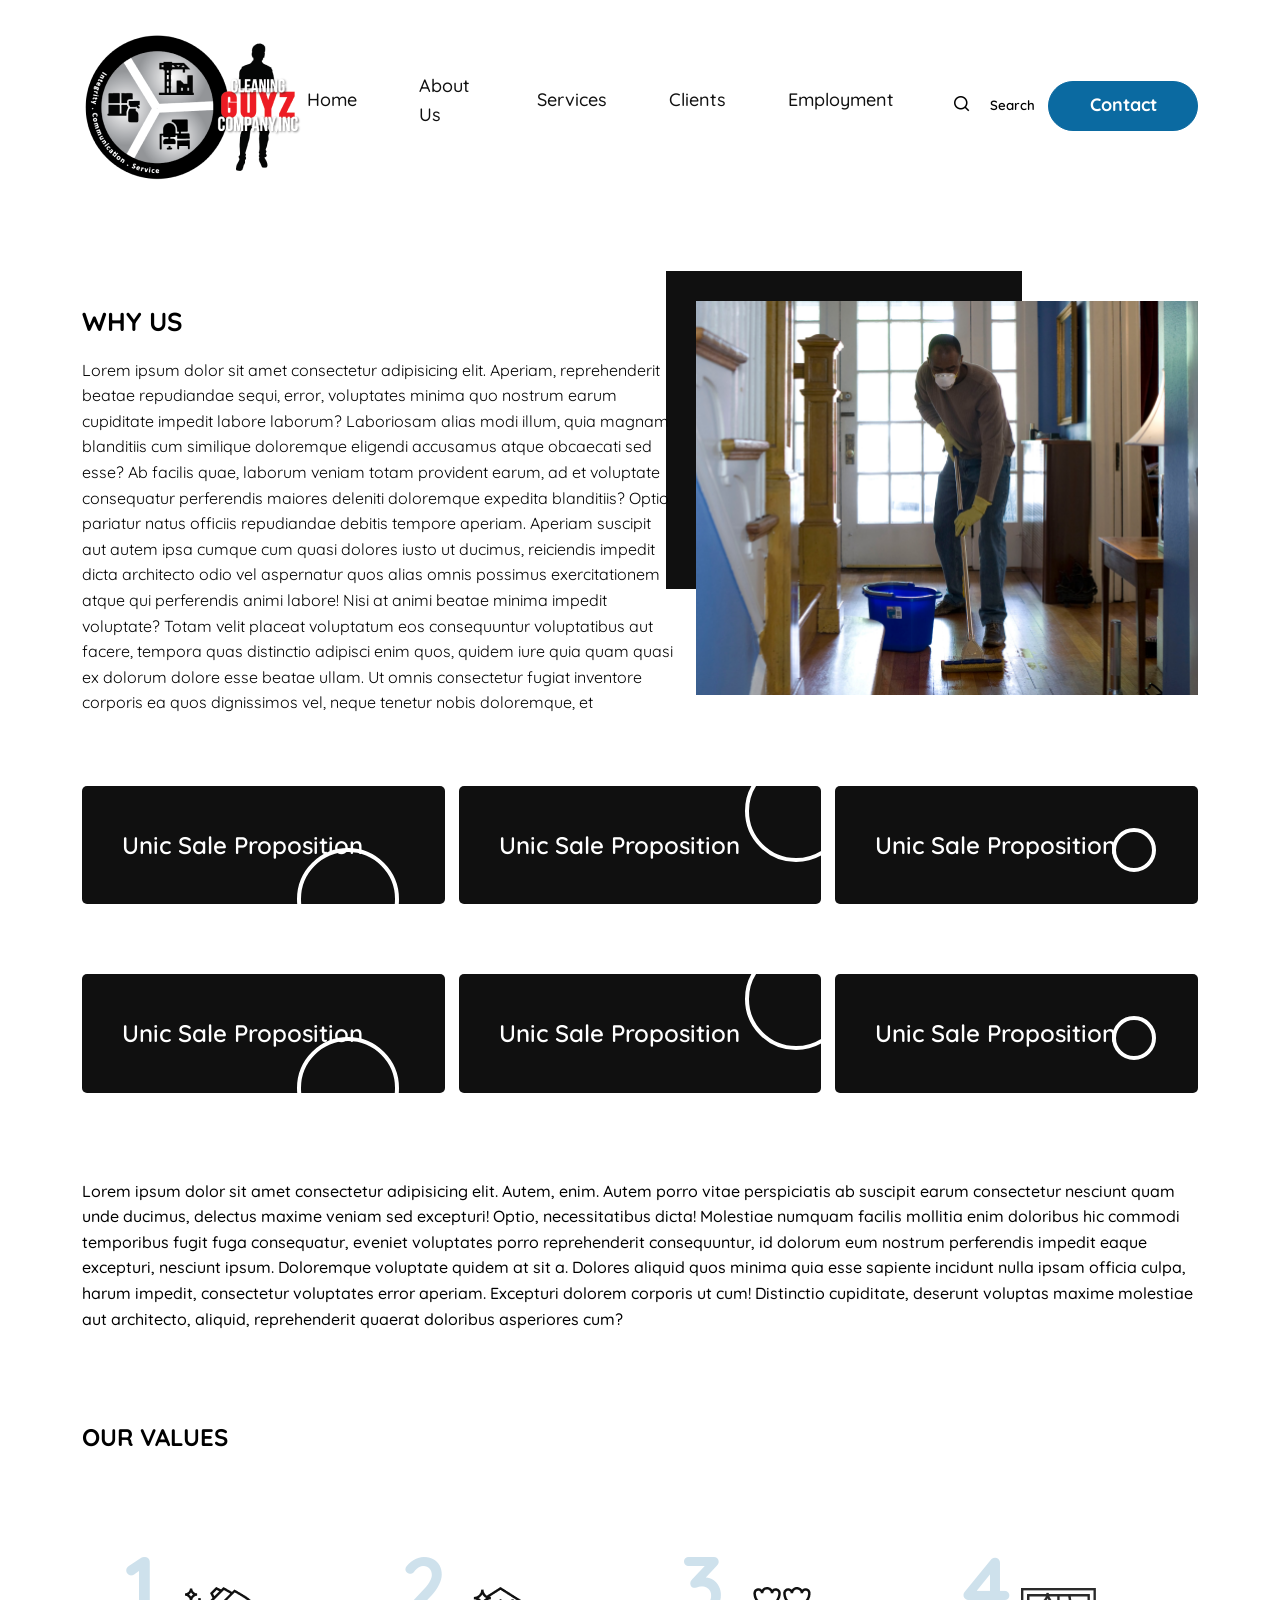
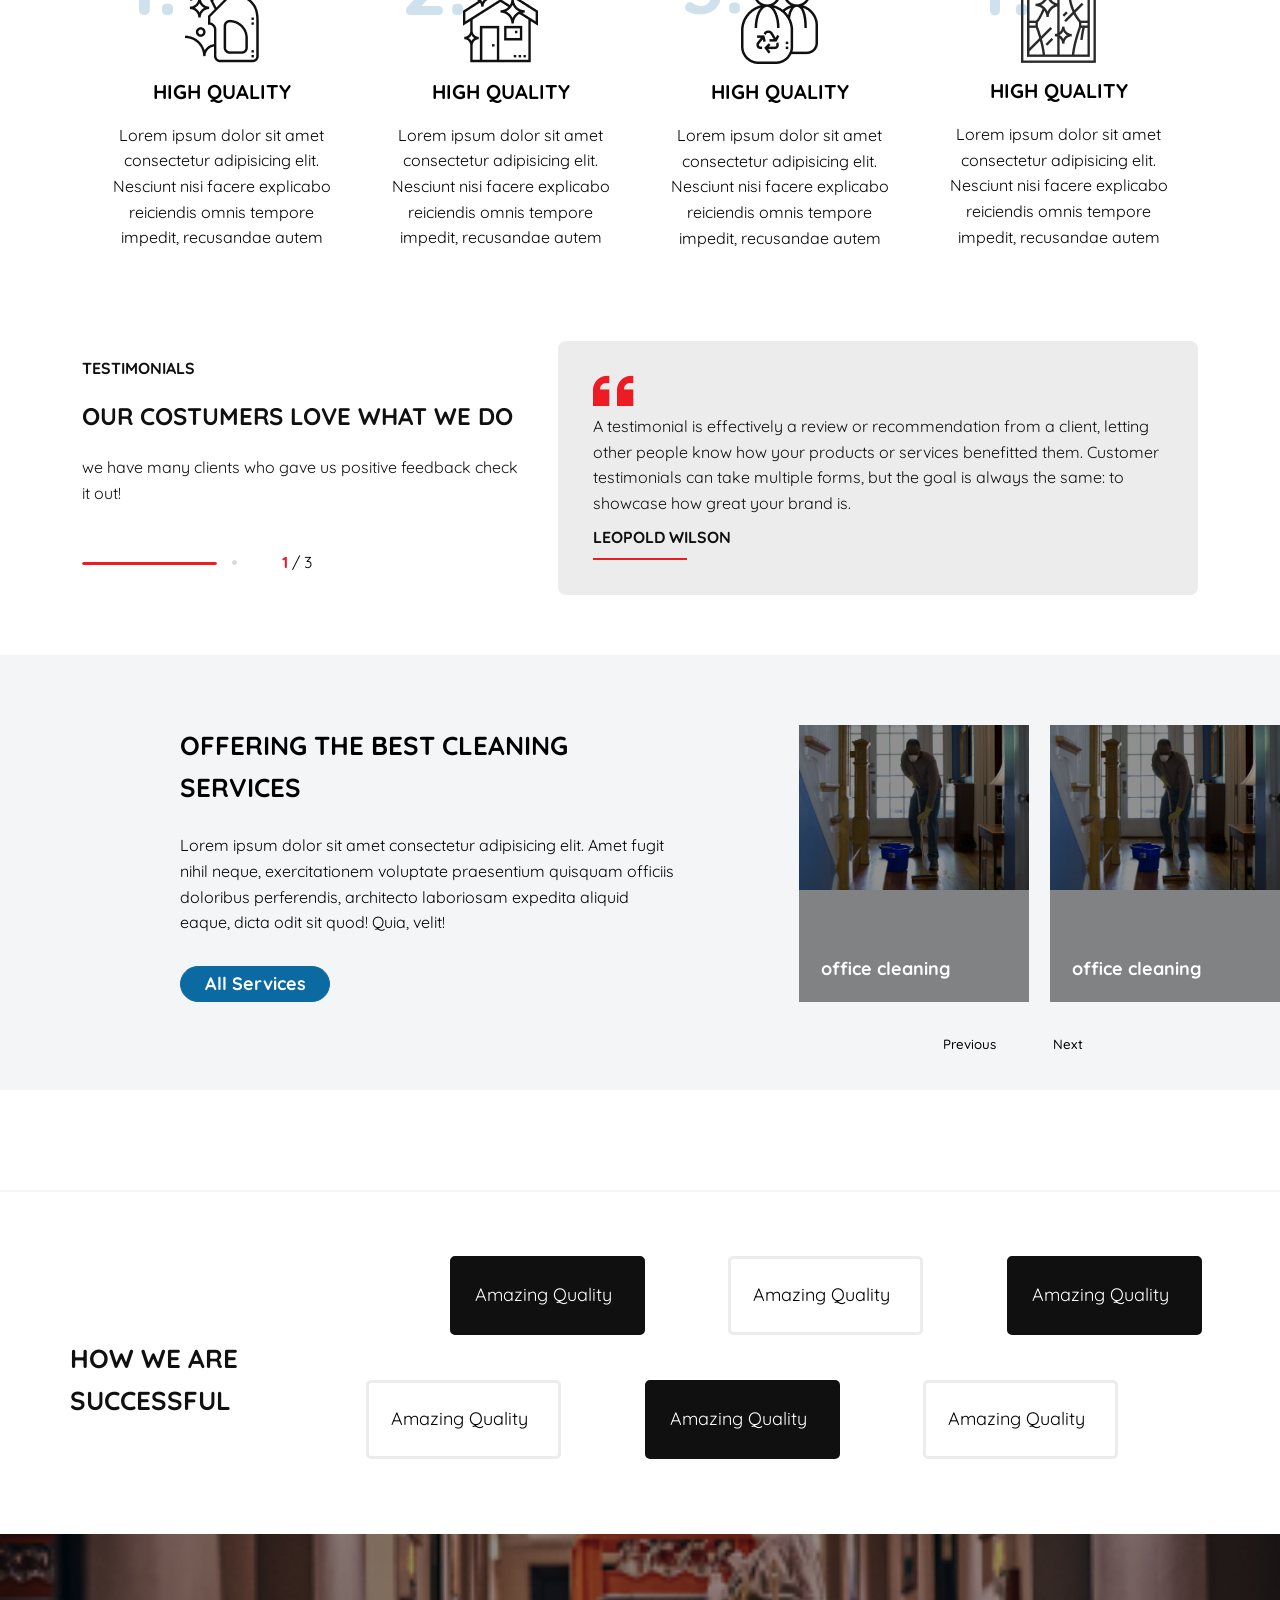
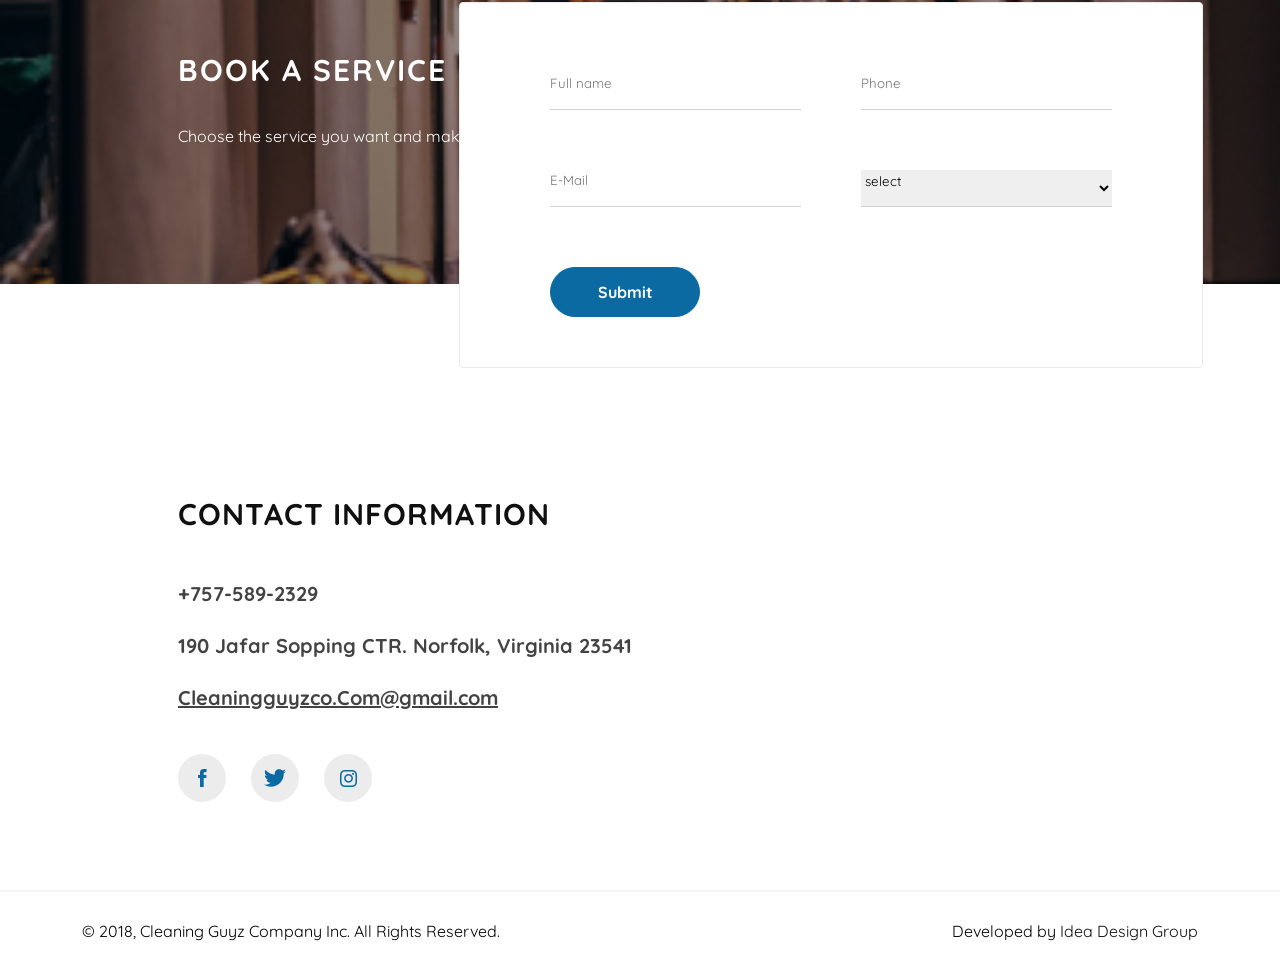
<file: about-us.html>
<!DOCTYPE html>
<html lang="en">

<head>
    <meta charset="UTF-8">
    <meta http-equiv="X-UA-Compatible" content="IE=edge">
    <meta name="viewport" content="width=device-width, initial-scale=1.0">
    <title>Document</title>
    <link rel="preconnect" href="https://fonts.googleapis.com">
    <link rel="preconnect" href="https://fonts.gstatic.com" crossorigin>
    <link href="https://fonts.googleapis.com/css2?family=Quicksand:wght@400;500;600;700&display=swap" rel="stylesheet">
    <link rel="stylesheet" href="assets/styles/style.css">
    <link rel="stylesheet" href="assets/images/icomoon/style.css">
    <link rel="stylesheet" href="assets/styles/responsivestyle.css">
</head>

<body>
    <section class="container">
        <header>
            <div class="header-img">
                <a href="">
                    <img src="assets/images/img/image 2.png" alt="">
                </a>
            </div>
            <div class="header-menu">
                <div>
                    <a href="">Home</a>
                </div>
                <div>
                    <a href="">About Us</a>
                </div>
                <div>
                    <a href="">Services</a>
                </div>
                <div>
                    <a href="">Clients</a>
                </div>
                <div>
                    <a href="">Employment</a>
                </div>
            </div>
            <div class="header-search">
                <div>
                    <a href=""> <i class="icon-Vector-search"></i></a>
                    <input type="text" placeholder="Search">
                </div>
            </div>
            <div class="header-contact">
                <a href="">Contact</a>
            </div>
        </header>
    </section>
    <section class="container">
        <div class="whyus">
            <div class="whyus-info">
                <h1>why us</h1>
                <div>
                    Lorem ipsum dolor sit amet consectetur adipisicing elit. Aperiam, reprehenderit beatae repudiandae
                    sequi, error, voluptates minima quo nostrum earum cupiditate impedit labore laborum? Laboriosam
                    alias modi illum, quia magnam blanditiis cum similique doloremque eligendi accusamus atque obcaecati
                    sed esse? Ab facilis quae, laborum veniam totam provident earum, ad et voluptate consequatur
                    perferendis maiores deleniti doloremque expedita blanditiis? Optio pariatur natus officiis
                    repudiandae debitis tempore aperiam. Aperiam suscipit aut autem ipsa cumque cum quasi dolores iusto
                    ut ducimus, reiciendis impedit dicta architecto odio vel aspernatur quos alias omnis possimus
                    exercitationem atque qui perferendis animi labore! Nisi at animi beatae minima impedit voluptate?
                    Totam velit placeat voluptatum eos consequuntur voluptatibus aut facere, tempora quas distinctio
                    adipisci enim quos, quidem iure quia quam quasi ex dolorum dolore esse beatae ullam. Ut omnis
                    consectetur fugiat inventore corporis ea quos dignissimos vel, neque tenetur nobis doloremque, et

                </div>
            </div>
            <div class="whyus-img">
                <div>
                    <img src="assets/images/img/cdc-jjrXvzbqC5E-unsplash 1.png" alt="">
                </div>
            </div>
        </div>
    </section>
    <section class="container">
        <div class="unicsale">
            <div>
                <h2>
                    Unic Sale Proposition
                </h2>
            </div>
            <div>
                <h2>
                    Unic Sale Proposition
                </h2>
            </div>
            <div>
                <h2>
                    Unic Sale Proposition
                </h2>
            </div>
        </div>
        <div class="unicsale">
            <div>
                <h2>
                    Unic Sale Proposition
                </h2>
            </div>
            <div>
                <h2>
                    Unic Sale Proposition
                </h2>
            </div>
            <div>
                <h2>
                    Unic Sale Proposition
                </h2>
            </div>
        </div>
    </section>
    <section class="container">
        <div class="sometext">
            Lorem ipsum dolor sit amet consectetur adipisicing elit. Autem, enim. Autem porro vitae perspiciatis ab
            suscipit earum consectetur nesciunt quam unde ducimus, delectus maxime veniam sed excepturi! Optio,
            necessitatibus dicta! Molestiae numquam facilis mollitia enim doloribus hic commodi temporibus fugit fuga
            consequatur, eveniet voluptates porro reprehenderit consequuntur, id dolorum eum nostrum perferendis impedit
            eaque excepturi, nesciunt ipsum. Doloremque voluptate quidem at sit a. Dolores aliquid quos minima quia esse
            sapiente incidunt nulla ipsam officia culpa, harum impedit, consectetur voluptates error aperiam. Excepturi
            dolorem corporis ut cum! Distinctio cupiditate, deserunt voluptas maxime molestiae aut architecto, aliquid,
            reprehenderit quaerat doloribus asperiores cum?
        </div>
    </section>
    <section class="container">
        <div class="examples-h1">
            <h1>our values</h1>
        </div>
        <div class="examples">
            <div class="examples-div">
                <i class="icon-uniE900"></i>
                <div class="examples-img">  <img src="assets/images/img/Frame 2035.png" alt=""></div>
                <h3>high quality</h3>
                <p>
                    Lorem ipsum dolor sit amet consectetur adipisicing elit. Nesciunt nisi facere explicabo reiciendis
                    omnis tempore impedit, recusandae autem

                </p>

            </div>
            
            <div class="examples-div">
                <i class="icon-uniE901"></i>
                <div class="examples-img"> <img src="assets/images/img/Group 2021.png" alt=""></div>
                <h3>high quality</h3>
                <p>
                    Lorem ipsum dolor sit amet consectetur adipisicing elit. Nesciunt nisi facere explicabo reiciendis
                    omnis tempore impedit, recusandae autem

                </p>

            </div>
            <div class="examples-div">
                <i class="icon-uniE902"></i>
                <div class="examples-img"> <img src="assets/images/img/Frame 2035 (1).png" alt=""></div>
                <h3>high quality</h3>
                <p>
                    Lorem ipsum dolor sit amet consectetur adipisicing elit. Nesciunt nisi facere explicabo reiciendis
                    omnis tempore impedit, recusandae autem

                </p>

            </div>
            <div class="examples-div">
                <i class="icon-uniE903"></i>
                <div class="examples-img"> <img src="assets/images/img/Frame 2062.png" alt=""></div>
                <h3>high quality</h3>
                <p>
                    Lorem ipsum dolor sit amet consectetur adipisicing elit. Nesciunt nisi facere explicabo reiciendis
                    omnis tempore impedit, recusandae autem

                </p>

            </div>
        </div>
    </section>
    <section class="container">
        <div class="testimonial">
            <div class="testimonial-info">
                <h4>testimonials</h4>
                <h1>our costumers love what we do</h1>
                <div>
                    we have many clients who gave us positive feedback
                    check it out!
                </div>
            </div>
            <div class="testimonial-slider">
                <div class="testimonial-slider__div">
                    <i class="icon-Vector-2"></i>
                    <div>
                        A testimonial is effectively a review or recommendation from a client, letting other people know
                        how
                        your products or services benefitted them. Customer testimonials can take multiple forms, but
                        the goal
                        is always the same: to showcase how great your brand is.
                    </div>
                    <h4>leopold wilson</h4>
                </div>
                <div class="testimonial-slider__div">
                    <i class="icon-Vector-2"></i>
                    <div>
                        A testimonial is effectively a review or recommendation from a client, letting other people know
                        how
                        your products or services benefitted them. Customer testimonials can take multiple forms, but
                        the goal
                        is always the same: to showcase how great your brand is.
                    </div>
                    <h4>leopold wilson</h4>
                </div>
                <div class="testimonial-slider__div">
                    <i class="icon-Vector-2"></i>
                    <div>
                        A testimonial is effectively a review or recommendation from a client, letting other people know
                        how
                        your products or services benefitted them. Customer testimonials can take multiple forms, but
                        the goal
                        is always the same: to showcase how great your brand is.
                    </div>
                    <h4>leopold wilson</h4>
                </div>
            </div>
        </div>
    </section>
    <section>
        <div class="offering">
            <div class="offering-div">
                <div class="offering-info">
                    <h1>offering the best cleaning services</h1>
                    <div>
                        Lorem ipsum dolor sit amet consectetur adipisicing elit. Amet fugit nihil neque, exercitationem
                        voluptate praesentium quisquam officiis doloribus perferendis, architecto laboriosam expedita
                        aliquid eaque, dicta odit sit quod! Quia, velit!
                    </div>
                    <a href="">All Services</a>
                </div>
            </div>

            <div class="offering-slider">
                <div class="offering-slider_item">
                    <div>
                        <a href=""><img src="assets/images/img/cdc-jjrXvzbqC5E-unsplash 1.png" alt=""></a>
                        <div class="offering-slider-background"></div>
                        <div class="offering-slider-background__info">

                            office cleaning
                        </div>
                    </div>
                </div>
                <div class="offering-slider_item">
                    <div>
                        <a href=""><img src="assets/images/img/cdc-jjrXvzbqC5E-unsplash 1.png" alt=""></a>
                        <div class="offering-slider-background"></div>
                        <div class="offering-slider-background__info">

                            office cleaning
                        </div>
                    </div>
                </div>
                <div class="offering-slider_item">
                    <div>
                        <a href=""><img src="assets/images/img/cdc-jjrXvzbqC5E-unsplash 1.png" alt=""></a>
                        <div class="offering-slider-background"></div>
                        <div class="offering-slider-background__info">

                            office cleaning
                        </div>
                    </div>
                </div>

            </div>
        </div>
    </section>

    <section class="line">
        <div class="container boxes">
            <div class="boxes-h1">
                <h1>how we are successful</h1>
            </div>
            <div class="boxes-box">
                <div class="boxes-box__div">
                   <div class="boxes-box__div-box"> <div>Amazing Quality</div></div>
                   <div class="boxes-box__div-box"> <div>Amazing Quality</div></div>
                   <div class="boxes-box__div-box"> <div>Amazing Quality</div></div>
                   <div class="boxes-box__div-box"> <div>Amazing Quality</div></div>
                   <div class="boxes-box__div-box"> <div>Amazing Quality</div></div>
                   <div class="boxes-box__div-box"> <div>Amazing Quality</div></div>
                </div>
            </div>
    </section>
    <section class="bookaservise">

        <div class="bookaservise-div">
            <img src="assets/images/img/ashwini-chaudhary-monty-Iu6parQAO-U-unsplash 2.png" alt="">
            <div>

                <h1> book a service</h1>
                Choose the service you want and make a reservation ...

            </div>
        </div>
        <div class="bookaservise-form">
            <form action="">
                <input type="text" placeholder="Full name">
                <input type="text" placeholder="Phone">
                <input type="text" placeholder="E-Mail">
                <select name="bookaservise-select" id="bookaservise-select">

                    <option value="clining">select</option>
                    <option value="washing">Washing</option>
                    <option value="dryclining">Dryclining</option>
                </select>

                <button type="submit">Submit</button>
            </form>
        </div>
    </section>

    <footer>
        <div class="footer-info">
            <div class="footer-info__div">
                <h1>contact information</h1>
                <div>
                    <a href="">+757-589-2329</a>
                    <a href="">190 Jafar Sopping CTR. Norfolk, Virginia 23541</a>
                    <a href="">Cleaningguyzco.Com@gmail.com</a>
                </div>
                <div class="footer-icon">
                    <a href="">
                        <i class="icon-Path-8"></i>
                    </a>
                    <a href="">
                        <i class="icon-Path-7"></i>
                    </a>
                    <a href="">
                        <i class="icon-Path-170"></i>
                    </a>
                </div>
            </div>
            <div class="footer-map">
                <div class="map">
                    <div class="footer-map__frame">
                        <iframe id="map" 
                            src="https://www.google.com/maps/embed?pb=!1m18!1m12!1m3!1d26738.526908125077!2d-76.30847100268791!3d36.848747959635716!2m3!1f0!2f0!3f0!3m2!1i1024!2i768!4f13.1!3m3!1m2!1s0x89ba980ede70d78b%3A0x92bed7cf0ad17353!2sNorfolk%2C%20VA%2023541%2C%20USA!5e0!3m2!1sen!2sge!4v1664965824961!5m2!1sen!2sge"
                            style="border:0;" allowfullscreen="" loading="lazy"
                            referrerpolicy="no-referrer-when-downgrade">
                        </iframe>
                    </div>
                </div>
            </div>
        </div>
        <div class="footer-line"></div>
        <div class="container footer-last">
            <div>
                © 2018, Cleaning Guyz Company Inc. All Rights Reserved.
            </div>
            <div>
                Developed by <a href=""> Idea Design Group </a>
            </div>
        </div>
    </footer>



    <script src="https://code.jquery.com/jquery-3.6.1.min.js"></script>
    <script src="assets/js/slick.min.js"></script>
    <script src="assets/js/script.js"></script>
</body>

</html>
</file>
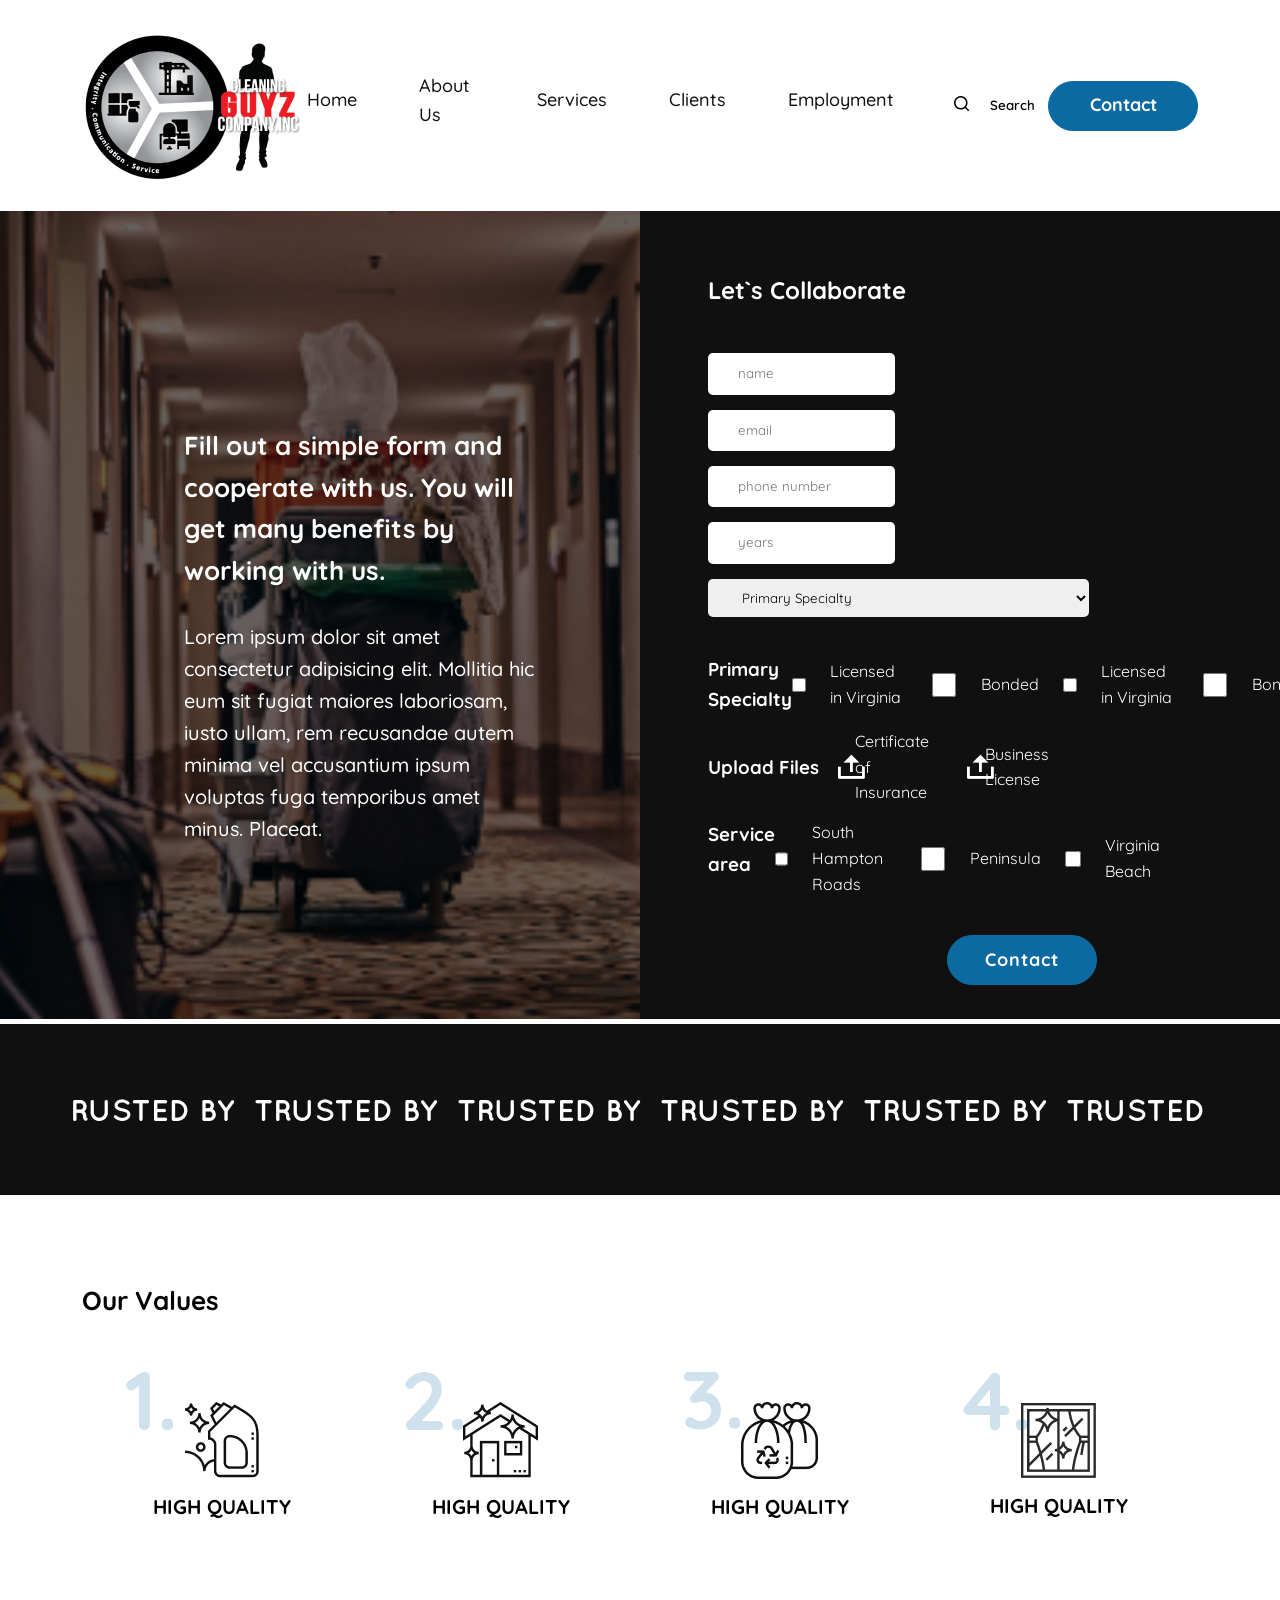
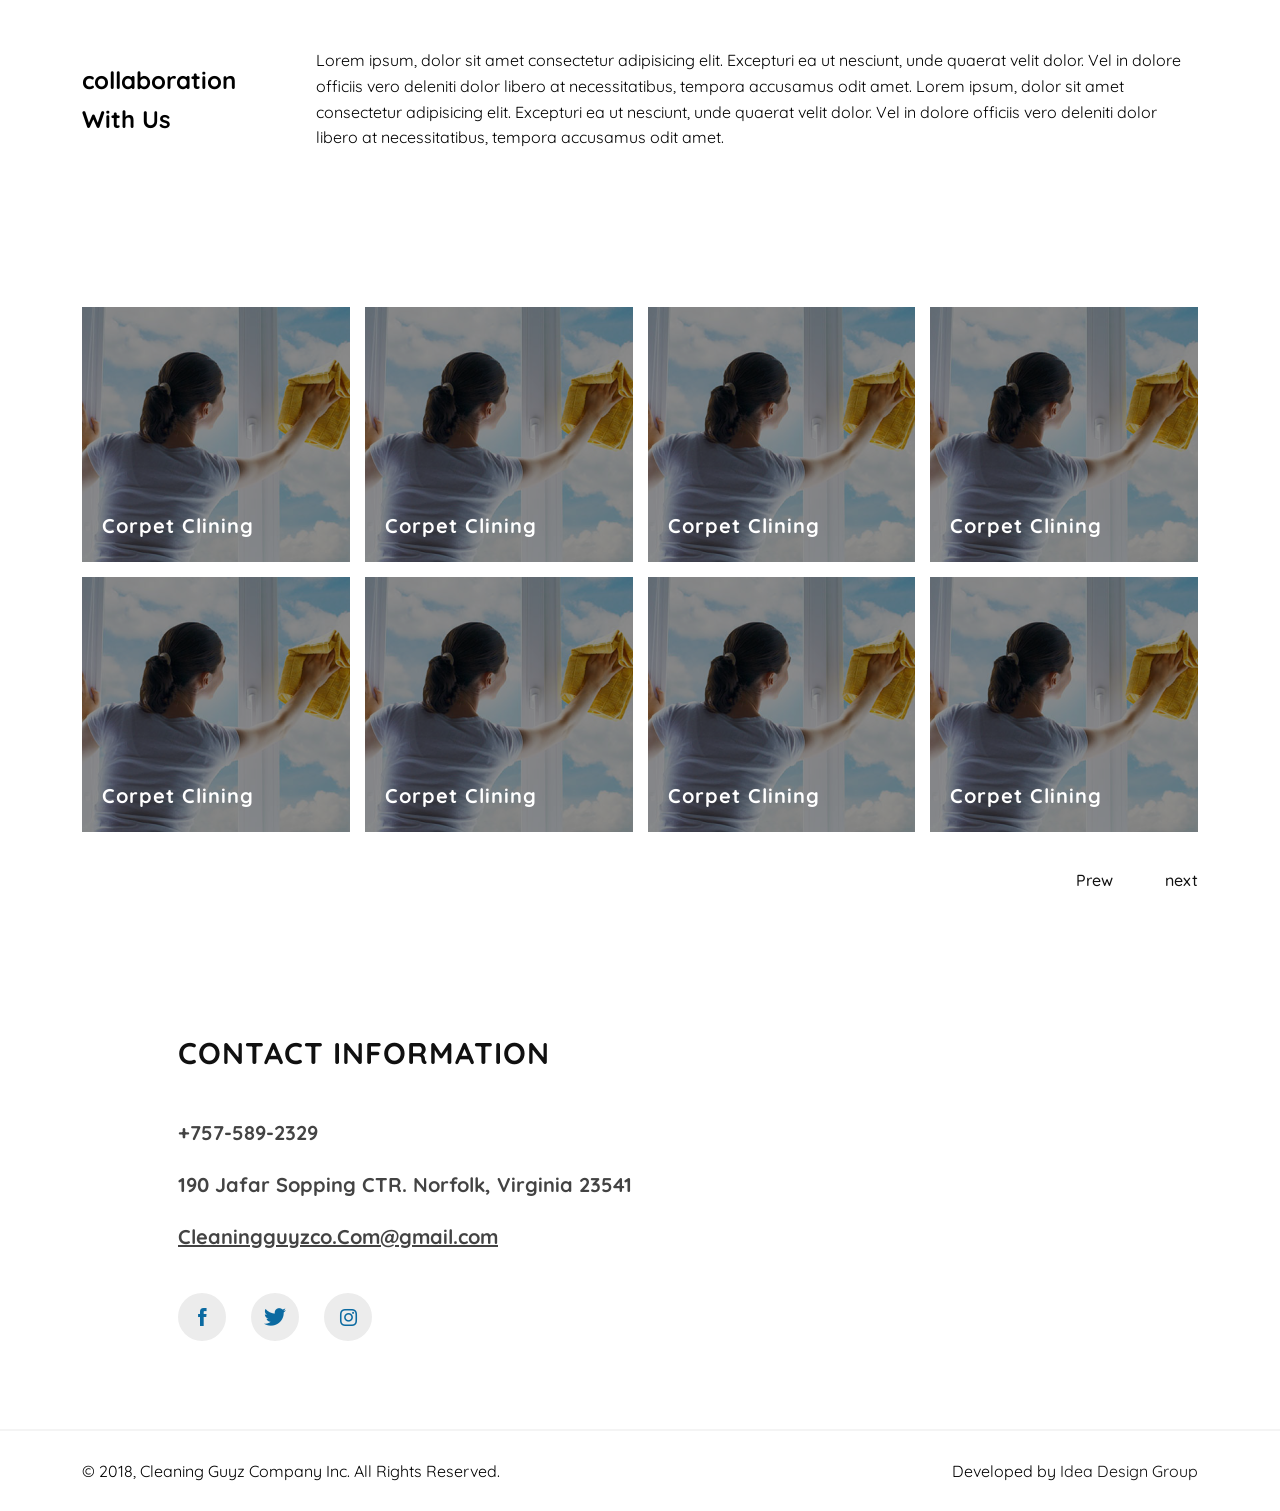
<file: collaboration-page.html>
<!DOCTYPE html>
<html lang="en">

<head>
    <meta charset="UTF-8">
    <meta http-equiv="X-UA-Compatible" content="IE=edge">
    <meta name="viewport" content="width=device-width, initial-scale=1.0">
    <title>Document</title>
    <link rel="preconnect" href="https://fonts.googleapis.com">
    <link rel="preconnect" href="https://fonts.gstatic.com" crossorigin>
    <link href="https://fonts.googleapis.com/css2?family=Quicksand:wght@400;500;600;700&display=swap" rel="stylesheet">
    <link rel="stylesheet" href="assets/styles/style.css">
    <link rel="stylesheet" href="assets/images/icomoon/style.css">
</head>

<body>
    <section class="container">
        <header>
            <div class="header-img">
                <a href="">
                    <img src="assets/images/img/image 2.png" alt="">
                </a>
            </div>
            <div class="header-menu">
                <div>
                    <a href="">Home</a>
                </div>
                <div>
                    <a href="">About Us</a>
                </div>
                <div>
                    <a href="">Services</a>
                </div>
                <div>
                    <a href="">Clients</a>
                </div>
                <div>
                    <a href="">Employment</a>
                </div>
            </div>
            <div class="header-search">
                <div>
                    <form action="">
                        <a href=""> <i class="icon-Vector-search"></i></a>
                        <input type="text" placeholder="Search">
                    </form>
                </div>
            </div>
            <div class="header-contact">
                <a href="">Contact</a>
            </div>
        </header>
    </section>
    <section>
        <div class="collaboration-section">
            <div class="collaboration-div1">
                <img src="assets/images/img/ashwini-chaudhary-monty-Iu6parQAO-U-unsplash 2.png" alt="collaborate">
                <div>
                    <h1>Fill out a simple form and cooperate with us. You will get many benefits by working with us.
                    </h1>
                    <p>Lorem ipsum dolor sit amet consectetur adipisicing elit. Mollitia hic eum sit fugiat maiores
                        laboriosam, iusto ullam, rem recusandae autem minima vel accusantium ipsum voluptas fuga
                        temporibus amet minus. Placeat.</p>
                </div>
            </div>
            <div class="collaboration-div2">
                <h1>Let`s Collaborate</h1>
                <form action="">
                        <input type="text" name="" id="" placeholder="name">
                        <input type="text" name="" id="" placeholder="email">
                     <div class="collaboration-rows">
                        <input type="text" name="" id="" placeholder="phone number">
                        <input type="text" name="" id="" placeholder="years">
                       
                        <select name="" id="">
                            <option value="">Primary Specialty</option>
                        </select>
                        <div class="collaboration-row">
                            <div>
                                <h3>Primary Specialty</h3>
                            </div>
                        
                            <div>
                                <input type="checkbox" id="checkbox1">
                                <label for="checkbox1">Licensed in Virginia</label>
                            </div>
                            <div>
                                <input type="checkbox" id="checkbox2">
                                <label for="checkbox2">Bonded</label>
                            </div>
                            <div>
                                <input type="checkbox" id="checkbox1">
                                <label for="checkbox1">Licensed in Virginia</label>
                            </div>
                            <div>
                                <input type="checkbox" id="checkbox2">
                                <label for="checkbox2">Bonded</label>
                            </div>
                        </div>
                        
                        <div class="collaboration-row">
                            <div>
                                <h3>
                                    Upload Files
                                </h3>
                            </div>
                            <div class="colaboration-files">
                                <i class="icon-Vector-11"></i>
                                <label for="file1">Certificate of Insurance</label>
                                <input type="file" name="" id="file1">
                            </div>
                            <div class="colaboration-files">
                                <i class="icon-Vector-11"></i>
                                <label for="file2">Business License</label>
                                <input type="file" name="" id="file2">
                            </div>
                        </div>
                   
                        <div class="collaboration-row">
                            <h3>
                                Service area
                            </h3>
                            <div>
                                <input type="checkbox" name="" id="chekbox3">
                                <label for="chekbox3">South Hampton Roads</label>
    
                            </div>
                            <div>
                                <input type="checkbox" name="" id="chekbox4">
                                <label for="chekbox4">Peninsula</label>
    
                            </div>
                            <div>
                                <input type="checkbox" name="" id="chekbox5">
                                <label for="chekbox5">Virginia Beach</label>
    
                            </div>
                        </div>
                    
                        
                    </div>
                       
                    <div class="collaboration-row">
                        <button>Contact</button>
                    </div>
                </form>
                <div class=""></div>
            </div>
        </div>
    </section>
    <section class="partner">
        <div class="container partner_slider">

            <div class="partner_slider-item">
                <a href="">
                    <img src="assets/images/img/trusted by.png" alt="">
                </a>
            </div>

            <div class="partner_slider-item">
                <a href="">
                    <img src="assets/images/img/trusted by.png" alt="">
                </a>
            </div>
            <div class="partner_slider-item">
                <a href="">
                    <img src="assets/images/img/trusted by.png" alt="">
                </a>
            </div>
            <div class="partner_slider-item">
                <a href="">
                    <img src="assets/images/img/trusted by.png" alt="">
                </a>
            </div>
            <div class="partner_slider-item">
                <a href="">
                    <img src="assets/images/img/trusted by.png" alt="">
                </a>
            </div>
            <div class="partner_slider-item">
                <a href="">
                    <img src="assets/images/img/trusted by.png" alt="">
                </a>
            </div>
            <div class="partner_slider-item">
                <a href="">
                    <img src="assets/images/img/trusted by.png" alt="">
                </a>
            </div>

        </div>
    </section>
    <section class="container collaboration-examlpes">
        <h1>Our Values</h1>
        <div class="examples">
            <div class="examples-div">
                <i class="icon-uniE900"></i>
                <div class="examples-img"> <img src="assets/images/img/Frame 2035.png" alt=""></div>
                <h3>high quality</h3>

            </div>
            <div class="examples-div">
                <i class="icon-uniE901"></i>
                <div class="examples-img"> <img src="assets/images/img/Group 2021.png" alt=""></div>
                <h3>high quality</h3>


            </div>
            <div class="examples-div">
                <i class="icon-uniE902"></i>
                <div class="examples-img"> <img src="assets/images/img/Frame 2035 (1).png" alt=""></div>
                <h3>high quality</h3>


            </div>
            <div class="examples-div">
                <i class="icon-uniE903"></i>
                <div class="examples-img"> <img src="assets/images/img/Frame 2062.png" alt=""></div>
                <h3>high quality</h3>

            </div>
        </div>
    </section>
    <section class="container">
        <div class="collaborarion">
            <div>
                <h1>collaboration With Us</h1>
            </div>
            <div>
                Lorem ipsum, dolor sit amet consectetur adipisicing elit. Excepturi ea ut nesciunt, unde quaerat velit
                dolor. Vel in dolore officiis vero deleniti dolor libero at necessitatibus, tempora accusamus odit amet.
                Lorem ipsum, dolor sit amet consectetur adipisicing elit. Excepturi ea ut nesciunt, unde quaerat velit
                dolor. Vel in dolore officiis vero deleniti dolor libero at necessitatibus, tempora accusamus odit amet.
            </div>
        </div>
    </section>
    <section class="container">
        <div class="project-img__grid">
            <div class="project-img__grid-div">
                <img src="assets/images/img/project_img_02 3.png" alt="">
                <span>Corpet Clining</span>
                <div class="project-link">
                    <a href="">Detail View</a>
                </div>
            </div>
            <div class="project-img__grid-div">
                <img src="assets/images/img/project_img_02 3.png" alt="">
                <span>Corpet Clining</span>
                <div class="project-link">
                    <a href="">Detail View</a>
                </div>
            </div>
            <div class="project-img__grid-div">
                <img src="assets/images/img/project_img_02 3.png" alt="">
                <span>Corpet Clining</span>
                <div class="project-link">
                    <a href="">Detail View</a>
                </div>
            </div>
            <div class="project-img__grid-div">
                <img src="assets/images/img/project_img_02 3.png" alt="">
                <span>Corpet Clining</span>
                <div class="project-link">
                    <a href="">Detail View</a>
                </div>
            </div>
            <div class="project-img__grid-div">
                <img src="assets/images/img/project_img_02 3.png" alt="">
                <span>Corpet Clining</span>
                <div class="project-link">
                    <a href="">Detail View</a>
                </div>
            </div>
            <div class="project-img__grid-div">
                <img src="assets/images/img/project_img_02 3.png" alt="">
                <span>Corpet Clining</span>
                <div class="project-link">
                    <a href="">Detail View</a>
                </div>
            </div>
            <div class="project-img__grid-div">
                <img src="assets/images/img/project_img_02 3.png" alt="">
                <span>Corpet Clining</span>
                <div class="project-link">
                    <a href="">Detail View</a>
                </div>
            </div>
            <div class="project-img__grid-div">
                <img src="assets/images/img/project_img_02 3.png" alt="">
                <span>Corpet Clining</span>
                <div class="project-link">
                    <a href="">Detail View</a>
                </div>
            </div>
        </div>

        <div class="pagination">
            <a class="pagination-prew" href="">Prew</a>
            <a class="pagination-next" href="">next</a>
        </div>
    </section>
    <footer>
        <div class="footer-info">
            <div class="footer-info__div">
                <h1>contact information</h1>
                <div>
                    <a href="">+757-589-2329</a>
                    <a href="">190 Jafar Sopping CTR. Norfolk, Virginia 23541</a>
                    <a href="">Cleaningguyzco.Com@gmail.com</a>
                </div>
                <div class="footer-icon">
                    <a href="">
                        <i class="icon-Path-8"></i>
                    </a>
                    <a href="">
                        <i class="icon-Path-7"></i>
                    </a>
                    <a href="">
                        <i class="icon-Path-170"></i>
                    </a>
                </div>
            </div>
            <div class="footer-map">
                <div class="map">
                    <div class="footer-map__frame">
                        <iframe
                            src="https://www.google.com/maps/embed?pb=!1m18!1m12!1m3!1d26738.526908125077!2d-76.30847100268791!3d36.848747959635716!2m3!1f0!2f0!3f0!3m2!1i1024!2i768!4f13.1!3m3!1m2!1s0x89ba980ede70d78b%3A0x92bed7cf0ad17353!2sNorfolk%2C%20VA%2023541%2C%20USA!5e0!3m2!1sen!2sge!4v1664965824961!5m2!1sen!2sge"
                            style="border:0;" allowfullscreen="" loading="lazy"
                            referrerpolicy="no-referrer-when-downgrade">
                        </iframe>
                    </div>
                </div>
            </div>
        </div>
        <div class="footer-line"></div>
        <div class="container footer-last">
            <div>
                © 2018, Cleaning Guyz Company Inc. All Rights Reserved.
            </div>
            <div>
                Developed by <a href=""> Idea Design Group </a>
            </div>
        </div>
    </footer>



    <script src="https://code.jquery.com/jquery-3.6.1.min.js"></script>
    <script src="assets/js/slick.min.js"></script>
    <script src="assets/js/script.js"></script>
</body>

</html>
</file>
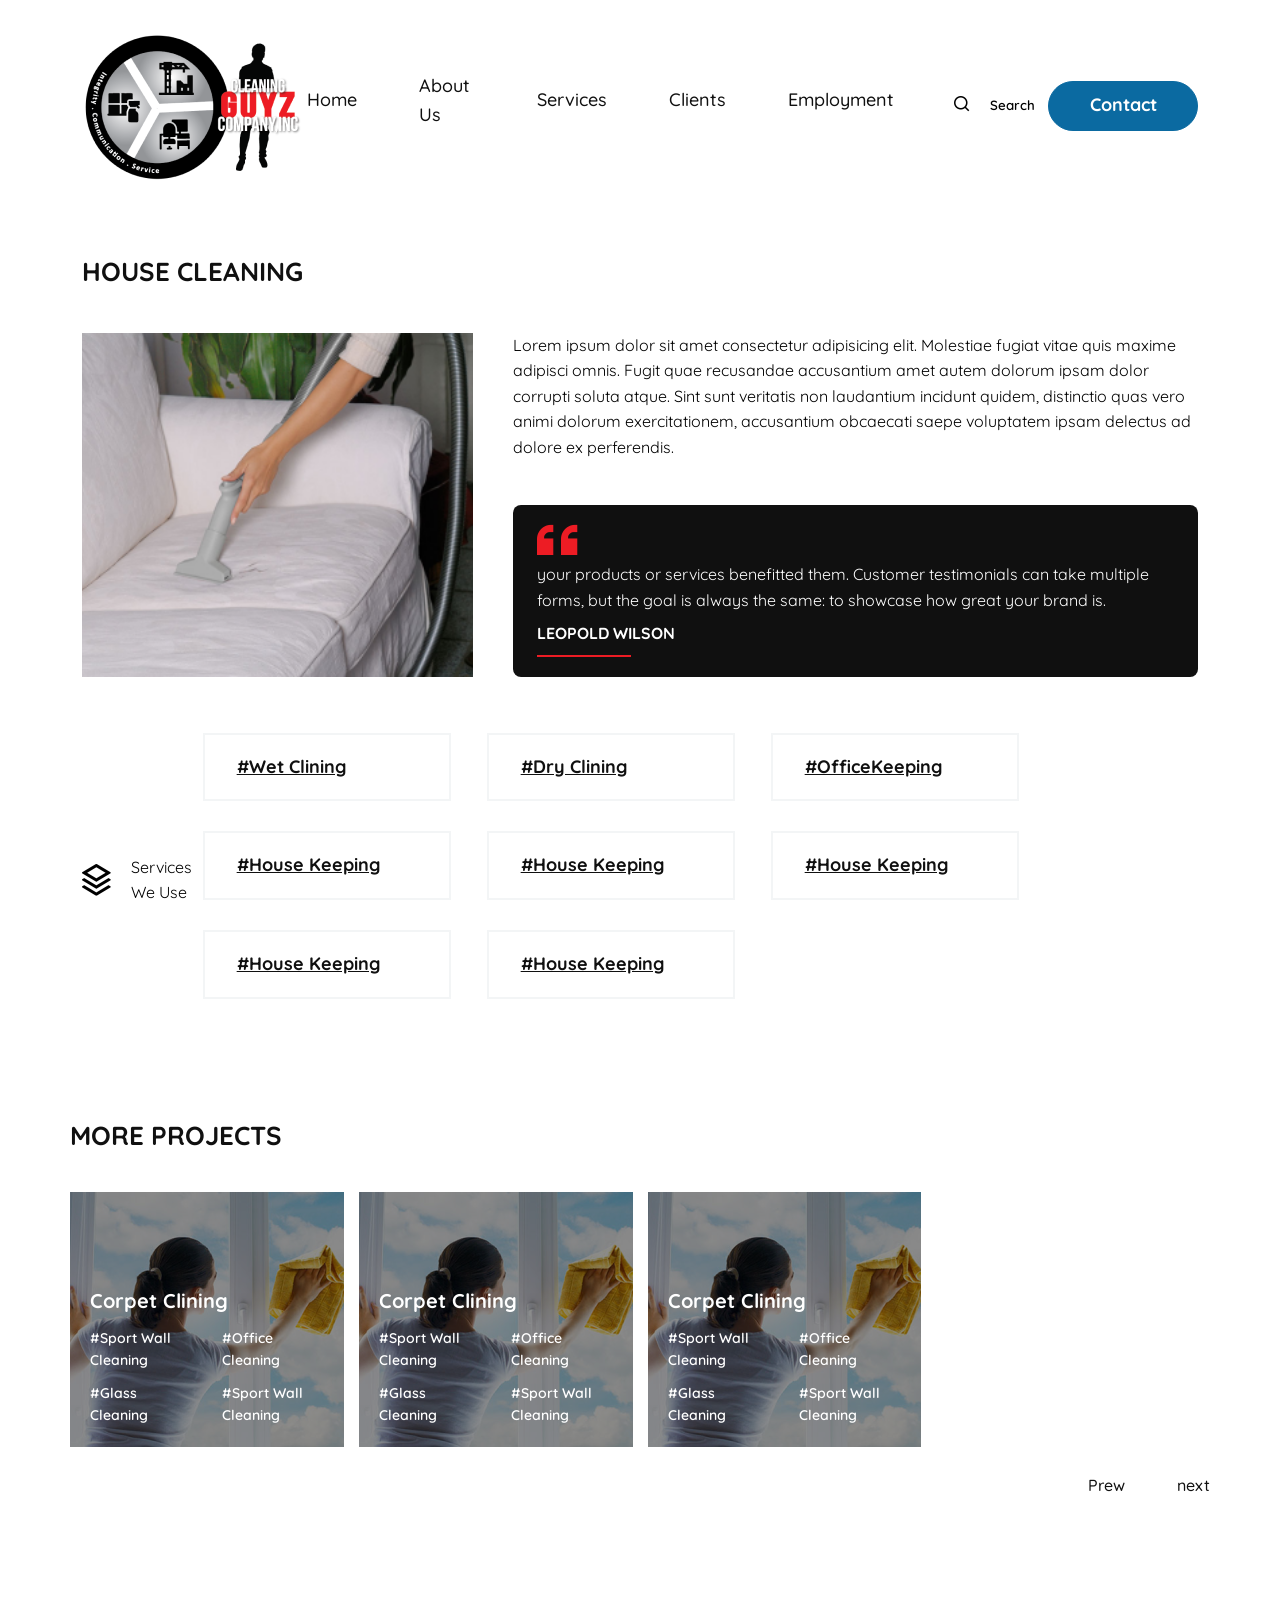
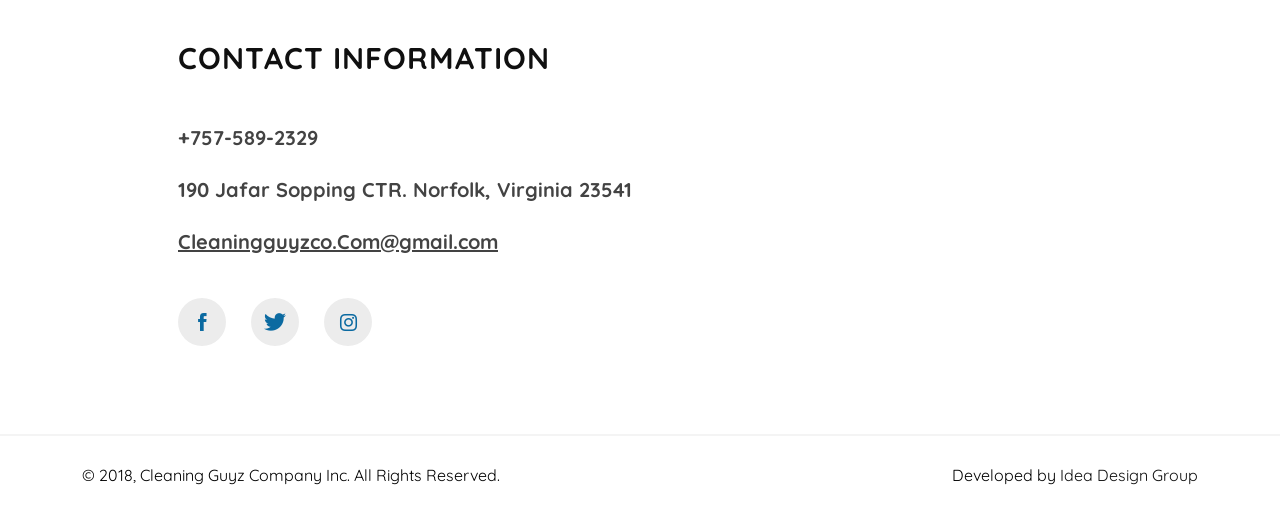
<file: project-detail.html>
<!DOCTYPE html>
<html lang="en">

<head>
    <meta charset="UTF-8">
    <meta http-equiv="X-UA-Compatible" content="IE=edge">
    <meta name="viewport" content="width=device-width, initial-scale=1.0">
    <title>Document</title>
    <link rel="preconnect" href="https://fonts.googleapis.com">
    <link rel="preconnect" href="https://fonts.gstatic.com" crossorigin>
    <link href="https://fonts.googleapis.com/css2?family=Quicksand:wght@400;500;600;700&display=swap" rel="stylesheet">
    <link rel="stylesheet" href="assets/styles/style.css">
    <link rel="stylesheet" href="assets/images/icomoon/style.css">
    <link rel="stylesheet" href="assets/styles/responsivestyle.css">
</head>

<body>
    <section class="container">
        <header>
            <div class="header-img">
                <a href="">
                    <img src="assets/images/img/image 2.png" alt="">
                </a>
            </div>
            <div class="header-menu">
                <div>
                    <a href="">Home</a>
                </div>
                <div>
                    <a href="">About Us</a>
                </div>
                <div>
                    <a href="">Services</a>
                </div>
                <div>
                    <a href="">Clients</a>
                </div>
                <div>
                    <a href="">Employment</a>
                </div>
            </div>
            <div class="header-search">
                <div>
                    <a href=""> <i class="icon-Vector-search"></i></a>
                    <input type="text" placeholder="Search">
                </div>
            </div>
            <div class="header-contact">
                <a href="">Contact</a>
            </div>
        </header>
    </section>
    <section class="container">
        <div class="project-detail">
            <div>
                <h1>house Cleaning</h1>
            </div>
            <div class="project-detail_main">
                <div class="project-detail_img">
                    <div>
                        <img src="assets/images/img/project_img_4 7.png" alt="">
                    </div>
                </div>
                <div class="project-detail_info">
                    <div class="project-detail_info1">
                        Lorem ipsum dolor sit amet consectetur adipisicing elit. Molestiae fugiat vitae quis maxime
                        adipisci omnis. Fugit quae recusandae accusantium amet autem dolorum ipsam dolor corrupti soluta
                        atque. Sint sunt veritatis non laudantium incidunt quidem, distinctio quas vero animi dolorum
                        exercitationem, accusantium obcaecati saepe voluptatem ipsam delectus ad dolore ex perferendis.


                    </div>
                    <div class="project-detail_info2">
                        <div class="testimonial-slider__div">
                            <i class="icon-Vector-2"></i>
                            <div>


                                your products or services benefitted them. Customer testimonials can take multiple
                                forms, but
                                the goal
                                is always the same: to showcase how great your brand is.
                            </div>
                            <h4>leopold wilson</h4>
                        </div>
                    </div>
                </div>
            </div>
        </div>

        <div class="project-detail_tags">
            <div class="project-detail_tags1">
                <div>
                    <i class="icon-Vector-31"></i>
                    Services We Use
                </div>
            </div>
            <div class="project-detail_services">
                <div> <a href=""> #Wet Clining </a></div>
                <div><a href=""> #Dry Clining</a></div>
                <div><a href="">#OfficeKeeping</a></div>
                <div><a href="">#House Keeping</a></div>
                <div><a href="">#House Keeping</a></div>
                <div><a href="">#House Keeping</a></div>
                <div><a href="">#House Keeping</a></div>
                <div><a href="">#House Keeping</a></div>
            </div>
        </div>
    </section>
    <section class="container more-projects">
        <div>
            <h1>more Projects</h1>
        </div>
        <div class="more-priject_row">
           
        
            <div class="project-img__grid-div">
                <img src="assets/images/img/project_img_02 3.png" alt="">

                <div class="moreProject__grid">
                    <p>Corpet Clining</p>
                    <p>#Sport Wall Cleaning</p>
                    <p>#Office Cleaning</p>
                    <p>#Glass Cleaning</p>
                    <p>#Sport Wall Cleaning</p>
                </div>
                <div class="project-link">
                    <a href="">Detail View</a>
                </div>
            </div>
            <div class="project-img__grid-div">
                <img src="assets/images/img/project_img_02 3.png" alt="">

                <div class="moreProject__grid">
                    <p>Corpet Clining</p>
                    <p>#Sport Wall Cleaning</p>
                    <p>#Office Cleaning</p>
                    <p>#Glass Cleaning</p>
                    <p>#Sport Wall Cleaning</p>
                </div>
                <div class="project-link">
                    <a href="">Detail View</a>
                </div>
            </div>
            <div class="project-img__grid-div">
                <img src="assets/images/img/project_img_02 3.png" alt="">

                <div class="moreProject__grid">
                    <p>Corpet Clining</p>
                    <p>#Sport Wall Cleaning</p>
                    <p>#Office Cleaning</p>
                    <p>#Glass Cleaning</p>
                    <p>#Sport Wall Cleaning</p>
                </div>
                <div class="project-link">
                    <a href="">Detail View</a>
                </div>
            </div>
        </div>
        <div class="pagination">
            <a class="pagination-prew" href="">Prew</a>
            <a class="pagination-next" href="">next</a>
        </div>
    </section>

    <section>
        <footer>

            <div class="footer-info">
                <div class="footer-info__div">
                    <h1>contact information</h1>
                    <div>
                        <a href="">+757-589-2329</a>
                        <a href="">190 Jafar Sopping CTR. Norfolk, Virginia 23541</a>
                        <a href="">Cleaningguyzco.Com@gmail.com</a>
                    </div>
                    <div class="footer-icon">
                        <a href="">
                            <i class="icon-Path-8"></i>
                        </a>
                        <a href="">
                            <i class="icon-Path-7"></i>
                        </a>
                        <a href="">
                            <i class="icon-Path-170"></i>
                        </a>
                    </div>
                </div>
                <div class="footer-map">
                    <div class="map">
                        <div class="footer-map__frame">
                            <iframe
                                src="https://www.google.com/maps/embed?pb=!1m18!1m12!1m3!1d26738.526908125077!2d-76.30847100268791!3d36.848747959635716!2m3!1f0!2f0!3f0!3m2!1i1024!2i768!4f13.1!3m3!1m2!1s0x89ba980ede70d78b%3A0x92bed7cf0ad17353!2sNorfolk%2C%20VA%2023541%2C%20USA!5e0!3m2!1sen!2sge!4v1664965824961!5m2!1sen!2sge"
                                style="border:0;" allowfullscreen="" loading="lazy"
                                referrerpolicy="no-referrer-when-downgrade">
                            </iframe>
                        </div>
                    </div>
                </div>
            </div>
            <div class="footer-line"></div>
            <div class="container footer-last">
                <div>
                    © 2018, Cleaning Guyz Company Inc. All Rights Reserved.
                </div>
                <div>
                    Developed by <a href=""> Idea Design Group </a>
                </div>
            </div>
        </footer>
    </section>


    <script src="https://code.jquery.com/jquery-3.6.1.min.js"></script>
    <script src="assets/js/slick.min.js"></script>
    <script src="assets/js/script.js"></script>
</body>

</html>
</file>
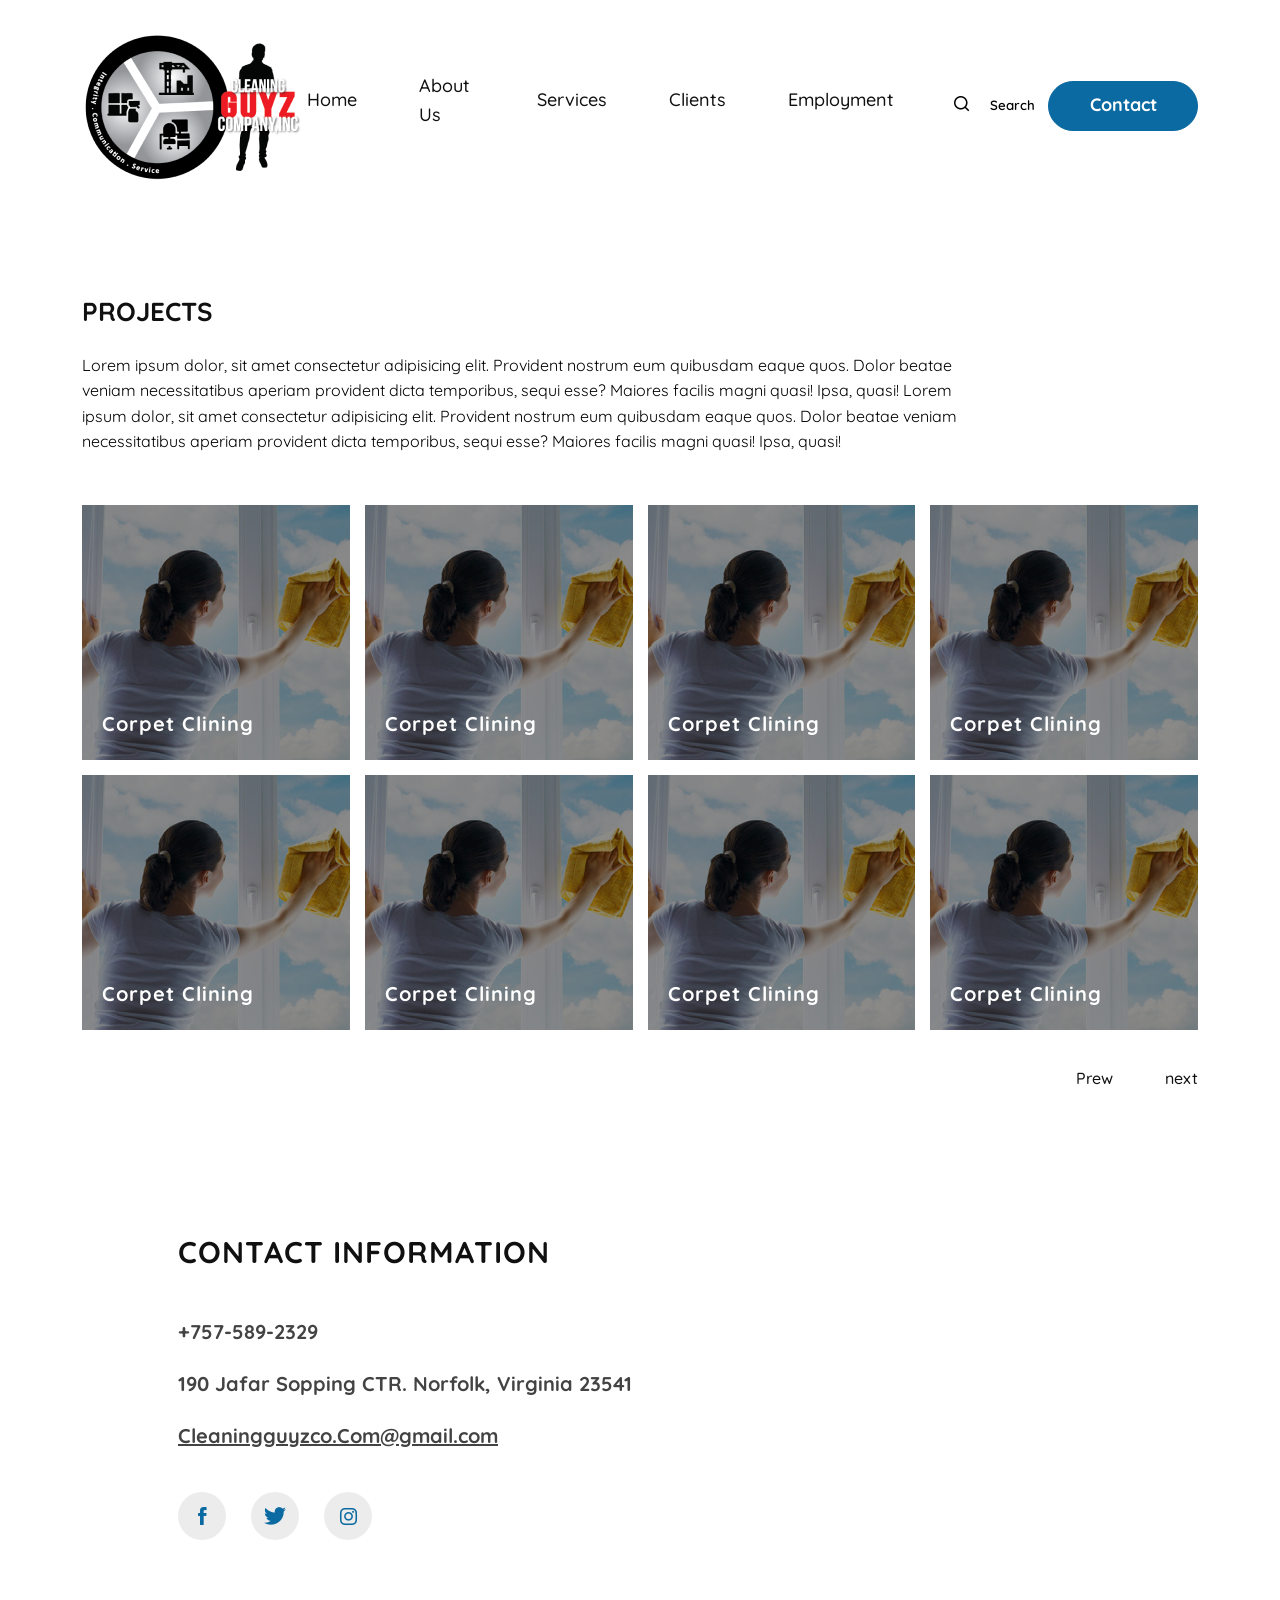
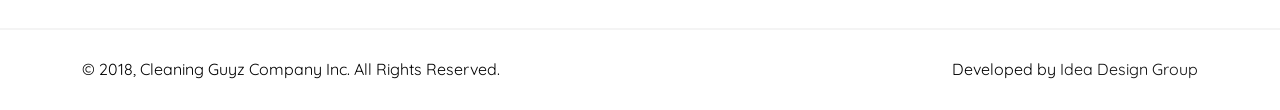
<file: projects-list.html>
<!DOCTYPE html>
<html lang="en">

<head>
    <meta charset="UTF-8">
    <meta http-equiv="X-UA-Compatible" content="IE=edge">
    <meta name="viewport" content="width=device-width, initial-scale=1.0">
    <title>Document</title>
    <link rel="preconnect" href="https://fonts.googleapis.com">
    <link rel="preconnect" href="https://fonts.gstatic.com" crossorigin>
    <link href="https://fonts.googleapis.com/css2?family=Quicksand:wght@400;500;600;700&display=swap" rel="stylesheet">
    <link rel="stylesheet" href="assets/styles/style.css">
    <link rel="stylesheet" href="assets/images/icomoon/style.css">
    <link rel="stylesheet" href="assets/styles/responsivestyle.css">
</head>

<body>
    <section class="container">
        <header>
            <div class="header-img">
                <a href="">
                    <img src="assets/images/img/image 2.png" alt="">
                </a>
            </div>
            <div class="header-menu">
                <div>
                    <a href="">Home</a>
                </div>
                <div>
                    <a href="">About Us</a>
                </div>
                <div>
                    <a href="">Services</a>
                </div>
                <div>
                    <a href="">Clients</a>
                </div>
                <div>
                    <a href="">Employment</a>
                </div>
            </div>
            <div class="header-search">
                <div>
                    <a href=""> <i class="icon-Vector-search"></i></a>
                    <input type="text" placeholder="Search">
                </div>
            </div>
            <div class="header-contact">
                <a href="">Contact</a>
            </div>
        </header>
    </section>
    <section class="container">
        <div class="projects">
            <h1>projects</h1>
            <div>
                Lorem ipsum dolor, sit amet consectetur adipisicing elit. Provident nostrum eum quibusdam eaque quos.
                Dolor beatae veniam necessitatibus aperiam provident dicta temporibus, sequi esse? Maiores facilis magni
                quasi! Ipsa, quasi!
                Lorem ipsum dolor, sit amet consectetur adipisicing elit. Provident nostrum eum quibusdam eaque quos.
                Dolor beatae veniam necessitatibus aperiam provident dicta temporibus, sequi esse? Maiores facilis magni
                quasi! Ipsa, quasi!
            </div>
        </div>
    </section>

    <section class="container">
        <div class="project-img__grid">
            <div class="project-img__grid-div">
                <img src="assets/images/img/project_img_02 3.png" alt="">
                 <span>Corpet Clining</span>
                <div class="project-link">
                    <a href="">Detail View</a>
                </div>
            </div>
            <div class="project-img__grid-div">
                <img src="assets/images/img/project_img_02 3.png" alt="">
                 <span>Corpet Clining</span>
                <div class="project-link">
                    <a href="">Detail View</a>
                </div>
            </div>
            <div class="project-img__grid-div">
                <img src="assets/images/img/project_img_02 3.png" alt="">
                 <span>Corpet Clining</span>
                <div class="project-link">
                    <a href="">Detail View</a>
                </div>
            </div>
            <div class="project-img__grid-div">
                <img src="assets/images/img/project_img_02 3.png" alt="">
                 <span>Corpet Clining</span>
                <div class="project-link">
                    <a href="">Detail View</a>
                </div>
            </div>
            <div class="project-img__grid-div">
                <img src="assets/images/img/project_img_02 3.png" alt="">
                 <span>Corpet Clining</span>
                <div class="project-link">
                    <a href="">Detail View</a>
                </div>
            </div>
            <div class="project-img__grid-div">
                <img src="assets/images/img/project_img_02 3.png" alt="">
                 <span>Corpet Clining</span>
                <div class="project-link">
                    <a href="">Detail View</a>
                </div>
            </div>
            <div class="project-img__grid-div">
                <img src="assets/images/img/project_img_02 3.png" alt="">
                 <span>Corpet Clining</span>
                <div class="project-link">
                    <a href="">Detail View</a>
                </div>
            </div>
            <div class="project-img__grid-div">
                <img src="assets/images/img/project_img_02 3.png" alt="">
                 <span>Corpet Clining</span>
                <div class="project-link">
                    <a href="">Detail View</a>
                </div>
            </div>
        </div>

        <div class="pagination">
            <a class="pagination-prew" href="">Prew</a>
            <a class="pagination-next" href="">next</a>
        </div>
    </section>

    <section>
        <footer>
           
            <div class="footer-info">
                <div class="footer-info__div">
                    <h1>contact information</h1>
                    <div>
                        <a href="">+757-589-2329</a>
                        <a href="">190 Jafar Sopping CTR. Norfolk, Virginia 23541</a>
                        <a href="">Cleaningguyzco.Com@gmail.com</a>
                    </div>
                    <div class="footer-icon">
                        <a href="">
                            <i class="icon-Path-8"></i>
                        </a>
                        <a href="">
                            <i class="icon-Path-7"></i>
                        </a>
                        <a href="">
                            <i class="icon-Path-170"></i>
                        </a>
                    </div>
                </div>
                <div class="footer-map">
                    <div class="map">
                        <div class="footer-map__frame">
                            <iframe
                                src="https://www.google.com/maps/embed?pb=!1m18!1m12!1m3!1d26738.526908125077!2d-76.30847100268791!3d36.848747959635716!2m3!1f0!2f0!3f0!3m2!1i1024!2i768!4f13.1!3m3!1m2!1s0x89ba980ede70d78b%3A0x92bed7cf0ad17353!2sNorfolk%2C%20VA%2023541%2C%20USA!5e0!3m2!1sen!2sge!4v1664965824961!5m2!1sen!2sge"
                                style="border:0;" allowfullscreen="" loading="lazy"
                                referrerpolicy="no-referrer-when-downgrade">
                            </iframe>
                        </div>
                    </div>
                </div>
            </div>
            <div class="footer-line"></div>
            <div class="container footer-last">
                <div>
                    © 2018, Cleaning Guyz Company Inc. All Rights Reserved.
                </div>
                <div>
                    Developed by <a href=""> Idea Design Group </a>
                </div>
            </div>
        </footer>
    </section>


    <script src="https://code.jquery.com/jquery-3.6.1.min.js"></script>
    <script src="assets/js/slick.min.js"></script>
    <script src="assets/js/script.js"></script>
</body>

</html>
</file>
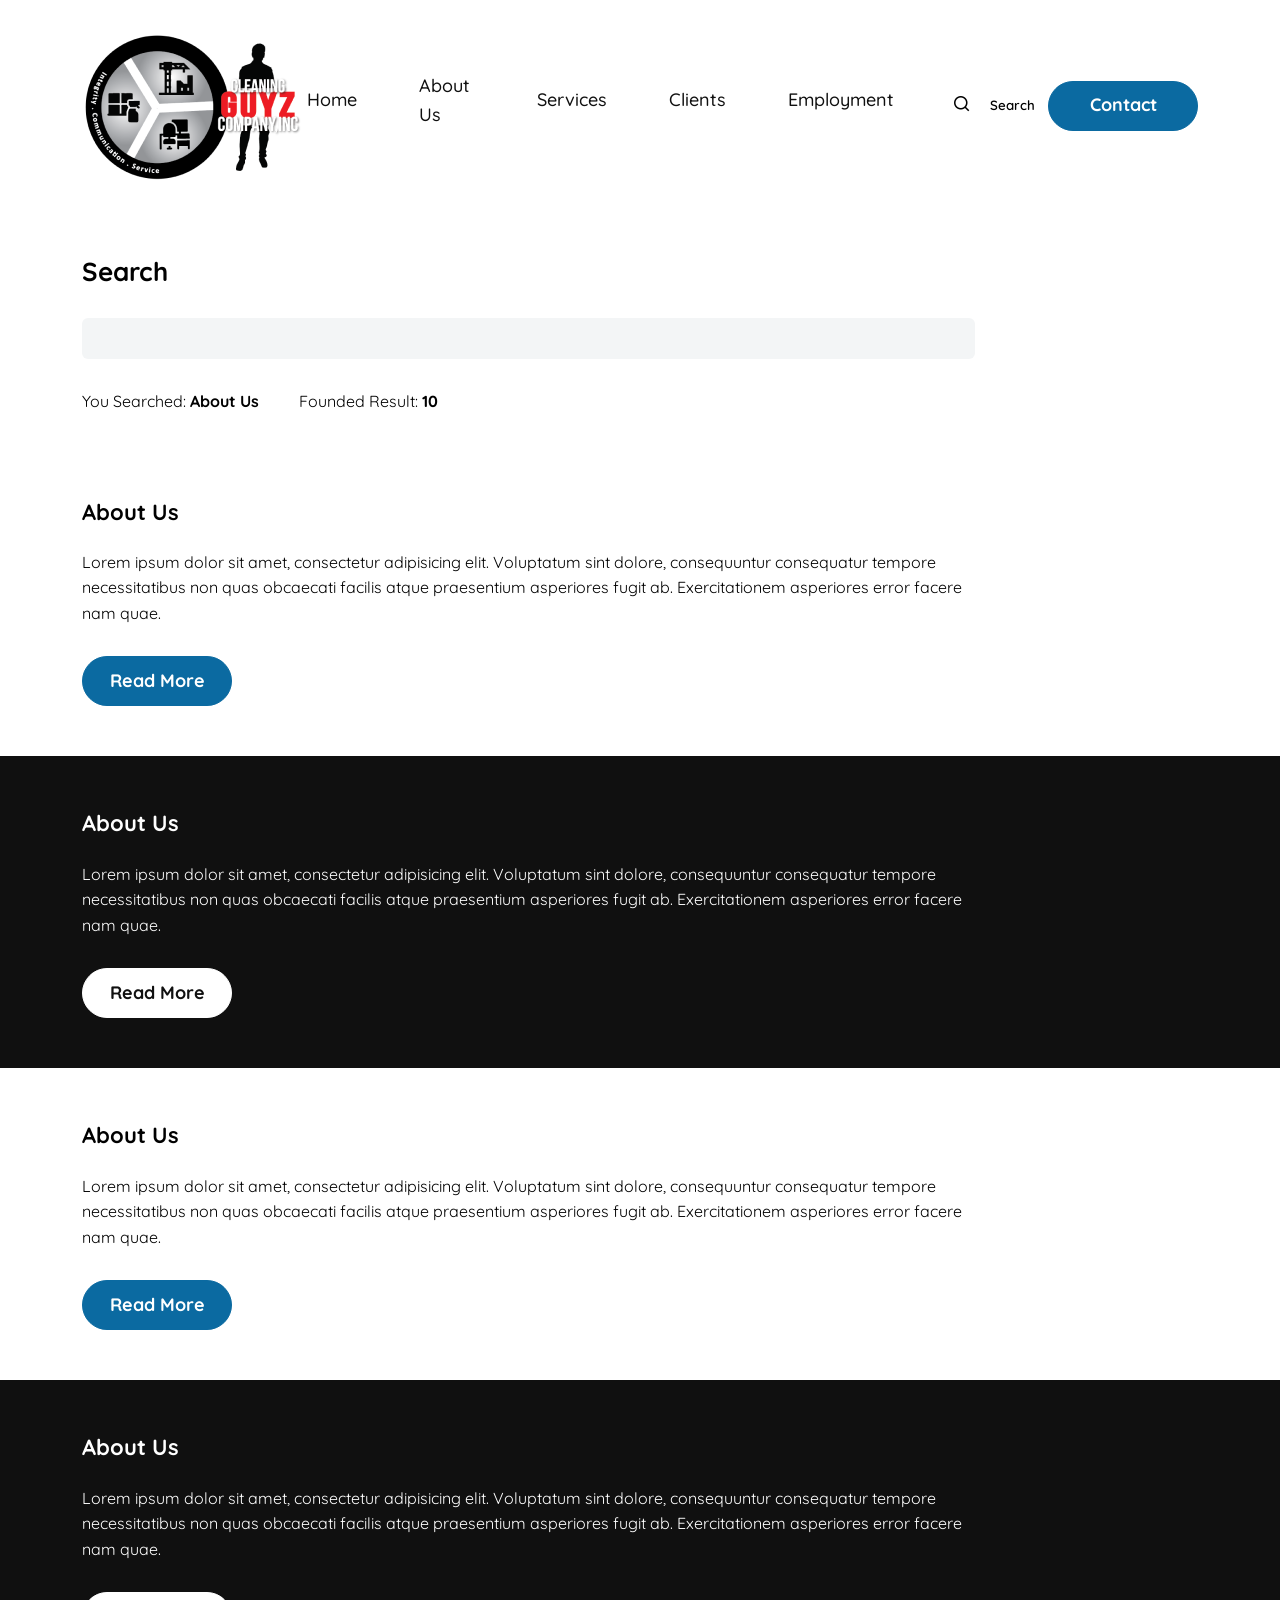
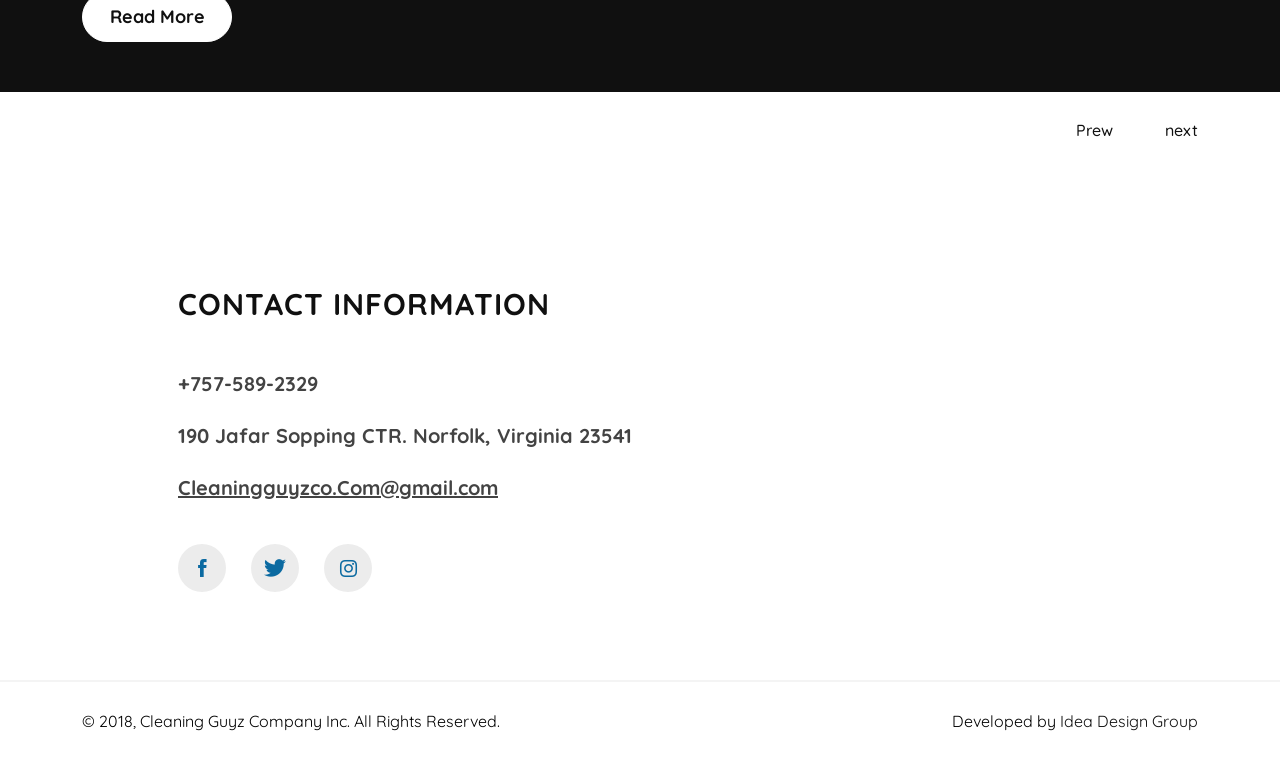
<file: search.html>
<!DOCTYPE html>
<html lang="en">

<head>
    <meta charset="UTF-8">
    <meta http-equiv="X-UA-Compatible" content="IE=edge">
    <meta name="viewport" content="width=device-width, initial-scale=1.0">
    <title>Document</title>
    <link rel="preconnect" href="https://fonts.googleapis.com">
    <link rel="preconnect" href="https://fonts.gstatic.com" crossorigin>
    <link href="https://fonts.googleapis.com/css2?family=Quicksand:wght@400;500;600;700&display=swap" rel="stylesheet">
    <link rel="stylesheet" href="assets/styles/style.css">
    <link rel="stylesheet" href="assets/images/icomoon/style.css">
    <link rel="stylesheet" href="assets/styles/responsivestyle.css">
</head>

<body>
    <section class="container">
        <header>
            <div class="header-img">
                <a href="">
                    <img src="assets/images/img/image 2.png" alt="">
                </a>
            </div>
            <div class="header-menu">
                <div>
                    <a href="">Home</a>
                </div>
                <div>
                    <a href="">About Us</a>
                </div>
                <div>
                    <a href="">Services</a>
                </div>
                <div>
                    <a href="">Clients</a>
                </div>
                <div>
                    <a href="">Employment</a>
                </div>
            </div>
            <div class="header-search">
                <div>
                    <form action="">
                        <a href=""> <i class="icon-Vector-search"></i></a>
                        <input type="text" placeholder="Search">
                    </form>
                </div>
            </div>
            <div class="header-contact">
                <a href="">Contact</a>
            </div>
        </header>
    </section>
    <section class="container">
        <div class="search">
            <h1>Search</h1>
            <div class="search-input">
                <form action="">
                    <input type="text">
                </form>
            </div>
            <div class="search-result">
                <div>You Searched: <span>About Us</span></div>
                <div>Founded Result: <span>10</span></div>
            </div>
        </div>
    </section>
    <section class="search-info">
        <div class="search1">
            <div class="container search-info__divs">
                <h2>About Us</h2>
                <div>
                    Lorem ipsum dolor sit amet, consectetur adipisicing elit. Voluptatum sint dolore, consequuntur
                    consequatur tempore necessitatibus non quas obcaecati facilis atque praesentium asperiores fugit ab.
                    Exercitationem asperiores error facere nam quae.
                </div>
                <a href="">Read More</a>
            </div>
        </div>
        <div class="search1">
            <div class="container search-info__divs">
                <h2>About Us</h2>
                <div>
                    Lorem ipsum dolor sit amet, consectetur adipisicing elit. Voluptatum sint dolore, consequuntur
                    consequatur tempore necessitatibus non quas obcaecati facilis atque praesentium asperiores fugit ab.
                    Exercitationem asperiores error facere nam quae.
                </div>
                <a href="">Read More</a>
            </div>
        </div>
        <div class="search1">
            <div class="container search-info__divs">
                <h2>About Us</h2>
                <div>
                    Lorem ipsum dolor sit amet, consectetur adipisicing elit. Voluptatum sint dolore, consequuntur
                    consequatur tempore necessitatibus non quas obcaecati facilis atque praesentium asperiores fugit ab.
                    Exercitationem asperiores error facere nam quae.
                </div>
                <a href="">Read More</a>
            </div>
        </div>
        <div class="search1">
            <div class="container search-info__divs">
                <h2>About Us</h2>
                <div>
                    Lorem ipsum dolor sit amet, consectetur adipisicing elit. Voluptatum sint dolore, consequuntur
                    consequatur tempore necessitatibus non quas obcaecati facilis atque praesentium asperiores fugit ab.
                    Exercitationem asperiores error facere nam quae.
                </div>
                <a href="">Read More</a>
            </div>
        </div>
        <div class="pagination container">
            <a class="pagination-prew" href="">Prew</a>
            <a class="pagination-next" href="">next</a>
        </div>
    </section>
    <footer>
        <div class="footer-info">
            <div class="footer-info__div">
                <h1>contact information</h1>
                <div>
                    <a href="">+757-589-2329</a>
                    <a href="">190 Jafar Sopping CTR. Norfolk, Virginia 23541</a>
                    <a href="">Cleaningguyzco.Com@gmail.com</a>
                </div>
                <div class="footer-icon">
                    <a href="">
                        <i class="icon-Path-8"></i>
                    </a>
                    <a href="">
                        <i class="icon-Path-7"></i>
                    </a>
                    <a href="">
                        <i class="icon-Path-170"></i>
                    </a>
                </div>
            </div>
            <div class="footer-map">
                <div class="map">
                    <div class="footer-map__frame">
                        <iframe
                            src="https://www.google.com/maps/embed?pb=!1m18!1m12!1m3!1d26738.526908125077!2d-76.30847100268791!3d36.848747959635716!2m3!1f0!2f0!3f0!3m2!1i1024!2i768!4f13.1!3m3!1m2!1s0x89ba980ede70d78b%3A0x92bed7cf0ad17353!2sNorfolk%2C%20VA%2023541%2C%20USA!5e0!3m2!1sen!2sge!4v1664965824961!5m2!1sen!2sge"
                            style="border:0;" allowfullscreen="" loading="lazy"
                            referrerpolicy="no-referrer-when-downgrade">
                        </iframe>
                    </div>
                </div>
            </div>
        </div>
        <div class="footer-line"></div>
        <div class="container footer-last">
            <div>
                © 2018, Cleaning Guyz Company Inc. All Rights Reserved.
            </div>
            <div>
                Developed by <a href=""> Idea Design Group </a>
            </div>
        </div>
    </footer>


    <script src="https://code.jquery.com/jquery-3.6.1.min.js"></script>
    <script src="assets/js/slick.min.js"></script>
    <script src="assets/js/script.js"></script>
</body>

</html>
</file>
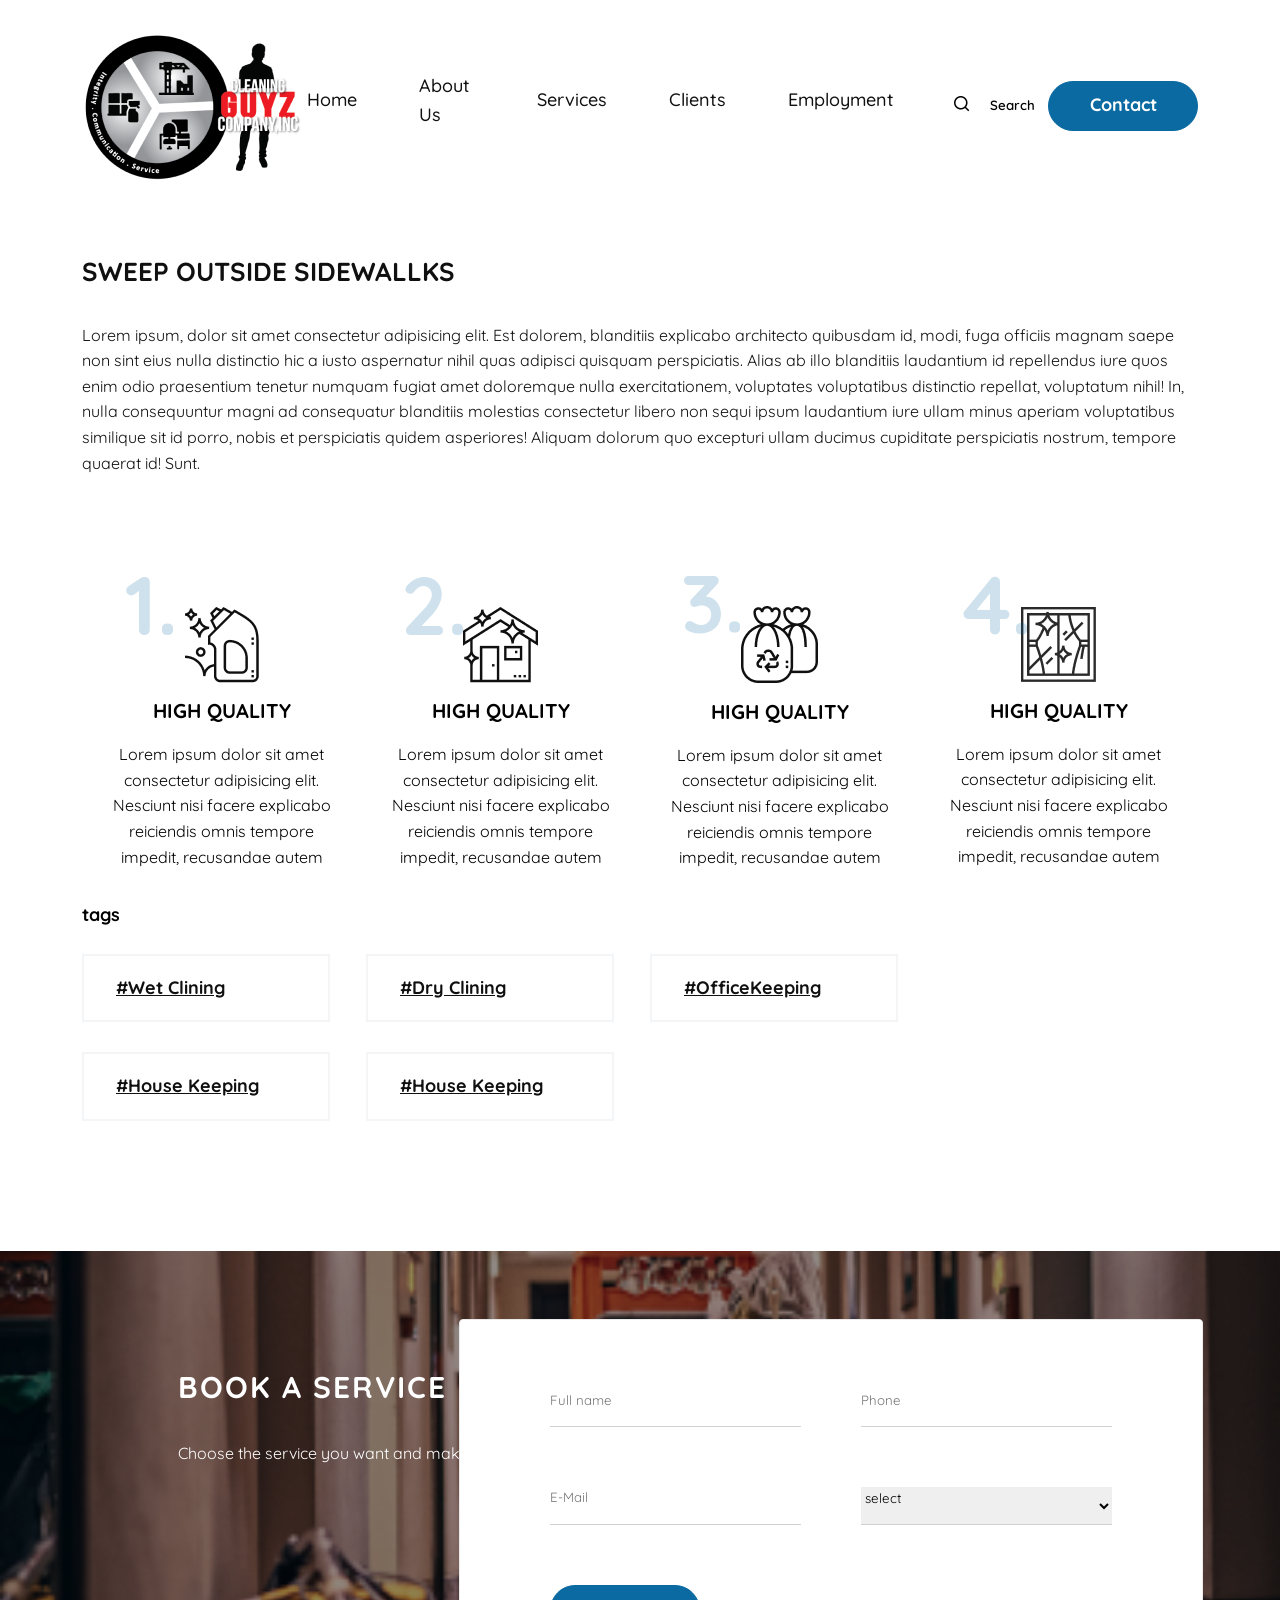
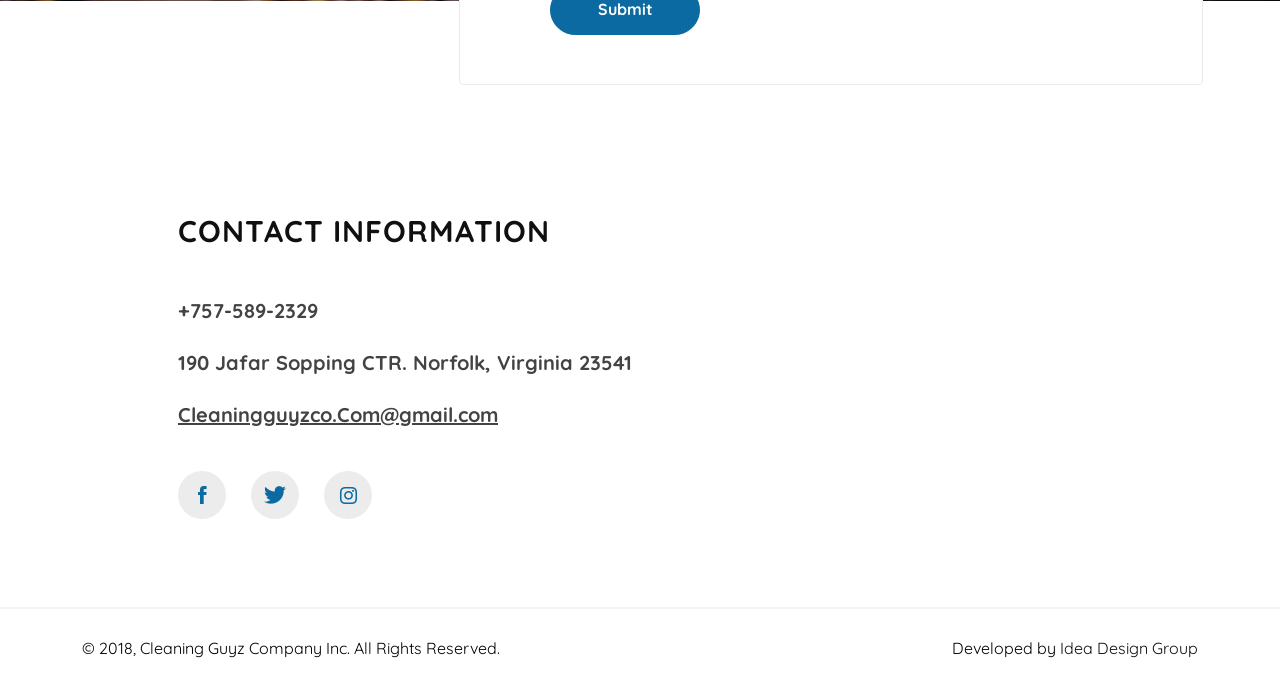
<file: services-detail.html>
<!DOCTYPE html>
<html lang="en">

<head>
    <meta charset="UTF-8">
    <meta http-equiv="X-UA-Compatible" content="IE=edge">
    <meta name="viewport" content="width=device-width, initial-scale=1.0">
    <title>Document</title>
    <link rel="preconnect" href="https://fonts.googleapis.com">
    <link rel="preconnect" href="https://fonts.gstatic.com" crossorigin>
    <link href="https://fonts.googleapis.com/css2?family=Quicksand:wght@400;500;600;700&display=swap" rel="stylesheet">
    <link rel="stylesheet" href="assets/styles/style.css">
    <link rel="stylesheet" href="assets/images/icomoon/style.css">
    <link rel="stylesheet" href="assets/styles/responsivestyle.css">
</head>

<body>
    <section class="container">
        <header>
            <div class="header-img">
                <a href="">
                    <img src="assets/images/img/image 2.png" alt="">
                </a>
            </div>
            <div class="header-menu">
                <div>
                    <a href="">Home</a>
                </div>
                <div>
                    <a href="">About Us</a>
                </div>
                <div>
                    <a href="">Services</a>
                </div>
                <div>
                    <a href="">Clients</a>
                </div>
                <div>
                    <a href="">Employment</a>
                </div>
            </div>
            <div class="header-search">
                <div>
                    <a href=""> <i class="icon-Vector-search"></i></a>
                    <input type="text" placeholder="Search">
                </div>
            </div>
            <div class="header-contact">
                <a href="">Contact</a>
            </div>
        </header>
    </section>
    <section class="container">
        <div class="services-detail">
            <h1>sweep outside sidewallks</h1>
            <div>
                Lorem ipsum, dolor sit amet consectetur adipisicing elit. Est dolorem, blanditiis explicabo architecto
                quibusdam id, modi, fuga officiis magnam saepe non sint eius nulla distinctio hic a iusto aspernatur
                nihil quas adipisci quisquam perspiciatis. Alias ab illo blanditiis laudantium id repellendus iure quos
                enim odio praesentium tenetur numquam fugiat amet doloremque nulla exercitationem, voluptates
                voluptatibus distinctio repellat, voluptatum nihil! In, nulla consequuntur magni ad consequatur
                blanditiis molestias consectetur libero non sequi ipsum laudantium iure ullam minus aperiam voluptatibus
                similique sit id porro, nobis et perspiciatis quidem asperiores! Aliquam dolorum quo excepturi ullam
                ducimus cupiditate perspiciatis nostrum, tempore quaerat id! Sunt.
            </div>
        </div>
    </section>
    <section class="container">
        <div class="examples">
            <div class="examples-div">
                <i class="icon-uniE900"></i>
                <div class="examples-img"> <img src="assets/images/img/Frame 2035.png" alt=""></div>
                <h3>high quality</h3>
                <p>
                    Lorem ipsum dolor sit amet consectetur adipisicing elit. Nesciunt nisi facere explicabo reiciendis
                    omnis tempore impedit, recusandae autem

                </p>

            </div>
            <div class="examples-div">
                <i class="icon-uniE901"></i>
                <div class="examples-img"> <img src="assets/images/img/Group 2021.png" alt=""></div>
                <h3>high quality</h3>
                <p>
                    Lorem ipsum dolor sit amet consectetur adipisicing elit. Nesciunt nisi facere explicabo reiciendis
                    omnis tempore impedit, recusandae autem

                </p>

            </div>
            <div class="examples-div">
                <i class="icon-uniE902"></i>
                <div class="examples-img"> <img src="assets/images/img/Frame 2035 (1).png" alt=""></div>
                <h3>high quality</h3>
                <p>
                    Lorem ipsum dolor sit amet consectetur adipisicing elit. Nesciunt nisi facere explicabo reiciendis
                    omnis tempore impedit, recusandae autem

                </p>

            </div>
            <div class="examples-div">
                <i class="icon-uniE903"></i>
                <div class="examples-img"> <img src="assets/images/img/Frame 2062.png" alt=""></div>
                <h3>high quality</h3>
                <p>
                    Lorem ipsum dolor sit amet consectetur adipisicing elit. Nesciunt nisi facere explicabo reiciendis
                    omnis tempore impedit, recusandae autem

                </p>

            </div>
        </div>
    </section>
<section class="container">
    <div class="services-tags">
        <h3>tags</h3>
        <div class="project-detail_services">
            <div> <a href=""> #Wet Clining </a></div>
            <div><a href=""> #Dry Clining</a></div>
            <div><a href="">#OfficeKeeping</a></div>
            <div><a href="">#House Keeping</a></div>
            <div><a href="">#House Keeping</a></div>
            
        </div>
    </div>
</section>
<section class="bookaservise">

    <div class="bookaservise-div">
        <img src="assets/images/img/ashwini-chaudhary-monty-Iu6parQAO-U-unsplash 2.png" alt="">
        <div>

            <h1> book a service</h1>
            Choose the service you want and make a reservation ...

        </div>
    </div>
    <div class="bookaservise-form">
        <form action="">
            <input type="text" placeholder="Full name">
            <input type="text" placeholder="Phone">
            <input type="text" placeholder="E-Mail">
            <select name="bookaservise-select" id="bookaservise-select">

                <option value="clining">select</option>
                <option value="washing">Washing</option>
                <option value="dryclining">Dryclining</option>
            </select>

            <button type="submit">Submit</button>
        </form>
    </div>
</section>
<footer>
    <div class="footer-info">
        <div class="footer-info__div">
            <h1>contact information</h1>
            <div>
                <a href="">+757-589-2329</a>
                <a href="">190 Jafar Sopping CTR. Norfolk, Virginia 23541</a>
                <a href="">Cleaningguyzco.Com@gmail.com</a>
            </div>
            <div class="footer-icon">
                <a href="">
                    <i class="icon-Path-8"></i>
                </a>
                <a href="">
                    <i class="icon-Path-7"></i>
                </a>
                <a href="">
                    <i class="icon-Path-170"></i>
                </a>
            </div>
        </div>
        <div class="footer-map">
            <div class="map">
                <div class="footer-map__frame">
                    <iframe
                        src="https://www.google.com/maps/embed?pb=!1m18!1m12!1m3!1d26738.526908125077!2d-76.30847100268791!3d36.848747959635716!2m3!1f0!2f0!3f0!3m2!1i1024!2i768!4f13.1!3m3!1m2!1s0x89ba980ede70d78b%3A0x92bed7cf0ad17353!2sNorfolk%2C%20VA%2023541%2C%20USA!5e0!3m2!1sen!2sge!4v1664965824961!5m2!1sen!2sge"
                        style="border:0;" allowfullscreen="" loading="lazy"
                        referrerpolicy="no-referrer-when-downgrade">
                    </iframe>
                </div>
            </div>
        </div>
    </div>
    <div class="footer-line"></div>
    <div class="container footer-last">
        <div>
            © 2018, Cleaning Guyz Company Inc. All Rights Reserved.
        </div>
        <div>
            Developed by <a href=""> Idea Design Group </a>
        </div>
    </div>
</footer>



<script src="https://code.jquery.com/jquery-3.6.1.min.js"></script>
<script src="assets/js/slick.min.js"></script>
<script src="assets/js/script.js"></script>
</body>

</html>
</file>
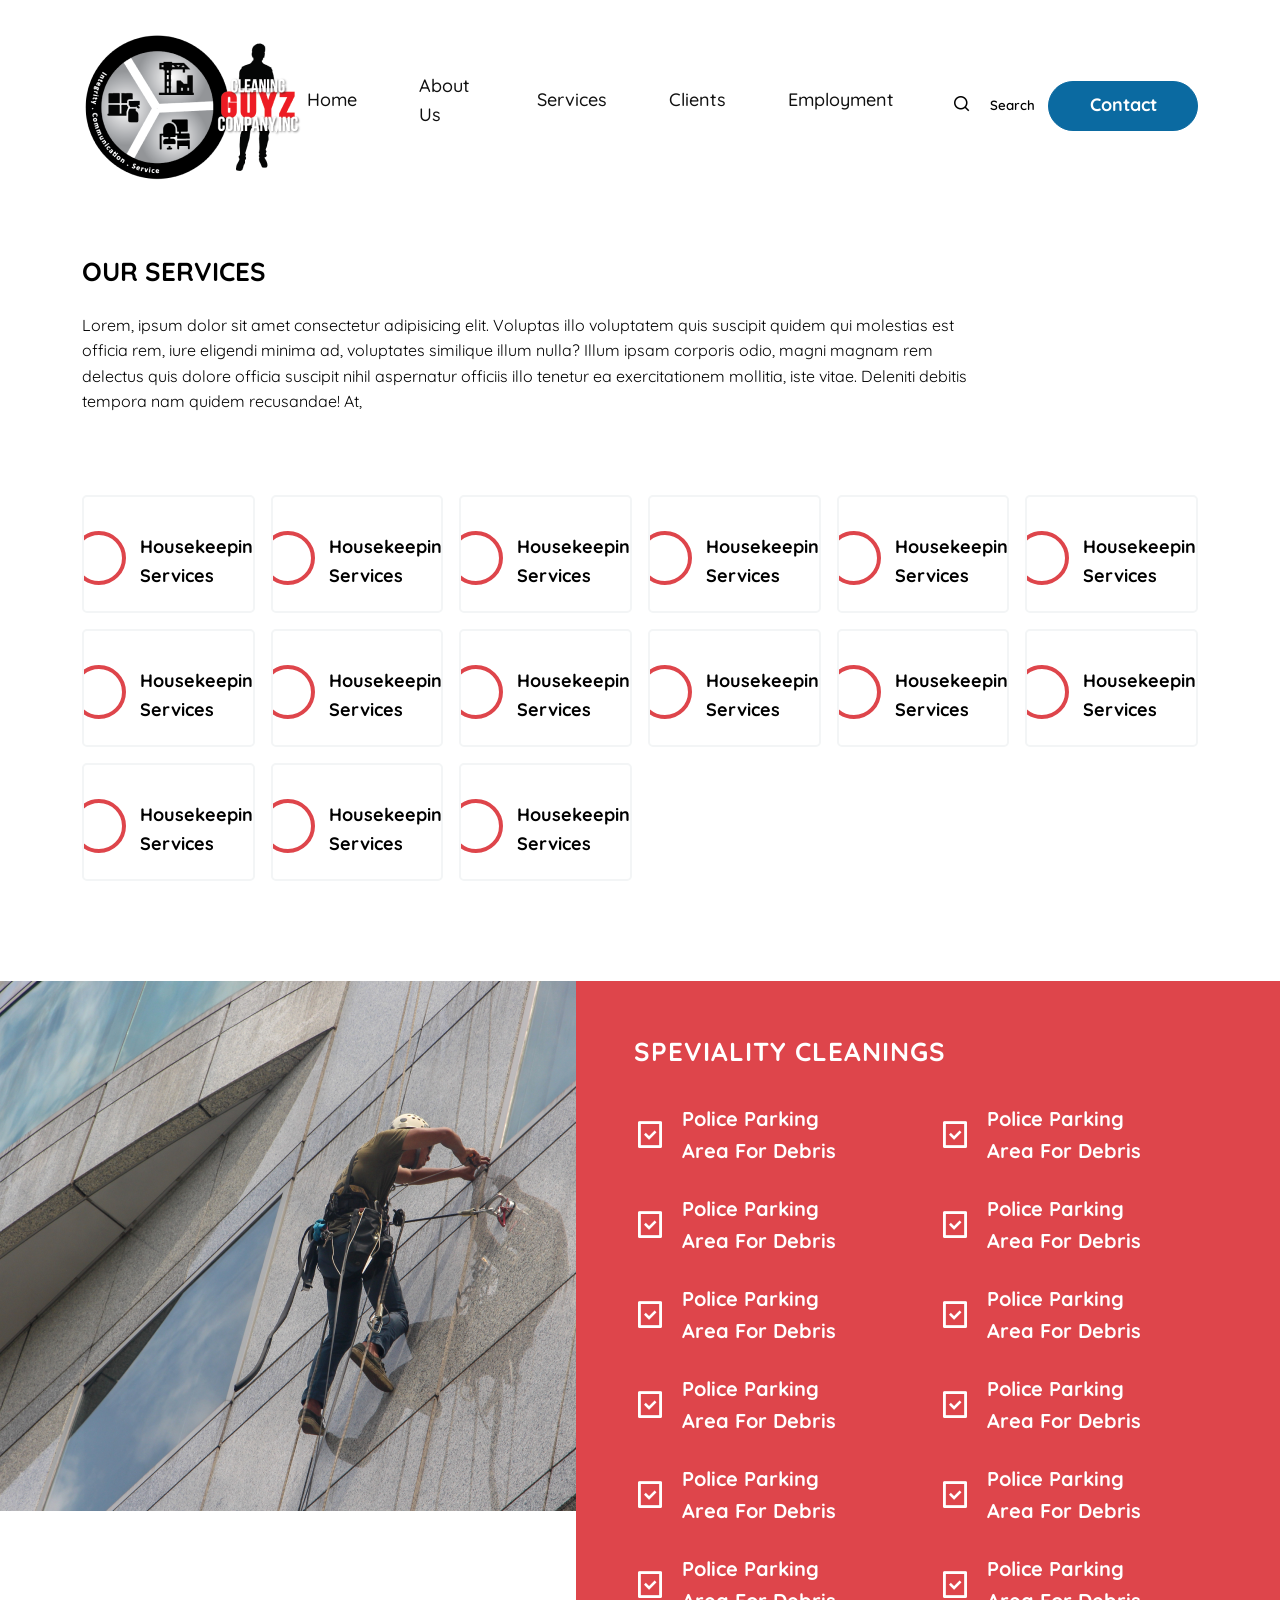
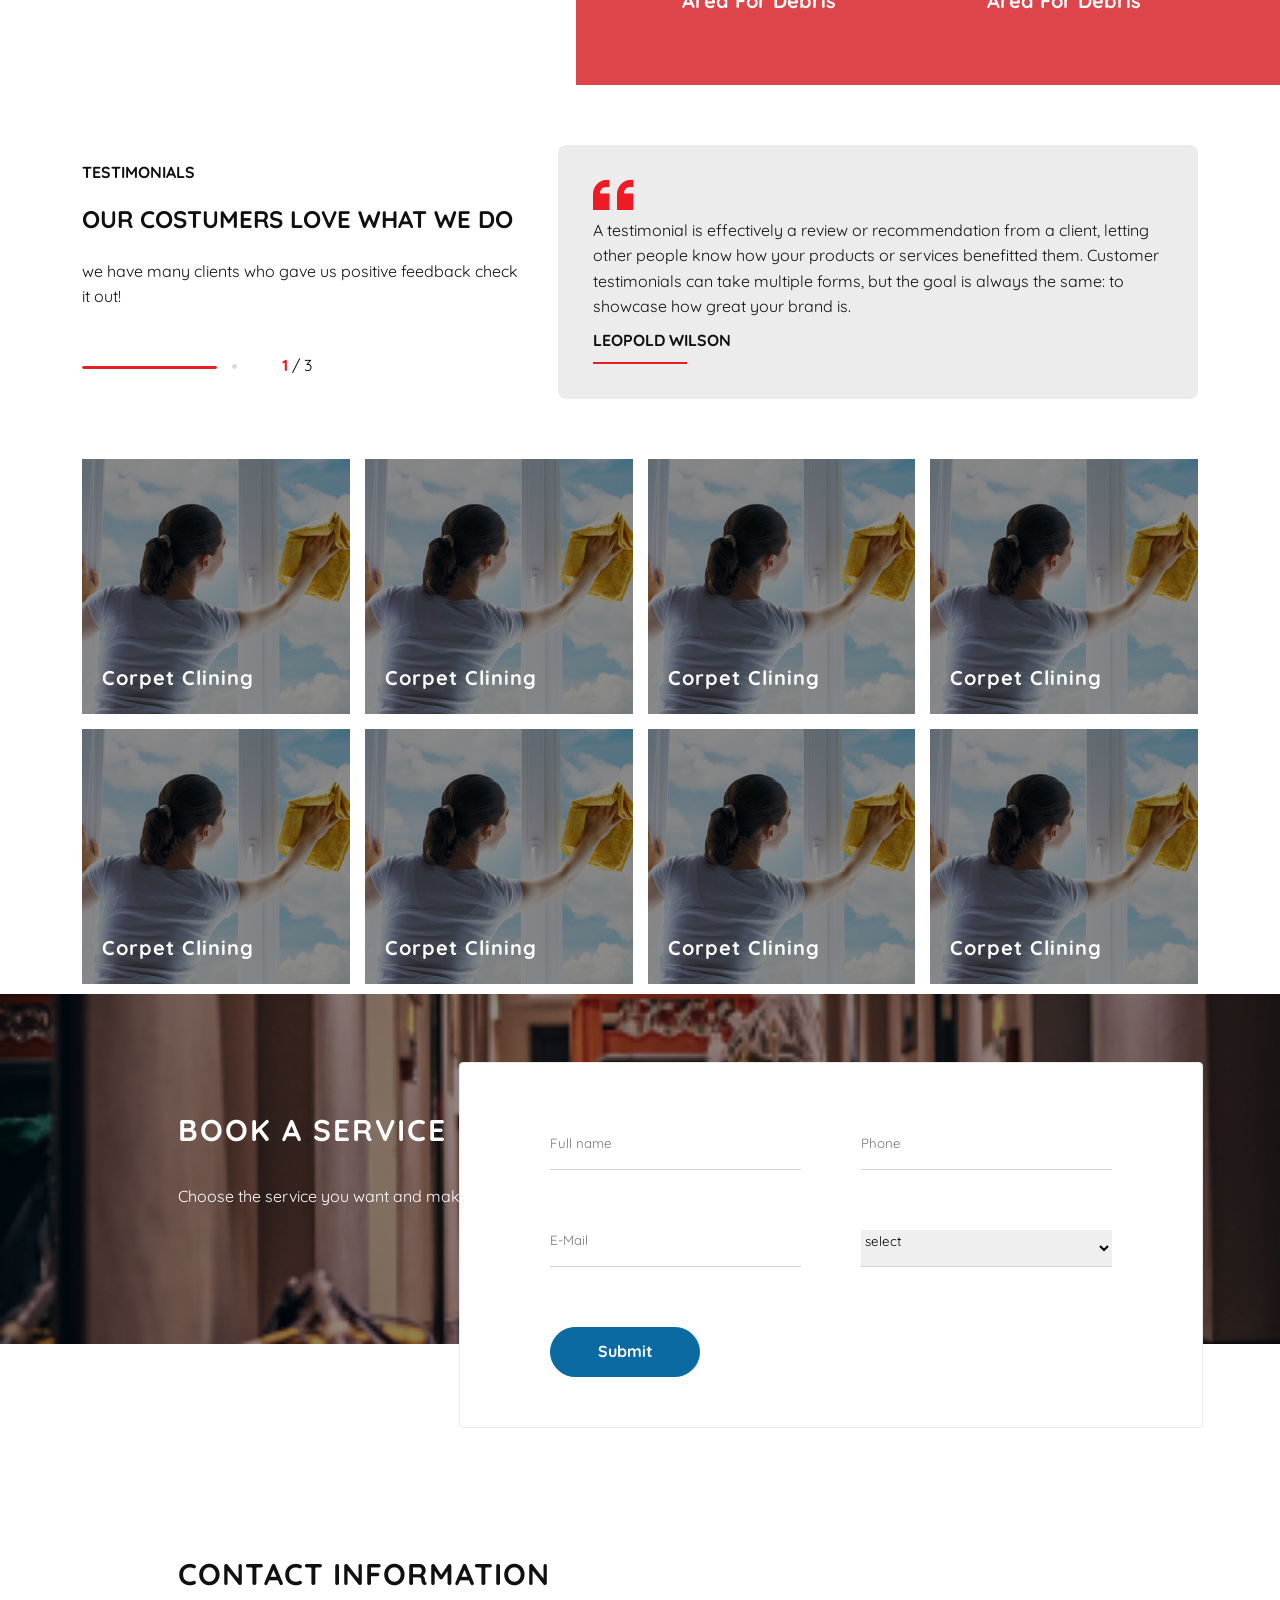
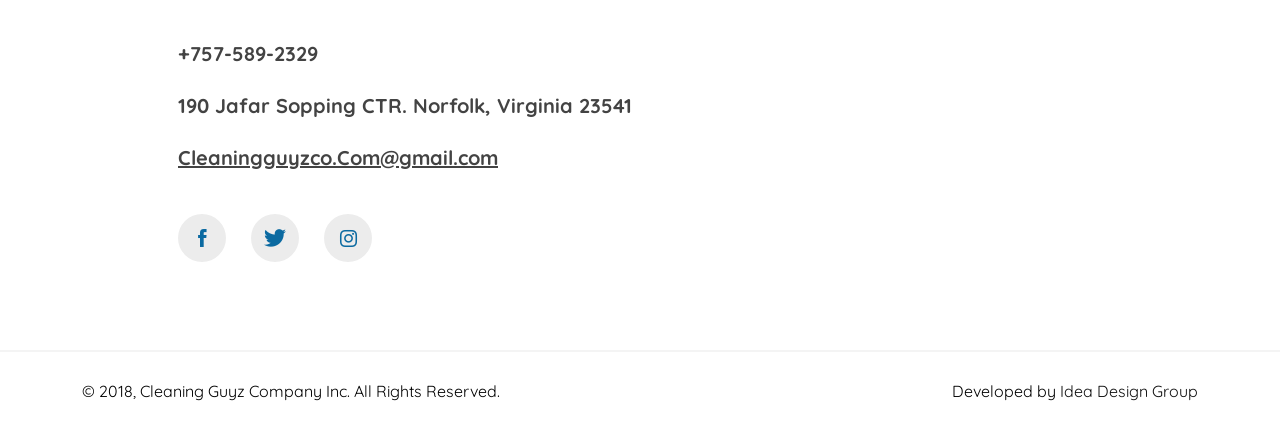
<file: services-list.html>
<!DOCTYPE html>
<html lang="en">

<head>
    <meta charset="UTF-8">
    <meta http-equiv="X-UA-Compatible" content="IE=edge">
    <meta name="viewport" content="width=device-width, initial-scale=1.0">
    <title>Document</title>
    <link rel="preconnect" href="https://fonts.googleapis.com">
    <link rel="preconnect" href="https://fonts.gstatic.com" crossorigin>
    <link href="https://fonts.googleapis.com/css2?family=Quicksand:wght@400;500;600;700&display=swap" rel="stylesheet">
    <link rel="stylesheet" href="assets/styles/style.css">
    <link rel="stylesheet" href="assets/images/icomoon/style.css">
    <link rel="stylesheet" href="assets/styles/responsivestyle.css">
</head>

<body>
    <section class="container">
        <header>
            <div class="header-img">
                <a href="">
                    <img src="assets/images/img/image 2.png" alt="">
                </a>
            </div>
            <div class="header-menu">
                <div>
                    <a href="">Home</a>
                </div>
                <div>
                    <a href="">About Us</a>
                </div>
                <div>
                    <a href="">Services</a>
                </div>
                <div>
                    <a href="">Clients</a>
                </div>
                <div>
                    <a href="">Employment</a>
                </div>
            </div>
            <div class="header-search">
                <div>
                    <a href=""> <i class="icon-Vector-search"></i></a>
                    <input type="text" placeholder="Search">
                </div>
            </div>
            <div class="header-contact">
                <a href="">Contact</a>
            </div>
        </header>
    </section>
    <section class="container">
        <div class="our-services">
            <h1>our services</h1>
            <div>
                Lorem, ipsum dolor sit amet consectetur adipisicing elit. Voluptas illo voluptatem quis suscipit quidem
                qui molestias est officia rem, iure eligendi minima ad, voluptates similique illum nulla? Illum ipsam
                corporis odio, magni magnam rem delectus quis dolore officia suscipit nihil aspernatur officiis illo
                tenetur ea exercitationem mollitia, iste vitae. Deleniti debitis tempora nam quidem recusandae! At,

            </div>
        </div>
    </section>
    <section class="container">
        <div class="our-services_grid">
            <div>
                <span> Housekeeping Services</span>
            </div>
            <div>
                <span> Housekeeping Services</span>
            </div>
            <div>
                <span> Housekeeping Services</span>
            </div>
            <div>
                <span> Housekeeping Services</span>
            </div>
            <div>
                <span> Housekeeping Services</span>
            </div>
            <div>
                <span> Housekeeping Services</span>
            </div>
            <div>
                <span> Housekeeping Services</span>
            </div>
            <div>
                <span> Housekeeping Services</span>
            </div>
            <div>
                <span> Housekeeping Services</span>
            </div>
            <div>
                <span> Housekeeping Services</span>
            </div>
            <div>
                <span> Housekeeping Services</span>
            </div>
            <div>
                <span> Housekeeping Services</span>
            </div>
            <div>
                <span> Housekeeping Services</span>
            </div>
            <div>
                <span> Housekeeping Services</span>
            </div>
            <div>
                <span> Housekeeping Services</span>
            </div>

        </div>
    </section>

    <section class="speciality">
        <div class="speciality1">
         <div>
            <img src="assets/images/img/mkjr_-2zUjvV0M9dQ-unsplash 1.png" alt="">
         </div>
        </div>
        <div class="speciality2">
         <div>
            <h1>
                speviality cleanings
            </h1>
         </div>
         <div class="speciality-grid">
            <div>
                <i class="icon-task-line"></i>
                <a href="">Police Parking Area For Debris</a>
            </div>
            <div>
                <i class="icon-task-line"></i>
                <a href="">Police Parking Area For Debris</a>
            </div>
            <div>
                <i class="icon-task-line"></i>
                <a href="">Police Parking Area For Debris</a>
            </div>
            <div>
                <i class="icon-task-line"></i>
                <a href="">Police Parking Area For Debris</a>
            </div>
            <div>
                <i class="icon-task-line"></i>
                <a href="">Police Parking Area For Debris</a>
            </div>
            <div>
                <i class="icon-task-line"></i>
                <a href="">Police Parking Area For Debris</a>
            </div>
            <div>
                <i class="icon-task-line"></i>
                <a href="">Police Parking Area For Debris</a>
            </div>
            <div>
                <i class="icon-task-line"></i>
                <a href="">Police Parking Area For Debris</a>
            </div>
            <div>
                <i class="icon-task-line"></i>
                <a href="">Police Parking Area For Debris</a>
            </div>
            <div>
                <i class="icon-task-line"></i>
                <a href="">Police Parking Area For Debris</a>
            </div>
            <div>
                <i class="icon-task-line"></i>
                <a href="">Police Parking Area For Debris</a>
            </div>
            <div>
                <i class="icon-task-line"></i>
                <a href="">Police Parking Area For Debris</a>
            </div>
         </div>
        </div>
    </section>
    <section class="container">
        <div class="testimonial">
            <div class="testimonial-info">
                <h4>testimonials</h4>
                <h1>our costumers love what we do</h1>
                <div>
                    we have many clients who gave us positive feedback
                    check it out!
                </div>
            </div>
            <div class="testimonial-slider">
                <div class="testimonial-slider__div">
                    <i class="icon-Vector-2"></i>
                    <div>
                        A testimonial is effectively a review or recommendation from a client, letting other people know
                        how
                        your products or services benefitted them. Customer testimonials can take multiple forms, but
                        the goal
                        is always the same: to showcase how great your brand is.
                    </div>
                    <h4>leopold wilson</h4>
                </div>
                <div class="testimonial-slider__div">
                    <i class="icon-Vector-2"></i>
                    <div>
                        A testimonial is effectively a review or recommendation from a client, letting other people know
                        how
                        your products or services benefitted them. Customer testimonials can take multiple forms, but
                        the goal
                        is always the same: to showcase how great your brand is.
                    </div>
                    <h4>leopold wilson</h4>
                </div>
                <div class="testimonial-slider__div">
                    <i class="icon-Vector-2"></i>
                    <div>
                        A testimonial is effectively a review or recommendation from a client, letting other people know
                        how
                        your products or services benefitted them. Customer testimonials can take multiple forms, but
                        the goal
                        is always the same: to showcase how great your brand is.
                    </div>
                    <h4>leopold wilson</h4>
                </div>
            </div>
        </div>
    </section>
    <section class="container services-img">
        <div class="project-img__grid">
            <div class="project-img__grid-div">
                <img src="assets/images/img/project_img_02 3.png" alt="">
                <span>Corpet Clining</span>
                <div class="project-link">
                    <a href="">Detail View</a>
                </div>
            </div>
            <div class="project-img__grid-div">
                <img src="assets/images/img/project_img_02 3.png" alt="">
                <span>Corpet Clining</span>
                <div class="project-link">
                    <a href="">Detail View</a>
                </div>
            </div>
            <div class="project-img__grid-div">
                <img src="assets/images/img/project_img_02 3.png" alt="">
                <span>Corpet Clining</span>
                <div class="project-link">
                    <a href="">Detail View</a>
                </div>
            </div>
            <div class="project-img__grid-div">
                <img src="assets/images/img/project_img_02 3.png" alt="">
                <span>Corpet Clining</span>
                <div class="project-link">
                    <a href="">Detail View</a>
                </div>
            </div>
            <div class="project-img__grid-div">
                <img src="assets/images/img/project_img_02 3.png" alt="">
                <span>Corpet Clining</span>
                <div class="project-link">
                    <a href="">Detail View</a>
                </div>
            </div>
            <div class="project-img__grid-div">
                <img src="assets/images/img/project_img_02 3.png" alt="">
                <span>Corpet Clining</span>
                <div class="project-link">
                    <a href="">Detail View</a>
                </div>
            </div>
            <div class="project-img__grid-div">
                <img src="assets/images/img/project_img_02 3.png" alt="">
                <span>Corpet Clining</span>
                <div class="project-link">
                    <a href="">Detail View</a>
                </div>
            </div>
            <div class="project-img__grid-div">
                <img src="assets/images/img/project_img_02 3.png" alt="">
                <span>Corpet Clining</span>
                <div class="project-link">
                    <a href="">Detail View</a>
                </div>
            </div>
        </div>
    </section>
    <section class="bookaservise">

        <div class="bookaservise-div">
            <img src="assets/images/img/ashwini-chaudhary-monty-Iu6parQAO-U-unsplash 2.png" alt="">
            <div>
    
                <h1> book a service</h1>
                Choose the service you want and make a reservation ...
    
            </div>
        </div>
        <div class="bookaservise-form">
            <form action="">
                <input type="text" placeholder="Full name">
                <input type="text" placeholder="Phone">
                <input type="text" placeholder="E-Mail">
                <select name="bookaservise-select" id="bookaservise-select">
    
                    <option value="clining">select</option>
                    <option value="washing">Washing</option>
                    <option value="dryclining">Dryclining</option>
                </select>
    
                <button type="submit">Submit</button>
            </form>
        </div>
    </section>
    <footer>
        <div class="footer-info">
            <div class="footer-info__div">
                <h1>contact information</h1>
                <div>
                    <a href="">+757-589-2329</a>
                    <a href="">190 Jafar Sopping CTR. Norfolk, Virginia 23541</a>
                    <a href="">Cleaningguyzco.Com@gmail.com</a>
                </div>
                <div class="footer-icon">
                    <a href="">
                        <i class="icon-Path-8"></i>
                    </a>
                    <a href="">
                        <i class="icon-Path-7"></i>
                    </a>
                    <a href="">
                        <i class="icon-Path-170"></i>
                    </a>
                </div>
            </div>
            <div class="footer-map">
                <div class="map">
                    <div class="footer-map__frame">
                        <iframe
                            src="https://www.google.com/maps/embed?pb=!1m18!1m12!1m3!1d26738.526908125077!2d-76.30847100268791!3d36.848747959635716!2m3!1f0!2f0!3f0!3m2!1i1024!2i768!4f13.1!3m3!1m2!1s0x89ba980ede70d78b%3A0x92bed7cf0ad17353!2sNorfolk%2C%20VA%2023541%2C%20USA!5e0!3m2!1sen!2sge!4v1664965824961!5m2!1sen!2sge"
                            style="border:0;" allowfullscreen="" loading="lazy"
                            referrerpolicy="no-referrer-when-downgrade">
                        </iframe>
                    </div>
                </div>
            </div>
        </div>
        <div class="footer-line"></div>
        <div class="container footer-last">
            <div>
                © 2018, Cleaning Guyz Company Inc. All Rights Reserved.
            </div>
            <div>
                Developed by <a href=""> Idea Design Group </a>
            </div>
        </div>
    </footer>
    
    
    
    <script src="https://code.jquery.com/jquery-3.6.1.min.js"></script>
    <script src="assets/js/slick.min.js"></script>
    <script src="assets/js/script.js"></script>
    </body>
    
    </html>
</file>
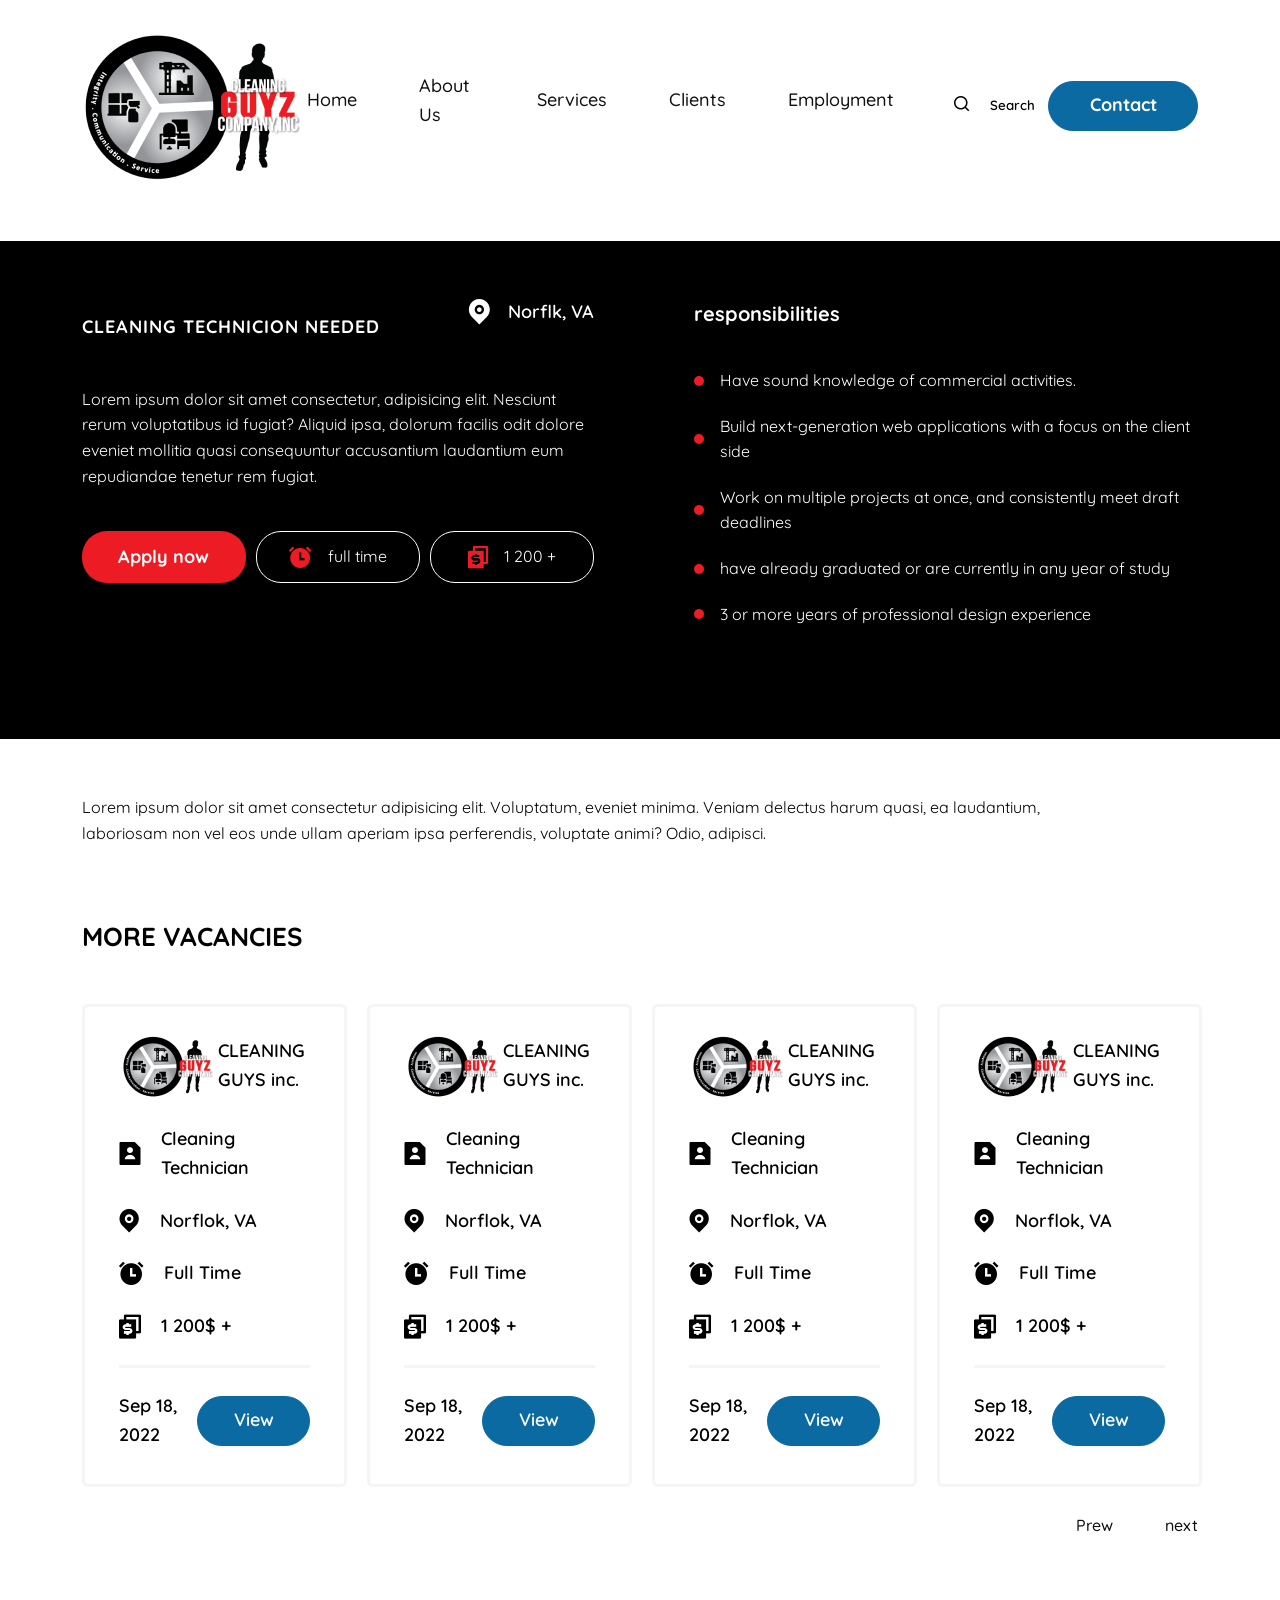
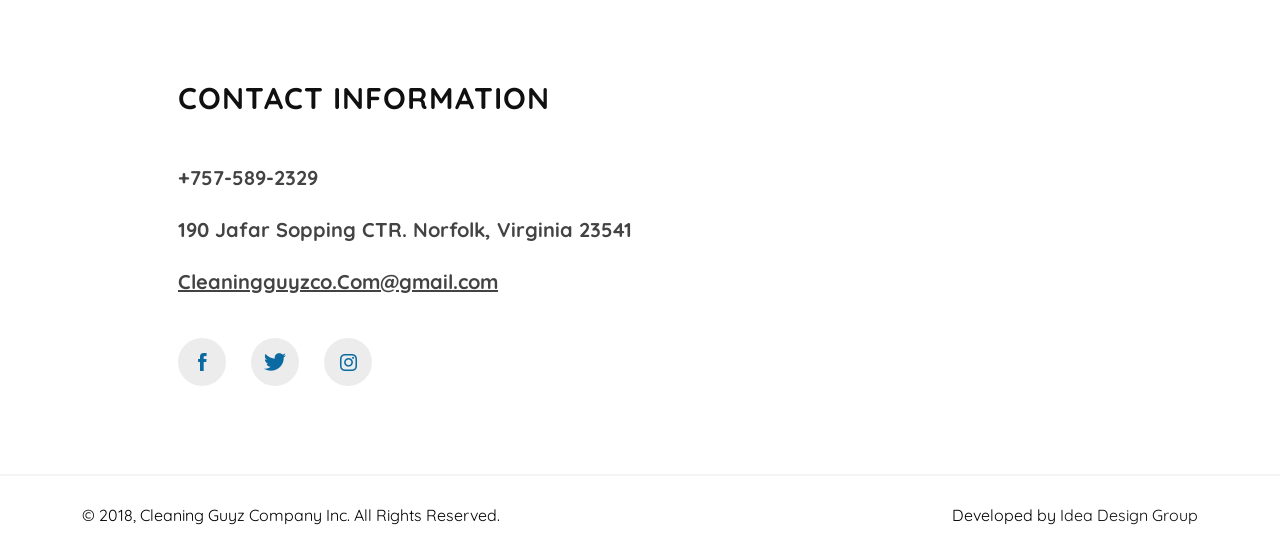
<file: vacancy-detail.html>
<!DOCTYPE html>
<html lang="en">

<head>
    <meta charset="UTF-8">
    <meta http-equiv="X-UA-Compatible" content="IE=edge">
    <meta name="viewport" content="width=device-width, initial-scale=1.0">
    <title>Document</title>
    <link rel="preconnect" href="https://fonts.googleapis.com">
    <link rel="preconnect" href="https://fonts.gstatic.com" crossorigin>
    <link href="https://fonts.googleapis.com/css2?family=Quicksand:wght@400;500;600;700&display=swap" rel="stylesheet">
    <link rel="stylesheet" href="assets/styles/style.css">
    <link rel="stylesheet" href="assets/images/icomoon/style.css">
    <link rel="stylesheet" href="assets/styles/responsivestyle.css">
</head>

<body>
    <section class="container">
        <header>
            <div class="header-img">
                <a href="">
                    <img src="assets/images/img/image 2.png" alt="">
                </a>
            </div>
            <div class="header-menu">
                <div>
                    <a href="">Home</a>
                </div>
                <div>
                    <a href="">About Us</a>
                </div>
                <div>
                    <a href="">Services</a>
                </div>
                <div>
                    <a href="">Clients</a>
                </div>
                <div>
                    <a href="">Employment</a>
                </div>
            </div>
            <div class="header-search">
                <div>
                    <form action="">
                        <a href=""> <i class="icon-Vector-search"></i></a>
                        <input type="text" placeholder="Search">
                    </form>
                </div>
            </div>
            <div class="header-contact">
                <a href="">Contact</a>
            </div>
        </header>
    </section>
    <section class="apply-section">
        <div class="container apply-section_divs">
            <div class="apply-section_div1">
                <div>
                    <h1>cleaning technicion needed</h1>
                    <div class="apply-section_div1-va">
                        <i class="icon-Vector-7"></i>
                        <p>Norflk, VA</p>
                    </div>
                </div>
                <div>
                    Lorem ipsum dolor sit amet consectetur, adipisicing elit. Nesciunt rerum voluptatibus id fugiat?
                    Aliquid ipsa, dolorum facilis odit dolore eveniet mollitia quasi consequuntur accusantium laudantium
                    eum repudiandae tenetur rem fugiat.
                </div>
                <div class="apply-section_div1-box">
                    <div id="applay">
                        <p>Apply now</p>
                    </div>
                    <div class="apply-secondary">
                        <i class="icon-Vector-8"></i>
                        <p>full time</p>
                    </div>
                    <div class="apply-secondary">
                        <i class="icon-Vector-5"></i>
                        <p>1 200 +</p>
                    </div>
                </div>
            </div>
            <div class="apply-section_div2">
                <h3>responsibilities</h3>
                <div class="apply-section_div2-info">
                    <div>Have sound knowledge of commercial activities.</div>
                    <div>Build next-generation web applications with a focus on the client side</div>
                    <div>Work on multiple projects at once, and consistently meet draft deadlines</div>
                    <div>have already graduated or are currently in any year of study</div>
                    <div>3 or more years of professional design experience</div>
                </div>
            </div>

        </div>
    </section>
    <section class="container morevacancies">
        <div>Lorem ipsum dolor sit amet consectetur adipisicing elit. Voluptatum, eveniet minima. Veniam delectus harum
            quasi, ea laudantium, laboriosam non vel eos unde ullam aperiam ipsa perferendis, voluptate animi? Odio,
            adipisci.</div>
    </section>

    <section class="container">
        <div class="morevacancies-h1">
            <h1>more vacancies</h1>
        </div>
        <div class="cards-row">
            <div class="card">
                <div>
                    <img src="assets/images/img/image 3.png" alt="">
                    <p>CLEANING GUYS inc.</p>
                </div>
                <div>
                    <i class="icon-Vector-6"></i>
                    <p>Cleaning Technician</p>
                </div>
                <div>
                    <i class="icon-Vector-7"></i>
                    <p>Norflok, VA</p>
                </div>
                <div>
                    <i class="icon-Vector-8"></i>
                    <p>Full Time</p>
                </div>
                <div>
                    <i class="icon-Vector-5"></i>
                    <p>1 200$ +</p>
                </div>
                <div>
                    <p>Sep 18, 2022</p>
                    <a href="">View</a>
                </div>
            </div>
            <div class="card">
                <div>
                    <img src="assets/images/img/image 3.png" alt="">
                    <p>CLEANING GUYS inc.</p>
                </div>
                <div>
                    <i class="icon-Vector-6"></i>
                    <p>Cleaning Technician</p>
                </div>
                <div>
                    <i class="icon-Vector-7"></i>
                    <p>Norflok, VA</p>
                </div>
                <div>
                    <i class="icon-Vector-8"></i>
                    <p>Full Time</p>
                </div>
                <div>
                    <i class="icon-Vector-5"></i>
                    <p>1 200$ +</p>
                </div>
                <div>
                    <p>Sep 18, 2022</p>
                    <a href="">View</a>
                </div>
            </div>
            <div class="card">
                <div>
                    <img src="assets/images/img/image 3.png" alt="">
                    <p>CLEANING GUYS inc.</p>
                </div>
                <div>
                    <i class="icon-Vector-6"></i>
                    <p>Cleaning Technician</p>
                </div>
                <div>
                    <i class="icon-Vector-7"></i>
                    <p>Norflok, VA</p>
                </div>
                <div>
                    <i class="icon-Vector-8"></i>
                    <p>Full Time</p>
                </div>
                <div>
                    <i class="icon-Vector-5"></i>
                    <p>1 200$ +</p>
                </div>
                <div>
                    <p>Sep 18, 2022</p>
                    <a href="">View</a>
                </div>
            </div>
            <div class="card">
                <div>
                    <img src="assets/images/img/image 3.png" alt="">
                    <p>CLEANING GUYS inc.</p>
                </div>
                <div>
                    <i class="icon-Vector-6"></i>
                    <p>Cleaning Technician</p>
                </div>
                <div>
                    <i class="icon-Vector-7"></i>
                    <p>Norflok, VA</p>
                </div>
                <div>
                    <i class="icon-Vector-8"></i>
                    <p>Full Time</p>
                </div>
                <div>
                    <i class="icon-Vector-5"></i>
                    <p>1 200$ +</p>
                </div>
                <div>
                    <p>Sep 18, 2022</p>
                    <a href="">View</a>
                </div>
            </div>
        </div>
        <div class="pagination">
            <a class="pagination-prew" href="">Prew</a>
            <a class="pagination-next" href="">next</a>
        </div>
    </section>
    <section class="aplication-form">
        <div class="aplication-form_background"></div>
        <div class="aplication-form__form">
            <div class="formh1">
                <h1>Aplication Form</h1>
            </div>
            <div class="form-text">Cleaning Specialist</div>
            <form action="" method="post" enctype="application/x-www-form-urlencoded">
                <div>
                    <label for="aplication-name">Full Name</label>
                    <input type="text" name="aplication-name" id="aplication-name">
                </div>
                <div>
                    <label for="aplication-email">Email</label>
                    <input type="text" name="aplication-email" id="aplication-email">
                </div>
                <div>
                    <label for="aplication-phone">Phone</label>
                    <input type="text" name="aplication-phone" id="aplication-phone">
                </div>
                <div>
                    <label for="aplication-cyty">City</label>
                    <input type="text" name="aplication-cyty" id="aplication-cyty">
                </div>
                <div>
                    <label for="aplication-start">When are you avaliable to start?</label>
                    <input type="text" name="aplication-start" id="aplication-start">
                </div>
                <div>
                    <label for="aplication-experience">How many years experience do you have?</label>
                    <input type="text" name="aplication-experience" id="aplication-experience">
                </div>
                <div>
                    <label for="aplication-contact">What is the best way to contact you?</label>
                    <input type="text" name="aplication-contact" id="aplication-contact">
                </div>
                <div>
                    <label for="aplication-vehicle">Do you have your own vehicle?</label>
                    <input type="text" name="aplication-vehicle" id="aplication-vehicle">
                </div>
                <div class="aplication-form-file">
                    <i class="icon-Vector-10"></i>
                    <label for="aplication-file">Attach your CV here</label>
                        <input type="file" name="aplication-file" id="aplication-file">
                    
                </div>
                <button type="submit">Apply Now</button>
            </form>
        </div>
    </section>
    <footer>
        <div class="footer-info">
            <div class="footer-info__div">
                <h1>contact information</h1>
                <div>
                    <a href="">+757-589-2329</a>
                    <a href="">190 Jafar Sopping CTR. Norfolk, Virginia 23541</a>
                    <a href="">Cleaningguyzco.Com@gmail.com</a>
                </div>
                <div class="footer-icon">
                    <a href="">
                        <i class="icon-Path-8"></i>
                    </a>
                    <a href="">
                        <i class="icon-Path-7"></i>
                    </a>
                    <a href="">
                        <i class="icon-Path-170"></i>
                    </a>
                </div>
            </div>
            <div class="footer-map">
                <div class="map">
                    <div class="footer-map__frame">
                        <iframe
                            src="https://www.google.com/maps/embed?pb=!1m18!1m12!1m3!1d26738.526908125077!2d-76.30847100268791!3d36.848747959635716!2m3!1f0!2f0!3f0!3m2!1i1024!2i768!4f13.1!3m3!1m2!1s0x89ba980ede70d78b%3A0x92bed7cf0ad17353!2sNorfolk%2C%20VA%2023541%2C%20USA!5e0!3m2!1sen!2sge!4v1664965824961!5m2!1sen!2sge"
                            style="border:0;" allowfullscreen="" loading="lazy"
                            referrerpolicy="no-referrer-when-downgrade">
                        </iframe>
                    </div>
                </div>
            </div>
        </div>
        <div class="footer-line"></div>
        <div class="container footer-last">
            <div>
                © 2018, Cleaning Guyz Company Inc. All Rights Reserved.
            </div>
            <div>
                Developed by <a href=""> Idea Design Group </a>
            </div>
        </div>
    </footer>



    <script src="https://code.jquery.com/jquery-3.6.1.min.js"></script>
    <script src="assets/js/slick.min.js"></script>
    <script src="assets/js/script.js"></script>
</body>

</html>
</file>
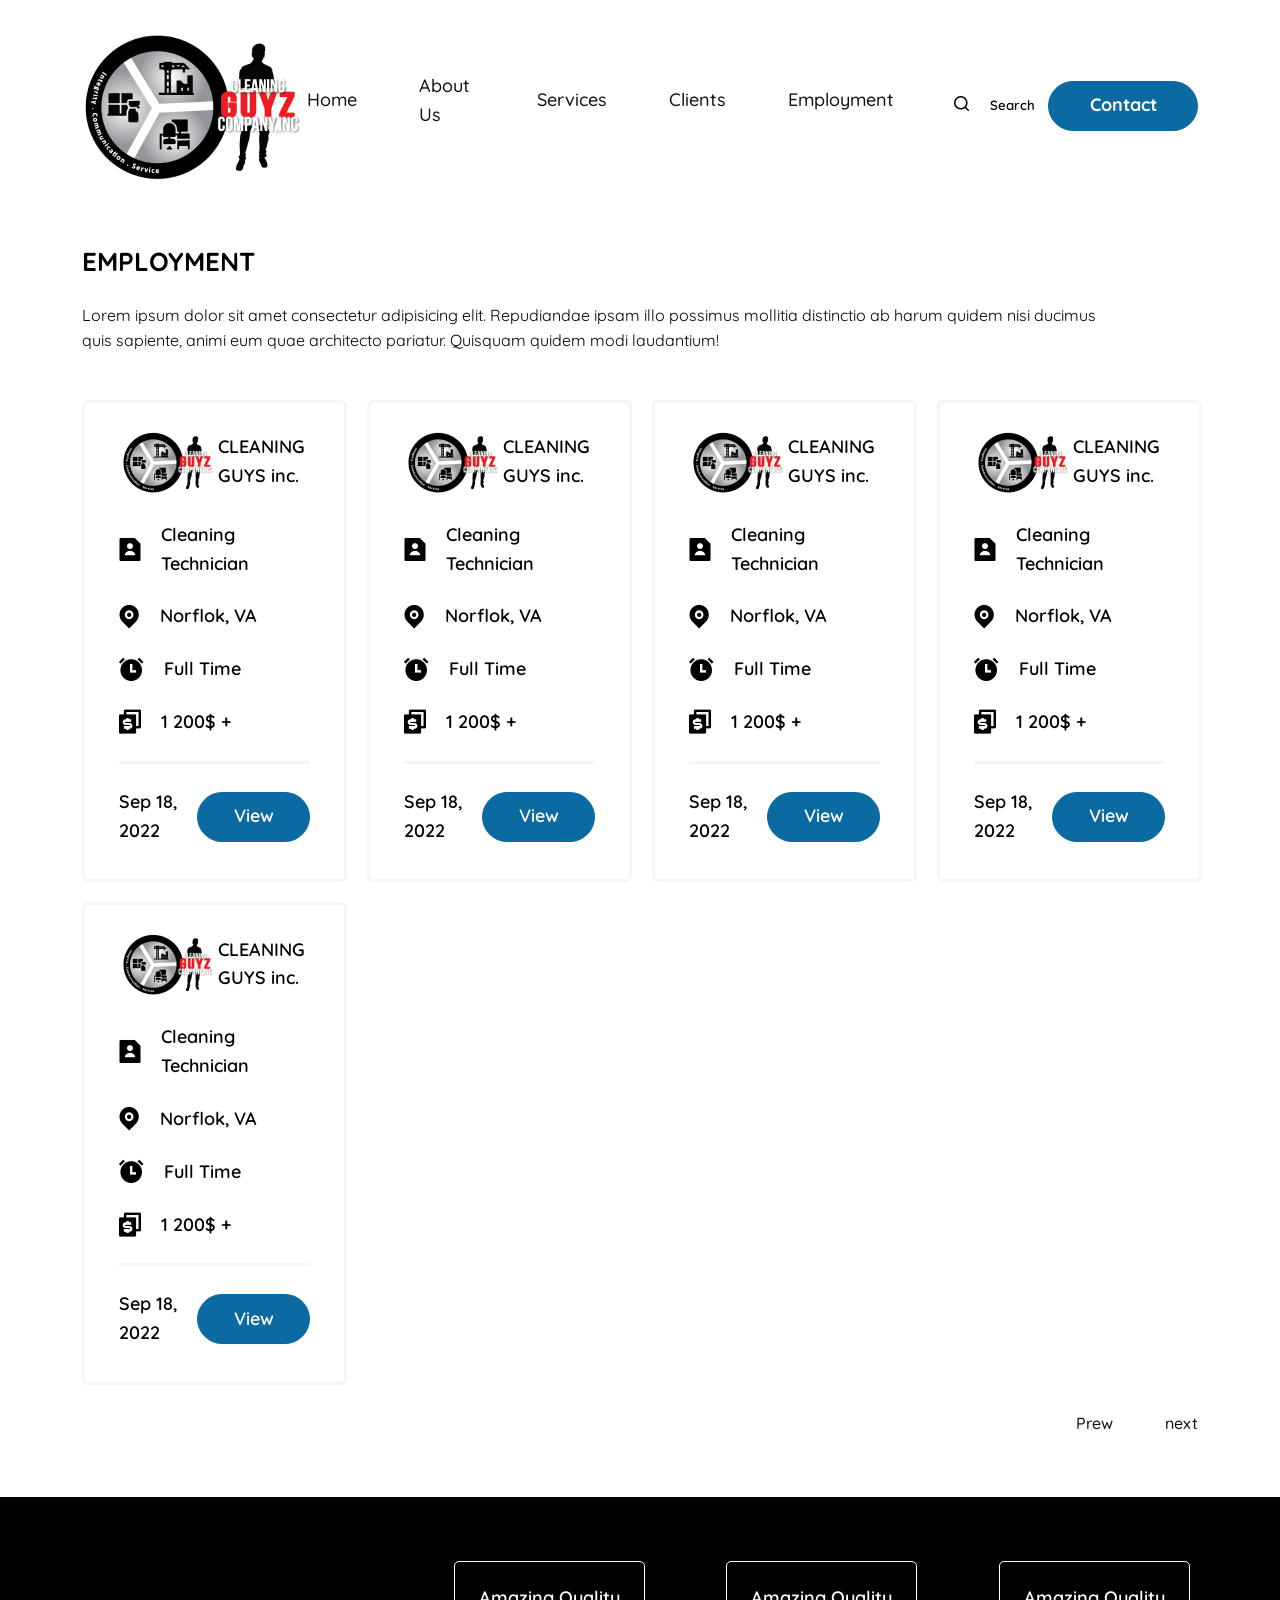
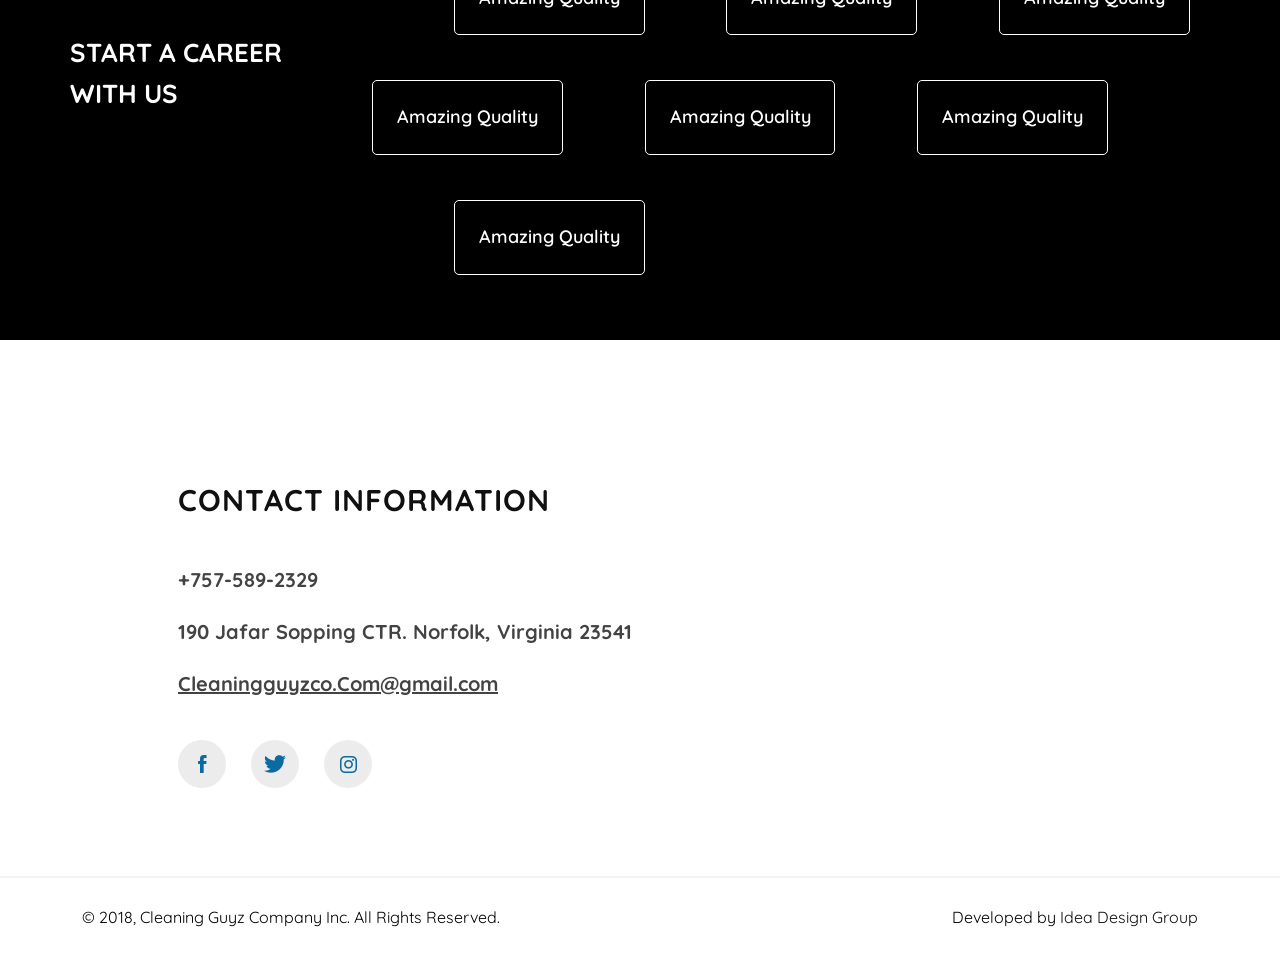
<file: vacancy.html>
<!DOCTYPE html>
<html lang="en">

<head>
    <meta charset="UTF-8">
    <meta http-equiv="X-UA-Compatible" content="IE=edge">
    <meta name="viewport" content="width=device-width, initial-scale=1.0">
    <title>Document</title>
    <link rel="preconnect" href="https://fonts.googleapis.com">
    <link rel="preconnect" href="https://fonts.gstatic.com" crossorigin>
    <link href="https://fonts.googleapis.com/css2?family=Quicksand:wght@400;500;600;700&display=swap" rel="stylesheet">
    <link rel="stylesheet" href="assets/styles/style.css">
    <link rel="stylesheet" href="assets/images/icomoon/style.css">
    <link rel="stylesheet" href="assets/styles/responsivestyle.css">
    
</head>

<body>
    <section class="container">
        <header>
            <div class="header-img">
                <a href="">
                    <img src="assets/images/img/image 2.png" alt="">
                </a>
            </div>
            <div class="header-menu">
                <div>
                    <a href="">Home</a>
                </div>
                <div>
                    <a href="">About Us</a>
                </div>
                <div>
                    <a href="">Services</a>
                </div>
                <div>
                    <a href="">Clients</a>
                </div>
                <div>
                    <a href="">Employment</a>
                </div>
            </div>
            <div class="header-search">
                <div>
                    <a href=""> <i class="icon-Vector-search"></i></a>
                    <input type="text" placeholder="Search">
                </div>
            </div>
            <div class="header-contact">
                <a href="">Contact</a>
            </div>
        </header>
    </section>
    <section class="container">
        <div class="employment">
            <h1>employment</h1>
            <div>
                Lorem ipsum dolor sit amet consectetur adipisicing elit. Repudiandae ipsam illo possimus mollitia
                distinctio ab harum quidem nisi ducimus quis sapiente, animi eum quae architecto pariatur. Quisquam
                quidem modi laudantium!
            </div>
        </div>
    </section>
    <section class="container">
        <div class="cards-row">
           
            <div class="card">
                <div>
                    <img src="assets/images/img/image 3.png" alt="">
                    <p>CLEANING GUYS inc.</p>
                </div>
                <div>
                    <i class="icon-Vector-6"></i>
                    <p>Cleaning Technician</p>
                </div>
                <div>
                    <i class="icon-Vector-7"></i>
                    <p>Norflok, VA</p>
                </div>
                <div>
                    <i class="icon-Vector-8"></i>
                    <p>Full Time</p>
                </div>
                <div>
                    <i class="icon-Vector-5"></i>
                    <p>1 200$ +</p>
                </div>
                <div>
                    <p>Sep 18, 2022</p>
                    <a href="">View</a>
                </div>
            </div>
            <div class="card">
                <div>
                    <img src="assets/images/img/image 3.png" alt="">
                    <p>CLEANING GUYS inc.</p>
                </div>
                <div>
                    <i class="icon-Vector-6"></i>
                    <p>Cleaning Technician</p>
                </div>
                <div>
                    <i class="icon-Vector-7"></i>
                    <p>Norflok, VA</p>
                </div>
                <div>
                    <i class="icon-Vector-8"></i>
                    <p>Full Time</p>
                </div>
                <div>
                    <i class="icon-Vector-5"></i>
                    <p>1 200$ +</p>
                </div>
                <div>
                    <p>Sep 18, 2022</p>
                    <a href="">View</a>
                </div>
            </div>
            <div class="card">
                <div>
                    <img src="assets/images/img/image 3.png" alt="">
                    <p>CLEANING GUYS inc.</p>
                </div>
                <div>
                    <i class="icon-Vector-6"></i>
                    <p>Cleaning Technician</p>
                </div>
                <div>
                    <i class="icon-Vector-7"></i>
                    <p>Norflok, VA</p>
                </div>
                <div>
                    <i class="icon-Vector-8"></i>
                    <p>Full Time</p>
                </div>
                <div>
                    <i class="icon-Vector-5"></i>
                    <p>1 200$ +</p>
                </div>
                <div>
                    <p>Sep 18, 2022</p>
                    <a href="">View</a>
                </div>
            </div>
            <div class="card">
                <div>
                    <img src="assets/images/img/image 3.png" alt="">
                    <p>CLEANING GUYS inc.</p>
                </div>
                <div>
                    <i class="icon-Vector-6"></i>
                    <p>Cleaning Technician</p>
                </div>
                <div>
                    <i class="icon-Vector-7"></i>
                    <p>Norflok, VA</p>
                </div>
                <div>
                    <i class="icon-Vector-8"></i>
                    <p>Full Time</p>
                </div>
                <div>
                    <i class="icon-Vector-5"></i>
                    <p>1 200$ +</p>
                </div>
                <div>
                    <p>Sep 18, 2022</p>
                    <a href="">View</a>
                </div>
            </div>
            <div class="card">
                <div>
                    <img src="assets/images/img/image 3.png" alt="">
                    <p>CLEANING GUYS inc.</p>
                </div>
                <div>
                    <i class="icon-Vector-6"></i>
                    <p>Cleaning Technician</p>
                </div>
                <div>
                    <i class="icon-Vector-7"></i>
                    <p>Norflok, VA</p>
                </div>
                <div>
                    <i class="icon-Vector-8"></i>
                    <p>Full Time</p>
                </div>
                <div>
                    <i class="icon-Vector-5"></i>
                    <p>1 200$ +</p>
                </div>
                <div>
                    <p>Sep 18, 2022</p>
                    <a href="">View</a>
                </div>
            </div>
        </div>
        <div class="pagination">
            <a class="pagination-prew" href="">Prew</a>
            <a class="pagination-next" href="">next</a>
        </div>
    </section>
    <section class="vacancy-section">
        <div class="container vacancy">
            <div class="boxes">
                <div class="vacancy-boxes-h1">
                    <h1>start a career <br> with us</h1>
                </div>
                <div class="amazing-box">
                    <div class="amazing-box_grid">
                      <div class="amazing-box_grid-div"> <div>Amazing Quality</div></div> 
                      <div class="amazing-box_grid-div"> <div>Amazing Quality</div></div> 
                      <div class="amazing-box_grid-div"> <div>Amazing Quality</div></div> 
                      <div class="amazing-box_grid-div"> <div>Amazing Quality</div></div> 
                      <div class="amazing-box_grid-div"> <div>Amazing Quality</div></div> 
                      <div class="amazing-box_grid-div"> <div>Amazing Quality</div></div> 
                      <div class="amazing-box_grid-div"> <div>Amazing Quality</div></div> 
                      
                      
                    </div>
                </div>
            </div>

    </section>
    <section>
        <footer>

            <div class="footer-info">
                <div class="footer-info__div">
                    <h1>contact information</h1>
                    <div>
                        <a href="">+757-589-2329</a>
                        <a href="">190 Jafar Sopping CTR. Norfolk, Virginia 23541</a>
                        <a href="">Cleaningguyzco.Com@gmail.com</a>
                    </div>
                    <div class="footer-icon">
                        <a href="">
                            <i class="icon-Path-8"></i>
                        </a>
                        <a href="">
                            <i class="icon-Path-7"></i>
                        </a>
                        <a href="">
                            <i class="icon-Path-170"></i>
                        </a>
                    </div>
                </div>
                <div class="footer-map">
                    <div class="map">
                        <div class="footer-map__frame">
                            <iframe
                                src="https://www.google.com/maps/embed?pb=!1m18!1m12!1m3!1d26738.526908125077!2d-76.30847100268791!3d36.848747959635716!2m3!1f0!2f0!3f0!3m2!1i1024!2i768!4f13.1!3m3!1m2!1s0x89ba980ede70d78b%3A0x92bed7cf0ad17353!2sNorfolk%2C%20VA%2023541%2C%20USA!5e0!3m2!1sen!2sge!4v1664965824961!5m2!1sen!2sge"
                                style="border:0;" allowfullscreen="" loading="lazy"
                                referrerpolicy="no-referrer-when-downgrade">
                            </iframe>
                        </div>
                    </div>
                </div>
            </div>
            <div class="footer-line"></div>
            <div class="container footer-last">
                <div>
                    © 2018, Cleaning Guyz Company Inc. All Rights Reserved.
                </div>
                <div>
                    Developed by <a href=""> Idea Design Group </a>
                </div>
            </div>
        </footer>
    </section>


    <script src="https://code.jquery.com/jquery-3.6.1.min.js"></script>
    <script src="assets/js/slick.min.js"></script>
    <script src="assets/js/script.js"></script>
</body>

</html>
</file>
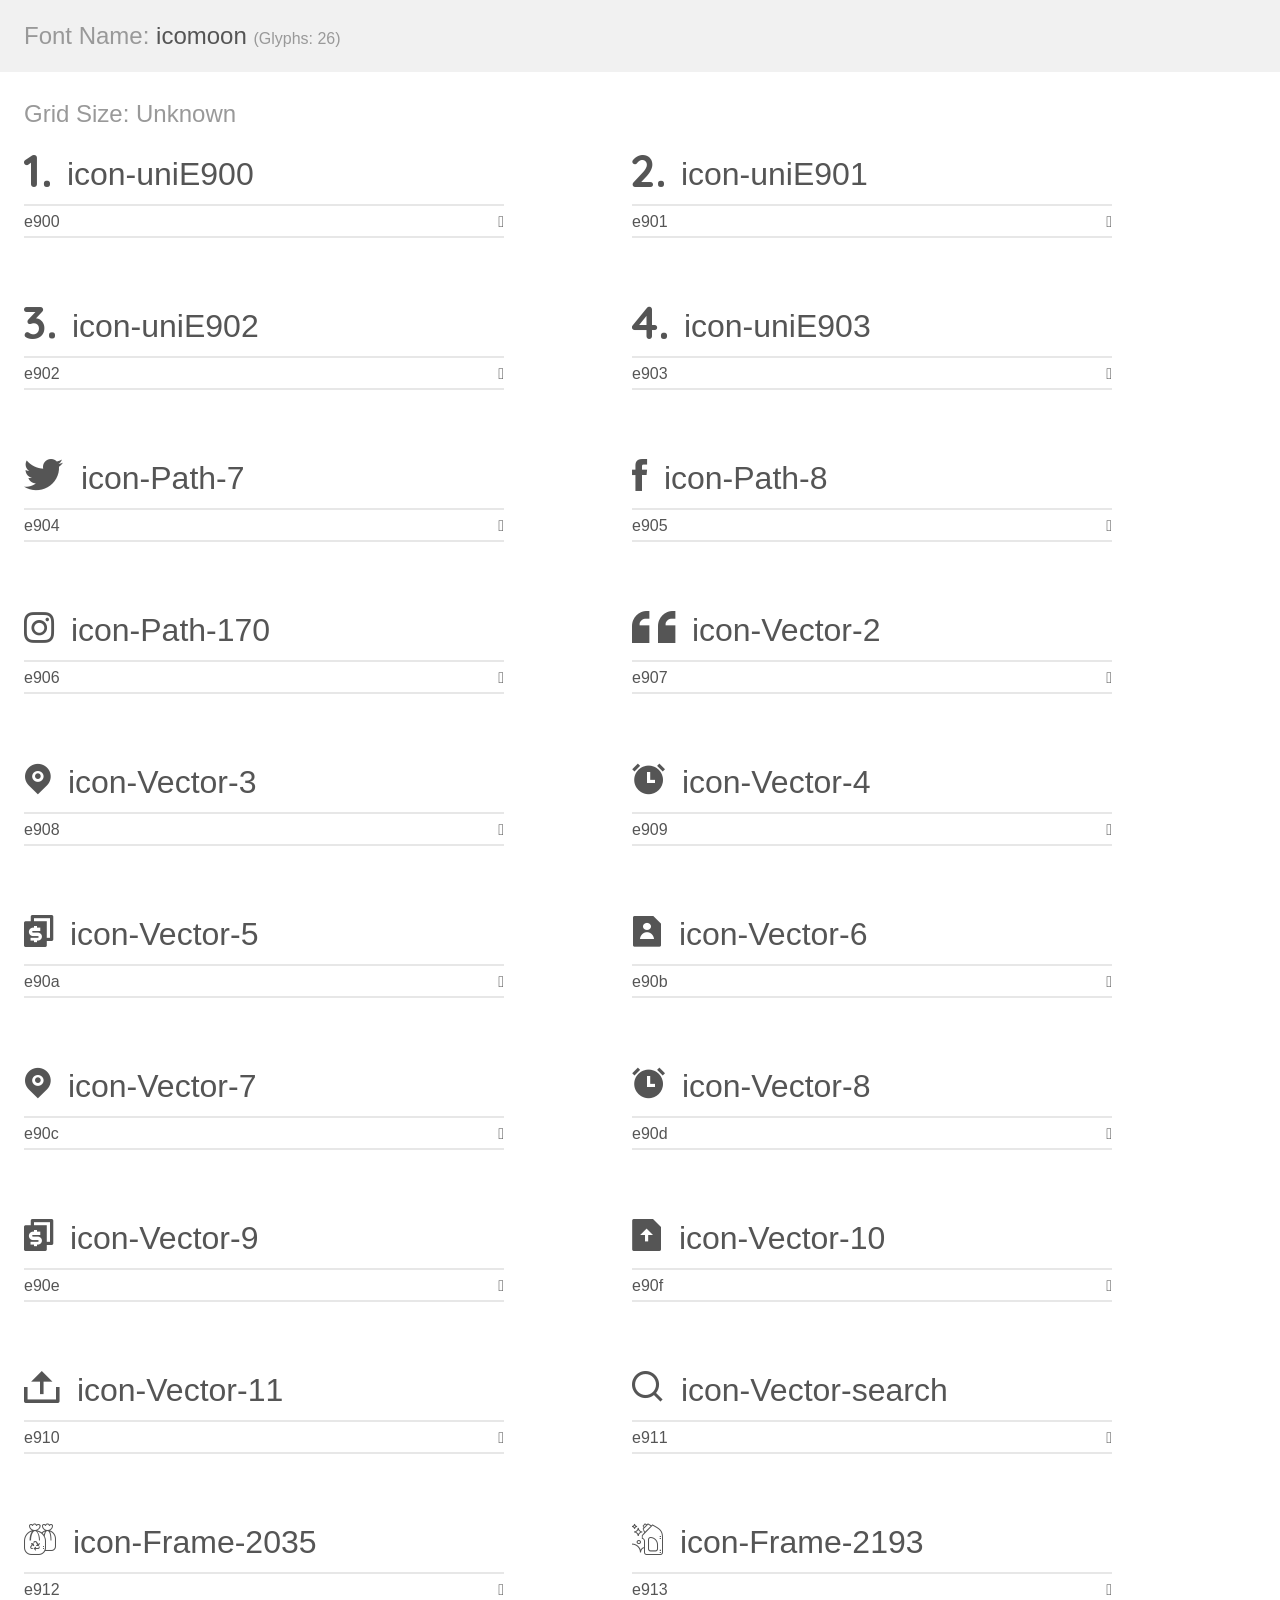
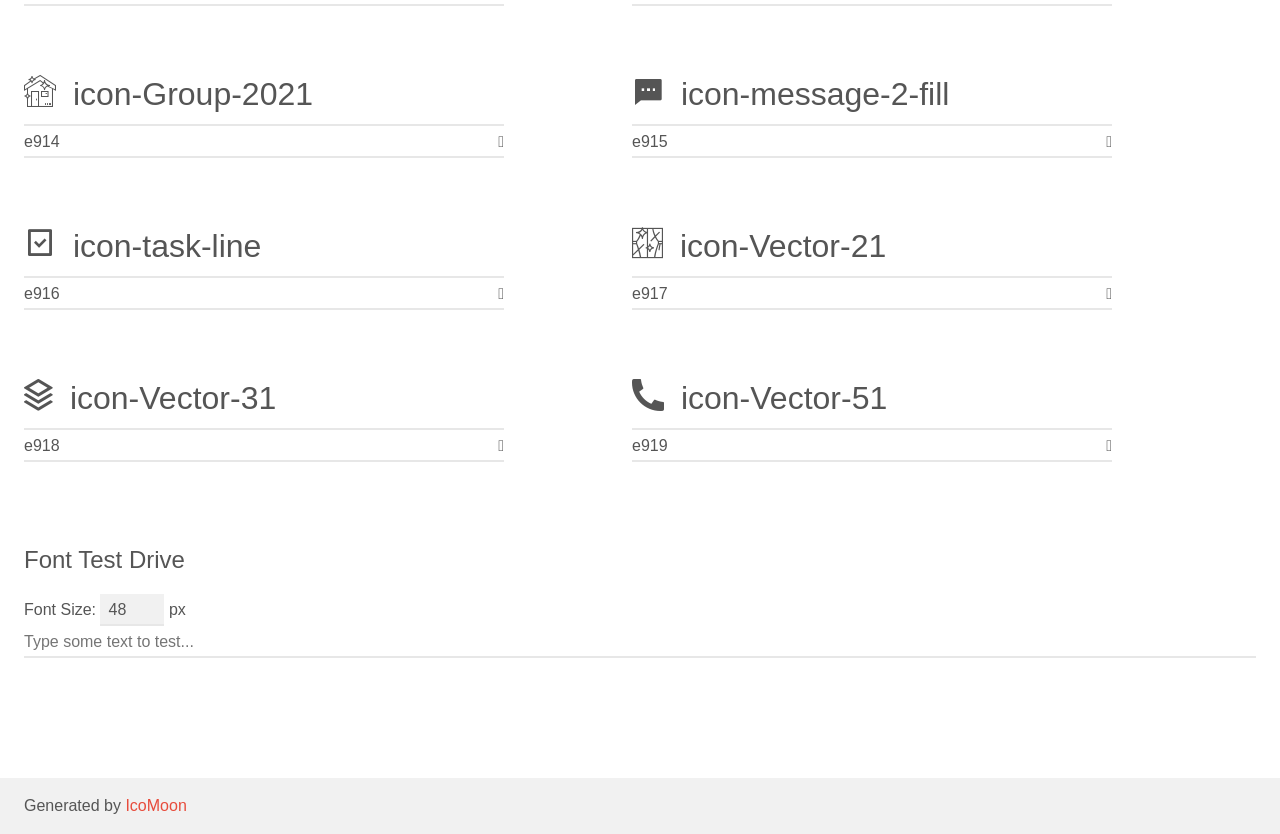
<file: assets/images/icomoon/demo.html>
<!doctype html>
<html>
<head>
    <meta charset="utf-8">
    <title>IcoMoon Demo</title>
    <meta name="description" content="An Icon Font Generated By IcoMoon.io">
    <meta name="viewport" content="width=device-width, initial-scale=1">
    <link rel="stylesheet" href="demo-files/demo.css">
    <link rel="stylesheet" href="style.css"></head>
<body>
    <div class="bgc1 clearfix">
        <h1 class="mhmm mvm"><span class="fgc1">Font Name:</span> icomoon <small class="fgc1">(Glyphs:&nbsp;26)</small></h1>
    </div>
    <div class="clearfix mhl ptl">
        <h1 class="mvm mtn fgc1">Grid Size: Unknown</h1>
        <div class="glyph fs1">
            <div class="clearfix bshadow0 pbs">
                <span class="icon-uniE900"></span>
                <span class="mls"> icon-uniE900</span>
            </div>
            <fieldset class="fs0 size1of1 clearfix hidden-false">
                <input type="text" readonly value="e900" class="unit size1of2" />
                <input type="text" maxlength="1" readonly value="&#xe900;" class="unitRight size1of2 talign-right" />
            </fieldset>
            <div class="fs0 bshadow0 clearfix hidden-true">
                <span class="unit pvs fgc1">liga: </span>
                <input type="text" readonly value="" class="liga unitRight" />
            </div>
        </div>
        <div class="glyph fs1">
            <div class="clearfix bshadow0 pbs">
                <span class="icon-uniE901"></span>
                <span class="mls"> icon-uniE901</span>
            </div>
            <fieldset class="fs0 size1of1 clearfix hidden-false">
                <input type="text" readonly value="e901" class="unit size1of2" />
                <input type="text" maxlength="1" readonly value="&#xe901;" class="unitRight size1of2 talign-right" />
            </fieldset>
            <div class="fs0 bshadow0 clearfix hidden-true">
                <span class="unit pvs fgc1">liga: </span>
                <input type="text" readonly value="" class="liga unitRight" />
            </div>
        </div>
        <div class="glyph fs1">
            <div class="clearfix bshadow0 pbs">
                <span class="icon-uniE902"></span>
                <span class="mls"> icon-uniE902</span>
            </div>
            <fieldset class="fs0 size1of1 clearfix hidden-false">
                <input type="text" readonly value="e902" class="unit size1of2" />
                <input type="text" maxlength="1" readonly value="&#xe902;" class="unitRight size1of2 talign-right" />
            </fieldset>
            <div class="fs0 bshadow0 clearfix hidden-true">
                <span class="unit pvs fgc1">liga: </span>
                <input type="text" readonly value="" class="liga unitRight" />
            </div>
        </div>
        <div class="glyph fs1">
            <div class="clearfix bshadow0 pbs">
                <span class="icon-uniE903"></span>
                <span class="mls"> icon-uniE903</span>
            </div>
            <fieldset class="fs0 size1of1 clearfix hidden-false">
                <input type="text" readonly value="e903" class="unit size1of2" />
                <input type="text" maxlength="1" readonly value="&#xe903;" class="unitRight size1of2 talign-right" />
            </fieldset>
            <div class="fs0 bshadow0 clearfix hidden-true">
                <span class="unit pvs fgc1">liga: </span>
                <input type="text" readonly value="" class="liga unitRight" />
            </div>
        </div>
        <div class="glyph fs1">
            <div class="clearfix bshadow0 pbs">
                <span class="icon-Path-7"></span>
                <span class="mls"> icon-Path-7</span>
            </div>
            <fieldset class="fs0 size1of1 clearfix hidden-false">
                <input type="text" readonly value="e904" class="unit size1of2" />
                <input type="text" maxlength="1" readonly value="&#xe904;" class="unitRight size1of2 talign-right" />
            </fieldset>
            <div class="fs0 bshadow0 clearfix hidden-true">
                <span class="unit pvs fgc1">liga: </span>
                <input type="text" readonly value="" class="liga unitRight" />
            </div>
        </div>
        <div class="glyph fs1">
            <div class="clearfix bshadow0 pbs">
                <span class="icon-Path-8"></span>
                <span class="mls"> icon-Path-8</span>
            </div>
            <fieldset class="fs0 size1of1 clearfix hidden-false">
                <input type="text" readonly value="e905" class="unit size1of2" />
                <input type="text" maxlength="1" readonly value="&#xe905;" class="unitRight size1of2 talign-right" />
            </fieldset>
            <div class="fs0 bshadow0 clearfix hidden-true">
                <span class="unit pvs fgc1">liga: </span>
                <input type="text" readonly value="" class="liga unitRight" />
            </div>
        </div>
        <div class="glyph fs1">
            <div class="clearfix bshadow0 pbs">
                <span class="icon-Path-170"></span>
                <span class="mls"> icon-Path-170</span>
            </div>
            <fieldset class="fs0 size1of1 clearfix hidden-false">
                <input type="text" readonly value="e906" class="unit size1of2" />
                <input type="text" maxlength="1" readonly value="&#xe906;" class="unitRight size1of2 talign-right" />
            </fieldset>
            <div class="fs0 bshadow0 clearfix hidden-true">
                <span class="unit pvs fgc1">liga: </span>
                <input type="text" readonly value="" class="liga unitRight" />
            </div>
        </div>
        <div class="glyph fs1">
            <div class="clearfix bshadow0 pbs">
                <span class="icon-Vector-2"></span>
                <span class="mls"> icon-Vector-2</span>
            </div>
            <fieldset class="fs0 size1of1 clearfix hidden-false">
                <input type="text" readonly value="e907" class="unit size1of2" />
                <input type="text" maxlength="1" readonly value="&#xe907;" class="unitRight size1of2 talign-right" />
            </fieldset>
            <div class="fs0 bshadow0 clearfix hidden-true">
                <span class="unit pvs fgc1">liga: </span>
                <input type="text" readonly value="" class="liga unitRight" />
            </div>
        </div>
        <div class="glyph fs1">
            <div class="clearfix bshadow0 pbs">
                <span class="icon-Vector-3"></span>
                <span class="mls"> icon-Vector-3</span>
            </div>
            <fieldset class="fs0 size1of1 clearfix hidden-false">
                <input type="text" readonly value="e908" class="unit size1of2" />
                <input type="text" maxlength="1" readonly value="&#xe908;" class="unitRight size1of2 talign-right" />
            </fieldset>
            <div class="fs0 bshadow0 clearfix hidden-true">
                <span class="unit pvs fgc1">liga: </span>
                <input type="text" readonly value="" class="liga unitRight" />
            </div>
        </div>
        <div class="glyph fs1">
            <div class="clearfix bshadow0 pbs">
                <span class="icon-Vector-4"></span>
                <span class="mls"> icon-Vector-4</span>
            </div>
            <fieldset class="fs0 size1of1 clearfix hidden-false">
                <input type="text" readonly value="e909" class="unit size1of2" />
                <input type="text" maxlength="1" readonly value="&#xe909;" class="unitRight size1of2 talign-right" />
            </fieldset>
            <div class="fs0 bshadow0 clearfix hidden-true">
                <span class="unit pvs fgc1">liga: </span>
                <input type="text" readonly value="" class="liga unitRight" />
            </div>
        </div>
        <div class="glyph fs1">
            <div class="clearfix bshadow0 pbs">
                <span class="icon-Vector-5"></span>
                <span class="mls"> icon-Vector-5</span>
            </div>
            <fieldset class="fs0 size1of1 clearfix hidden-false">
                <input type="text" readonly value="e90a" class="unit size1of2" />
                <input type="text" maxlength="1" readonly value="&#xe90a;" class="unitRight size1of2 talign-right" />
            </fieldset>
            <div class="fs0 bshadow0 clearfix hidden-true">
                <span class="unit pvs fgc1">liga: </span>
                <input type="text" readonly value="" class="liga unitRight" />
            </div>
        </div>
        <div class="glyph fs1">
            <div class="clearfix bshadow0 pbs">
                <span class="icon-Vector-6"></span>
                <span class="mls"> icon-Vector-6</span>
            </div>
            <fieldset class="fs0 size1of1 clearfix hidden-false">
                <input type="text" readonly value="e90b" class="unit size1of2" />
                <input type="text" maxlength="1" readonly value="&#xe90b;" class="unitRight size1of2 talign-right" />
            </fieldset>
            <div class="fs0 bshadow0 clearfix hidden-true">
                <span class="unit pvs fgc1">liga: </span>
                <input type="text" readonly value="" class="liga unitRight" />
            </div>
        </div>
        <div class="glyph fs1">
            <div class="clearfix bshadow0 pbs">
                <span class="icon-Vector-7"></span>
                <span class="mls"> icon-Vector-7</span>
            </div>
            <fieldset class="fs0 size1of1 clearfix hidden-false">
                <input type="text" readonly value="e90c" class="unit size1of2" />
                <input type="text" maxlength="1" readonly value="&#xe90c;" class="unitRight size1of2 talign-right" />
            </fieldset>
            <div class="fs0 bshadow0 clearfix hidden-true">
                <span class="unit pvs fgc1">liga: </span>
                <input type="text" readonly value="" class="liga unitRight" />
            </div>
        </div>
        <div class="glyph fs1">
            <div class="clearfix bshadow0 pbs">
                <span class="icon-Vector-8"></span>
                <span class="mls"> icon-Vector-8</span>
            </div>
            <fieldset class="fs0 size1of1 clearfix hidden-false">
                <input type="text" readonly value="e90d" class="unit size1of2" />
                <input type="text" maxlength="1" readonly value="&#xe90d;" class="unitRight size1of2 talign-right" />
            </fieldset>
            <div class="fs0 bshadow0 clearfix hidden-true">
                <span class="unit pvs fgc1">liga: </span>
                <input type="text" readonly value="" class="liga unitRight" />
            </div>
        </div>
        <div class="glyph fs1">
            <div class="clearfix bshadow0 pbs">
                <span class="icon-Vector-9"></span>
                <span class="mls"> icon-Vector-9</span>
            </div>
            <fieldset class="fs0 size1of1 clearfix hidden-false">
                <input type="text" readonly value="e90e" class="unit size1of2" />
                <input type="text" maxlength="1" readonly value="&#xe90e;" class="unitRight size1of2 talign-right" />
            </fieldset>
            <div class="fs0 bshadow0 clearfix hidden-true">
                <span class="unit pvs fgc1">liga: </span>
                <input type="text" readonly value="" class="liga unitRight" />
            </div>
        </div>
        <div class="glyph fs1">
            <div class="clearfix bshadow0 pbs">
                <span class="icon-Vector-10"></span>
                <span class="mls"> icon-Vector-10</span>
            </div>
            <fieldset class="fs0 size1of1 clearfix hidden-false">
                <input type="text" readonly value="e90f" class="unit size1of2" />
                <input type="text" maxlength="1" readonly value="&#xe90f;" class="unitRight size1of2 talign-right" />
            </fieldset>
            <div class="fs0 bshadow0 clearfix hidden-true">
                <span class="unit pvs fgc1">liga: </span>
                <input type="text" readonly value="" class="liga unitRight" />
            </div>
        </div>
        <div class="glyph fs1">
            <div class="clearfix bshadow0 pbs">
                <span class="icon-Vector-11"></span>
                <span class="mls"> icon-Vector-11</span>
            </div>
            <fieldset class="fs0 size1of1 clearfix hidden-false">
                <input type="text" readonly value="e910" class="unit size1of2" />
                <input type="text" maxlength="1" readonly value="&#xe910;" class="unitRight size1of2 talign-right" />
            </fieldset>
            <div class="fs0 bshadow0 clearfix hidden-true">
                <span class="unit pvs fgc1">liga: </span>
                <input type="text" readonly value="" class="liga unitRight" />
            </div>
        </div>
        <div class="glyph fs1">
            <div class="clearfix bshadow0 pbs">
                <span class="icon-Vector-search"></span>
                <span class="mls"> icon-Vector-search</span>
            </div>
            <fieldset class="fs0 size1of1 clearfix hidden-false">
                <input type="text" readonly value="e911" class="unit size1of2" />
                <input type="text" maxlength="1" readonly value="&#xe911;" class="unitRight size1of2 talign-right" />
            </fieldset>
            <div class="fs0 bshadow0 clearfix hidden-true">
                <span class="unit pvs fgc1">liga: </span>
                <input type="text" readonly value="" class="liga unitRight" />
            </div>
        </div>
        <div class="glyph fs1">
            <div class="clearfix bshadow0 pbs">
                <span class="icon-Frame-2035"></span>
                <span class="mls"> icon-Frame-2035</span>
            </div>
            <fieldset class="fs0 size1of1 clearfix hidden-false">
                <input type="text" readonly value="e912" class="unit size1of2" />
                <input type="text" maxlength="1" readonly value="&#xe912;" class="unitRight size1of2 talign-right" />
            </fieldset>
            <div class="fs0 bshadow0 clearfix hidden-true">
                <span class="unit pvs fgc1">liga: </span>
                <input type="text" readonly value="" class="liga unitRight" />
            </div>
        </div>
        <div class="glyph fs1">
            <div class="clearfix bshadow0 pbs">
                <span class="icon-Frame-2193"></span>
                <span class="mls"> icon-Frame-2193</span>
            </div>
            <fieldset class="fs0 size1of1 clearfix hidden-false">
                <input type="text" readonly value="e913" class="unit size1of2" />
                <input type="text" maxlength="1" readonly value="&#xe913;" class="unitRight size1of2 talign-right" />
            </fieldset>
            <div class="fs0 bshadow0 clearfix hidden-true">
                <span class="unit pvs fgc1">liga: </span>
                <input type="text" readonly value="" class="liga unitRight" />
            </div>
        </div>
        <div class="glyph fs1">
            <div class="clearfix bshadow0 pbs">
                <span class="icon-Group-2021"></span>
                <span class="mls"> icon-Group-2021</span>
            </div>
            <fieldset class="fs0 size1of1 clearfix hidden-false">
                <input type="text" readonly value="e914" class="unit size1of2" />
                <input type="text" maxlength="1" readonly value="&#xe914;" class="unitRight size1of2 talign-right" />
            </fieldset>
            <div class="fs0 bshadow0 clearfix hidden-true">
                <span class="unit pvs fgc1">liga: </span>
                <input type="text" readonly value="" class="liga unitRight" />
            </div>
        </div>
        <div class="glyph fs1">
            <div class="clearfix bshadow0 pbs">
                <span class="icon-message-2-fill"></span>
                <span class="mls"> icon-message-2-fill</span>
            </div>
            <fieldset class="fs0 size1of1 clearfix hidden-false">
                <input type="text" readonly value="e915" class="unit size1of2" />
                <input type="text" maxlength="1" readonly value="&#xe915;" class="unitRight size1of2 talign-right" />
            </fieldset>
            <div class="fs0 bshadow0 clearfix hidden-true">
                <span class="unit pvs fgc1">liga: </span>
                <input type="text" readonly value="" class="liga unitRight" />
            </div>
        </div>
        <div class="glyph fs1">
            <div class="clearfix bshadow0 pbs">
                <span class="icon-task-line"></span>
                <span class="mls"> icon-task-line</span>
            </div>
            <fieldset class="fs0 size1of1 clearfix hidden-false">
                <input type="text" readonly value="e916" class="unit size1of2" />
                <input type="text" maxlength="1" readonly value="&#xe916;" class="unitRight size1of2 talign-right" />
            </fieldset>
            <div class="fs0 bshadow0 clearfix hidden-true">
                <span class="unit pvs fgc1">liga: </span>
                <input type="text" readonly value="" class="liga unitRight" />
            </div>
        </div>
        <div class="glyph fs1">
            <div class="clearfix bshadow0 pbs">
                <span class="icon-Vector-21"></span>
                <span class="mls"> icon-Vector-21</span>
            </div>
            <fieldset class="fs0 size1of1 clearfix hidden-false">
                <input type="text" readonly value="e917" class="unit size1of2" />
                <input type="text" maxlength="1" readonly value="&#xe917;" class="unitRight size1of2 talign-right" />
            </fieldset>
            <div class="fs0 bshadow0 clearfix hidden-true">
                <span class="unit pvs fgc1">liga: </span>
                <input type="text" readonly value="" class="liga unitRight" />
            </div>
        </div>
        <div class="glyph fs1">
            <div class="clearfix bshadow0 pbs">
                <span class="icon-Vector-31"></span>
                <span class="mls"> icon-Vector-31</span>
            </div>
            <fieldset class="fs0 size1of1 clearfix hidden-false">
                <input type="text" readonly value="e918" class="unit size1of2" />
                <input type="text" maxlength="1" readonly value="&#xe918;" class="unitRight size1of2 talign-right" />
            </fieldset>
            <div class="fs0 bshadow0 clearfix hidden-true">
                <span class="unit pvs fgc1">liga: </span>
                <input type="text" readonly value="" class="liga unitRight" />
            </div>
        </div>
        <div class="glyph fs1">
            <div class="clearfix bshadow0 pbs">
                <span class="icon-Vector-51"></span>
                <span class="mls"> icon-Vector-51</span>
            </div>
            <fieldset class="fs0 size1of1 clearfix hidden-false">
                <input type="text" readonly value="e919" class="unit size1of2" />
                <input type="text" maxlength="1" readonly value="&#xe919;" class="unitRight size1of2 talign-right" />
            </fieldset>
            <div class="fs0 bshadow0 clearfix hidden-true">
                <span class="unit pvs fgc1">liga: </span>
                <input type="text" readonly value="" class="liga unitRight" />
            </div>
        </div>
    </div>

    <!--[if gt IE 8]><!-->
    <div class="mhl clearfix mbl">
        <h1>Font Test Drive</h1>
        <label>
            Font Size: <input id="fontSize" type="number" class="textbox0 mbm"
            min="8" value="48" />
            px
        </label>
        <input id="testText" type="text" class="phl size1of1 mvl"
        placeholder="Type some text to test..." value=""/>
        <div id="testDrive" class="icon-" style="font-family: icomoon">&nbsp;
        </div>
    </div>
    <!--<![endif]-->
    <div class="bgc1 clearfix">
        <p class="mhl">Generated by <a href="https://icomoon.io/app">IcoMoon</a></p>
    </div>

    <script src="demo-files/demo.js"></script>
</body>
</html>
</file>
<file: assets/styles/style.css>
body {
  overflow-x: hidden;
}
body,
* {
  margin: 0;
  padding: 0;
  box-sizing: border-box;
  font-family: "Quicksand", sans-serif;
  line-height: 1.6;
}
.burger{
  display: none;
}
.burger-icon{
  display: none;
}
.burger .active-menu {
 background-color: pink;
}
.container,
.container-fluid,
.container-xxl,
.container-xl,
.container-lg,
.container-md,
.container-sm {
  width: 100%;
  padding-right: var(--bs-gutter-x, 0.75rem);
  padding-left: var(--bs-gutter-x, 0.75rem);
  margin-right: auto;
  margin-left: auto;
}

@media (min-width: 576px) {
  .container-sm,
  .container {
    max-width: 540px;
  }
}
@media (min-width: 768px) {
  .container-md,
  .container-sm,
  .container {
    max-width: 720px;
  }
}
@media (min-width: 992px) {
  .container-lg,
  .container-md,
  .container-sm,
  .container {
    max-width: 960px;
  }
}
@media (min-width: 1200px) {
  .container-xl,
  .container-lg,
  .container-md,
  .container-sm,
  .container {
    max-width: 1140px;
  }
}
@media (min-width: 1400px) {
  .container-xxl,
  .container-xl,
  .container-lg,
  .container-md,
  .container-sm,
  .container {
    max-width: 1320px;
  }
}
@media (min-width: 1620px) {
  .container-xxl,
  .container-xl,
  .container-lg,
  .container-md,
  .container-sm,
  .container {
    max-width: 1560px;
  }
}

header {
  width: 100%;
  height: 211px;
  display: flex;
  align-items: center;
}
.header-img {
  width: 238px;
  height: 169px;
  overflow: hidden;
  
}
.header-img img {
  width: 100%;
  height: 100%;
  object-fit: cover;
}
.header-menu {
  width: 62%;
  display: flex;
  justify-content: center;
  align-items: center;
/*   margin: 0 190px 0 0; */
}
.header-menu a {
  text-decoration: none;
  font-size: 18px;
  font-weight: 500;
  color: #101010;
  margin: 0 60px 0 0;
  display: block;
  position: relative;
  padding: 0 0 10px 2px;
 
}
.header-menu a::after {
  content: "";
  position: absolute;
  width: 0%;
  height: 3px;
  border-radius: 3px;
  background-color: #ed1c24;
  bottom: 0;
  left: 0;
  transition-duration: 0.3s;
}
.header-menu a:hover {
  color: #ed1c24;
  text-shadow: 0 0px 1px #ed1c24;
}
.header-menu a:hover::after {
  width: 100%;
}
.header-search {
  width: 100px;

  display: flex;
  align-items: center;
  margin-left: auto;
}
.header-search div,
.header-search div form {
  position: relative;
  width: initial;
  display: flex;
  align-items: center;
}
.header-search a {
  text-decoration: none;
  color: #000;
}
.header-search input {
  width: 100%;
  border: none;
  margin: 0 0 0 20px;
}
.header-search input::placeholder {
  font-weight: 600;
  color: #000;
}
.header-search input:focus {
  outline: none;
}
.header-contact {
  width: initial;
  margin-left: auto;
}
.header-contact a {
  display: inline-block;
  width: 150px;
  height: 50px;
  border-radius: 25px;
  background-color: #0b6aa1;
  display: flex;
  align-items: center;
  justify-content: center;
  text-decoration: none;
  color: #fff;
  font-size: 18px;
  font-weight: 700;
  border: 1px solid #0b6aa1;
  transition-duration: 0.3s;
}
.header-contact a:hover {
  background-color: #fff;
  border: 1px solid #0b6aa1;
  color: #0b6aa1;
}

.main-banner {
  width: 100%;
  height: 580px;
  display: flex;
}
.main-banner__info {
  position: relative;
  width: 50%;
  padding: 100px 20px 0 0;
}
.main-banner__info-info div {
  font-size: 18px;
  font-weight: 600;
  color: #8f8f8f;
  padding: 15px 0 42px 0;
}
.main-banner__info-info h1 {
  display: block;
  margin: 0 110px 0 0;
  font-size: 32px;
  font-weight: 700;
  line-height: 44.02px;
  color: #000;
  text-transform: uppercase;
}
.main-banner__info-info a {
  display: inline-block;
  width: 150px;
  height: 50px;
  border-radius: 25px;
  display: flex;
  align-items: center;
  justify-content: center;
  font-size: 16px;
  font-weight: 700;
  text-decoration: none;
  background-color: #ed1c24;
  color: #fff;
  border: 1px solid #ed1c24;
  transition-duration: 0.3s;
}
.main-banner__info-info a:hover {
  background-color: #fff;
  color: #ed1c24;
  border: 1px solid #ed1c24;
}

.main-banner__img {
  width: 50%;
  padding: 10px 0 0px 200px;
}

.main-banner__img div {
  position: relative;
  width: 96%;
  height: 96%;

  margin-left: auto;
}
.main-banner__img div::after {
  content: "";
  position: absolute;
  width: 358px;
  height: 318px;
  bottom: -36px;
  left: -38px;
  background-color: #101010;
  z-index: -1;
}
.main-banner__img div img {
  width: 100%;
  height: 100%;
  object-fit: cover;
}
.main-banner__info-link {
  position: absolute;
  bottom: 10px;
  display: flex;
  align-items: center;
}
.main-banner__info-link div {
  display: flex;
  align-items: center;
  margin: 0 20px 0 0;
  color: #024a6c;
}
.main-banner__info-link div:first-of-type {
  border-right: 1px solid #000;
  opacity: 60%;
  padding: 0 20px 0 0;
}
.main-banner__info-link a {
  display: flex;
  align-items: center;
  text-decoration: none;
  color: #024a6c;
  font-size: 26px;
  font-weight: 700;
}
.partner {
  width: 100%;
  height: 171px;
  background-color: #101010;
  margin: 60px 0 0 0;
}
.partner_slider-item {
  width: calc(100% / 6);
  height: 171px;
  display: flex;
  align-items: center;
  justify-content: center;
  background-color: #101010;
  margin: 0 0 0 20px;
}
.partner_slider-item a {
  display: block;
  width: 100%;
  height: 100%;
  display: flex;
  align-items: center;
  justify-content: center;
  overflow: hidden;
}

.partner .slick-list {
  overflow: hidden;
  margin: 0 -50px;
}
.partner .slick-track {
  display: flex;
  align-items: center;
}
.testimonial {
  position: relative;
  display: flex;
  align-items: center;
  width: 100%;
  padding: 60px 0;
}
.testimonial-info {
  width: 40%;
  height: 254px;
  color: #101010;
}
.testimonial-info h4,
.testimonial-info h1 {
  text-transform: uppercase;
}
.testimonial-info h4 {
  margin: 15px 0;
}
.testimonial-info h1 {
  margin: 0 0 20px 0;
}
.testimonial-slider {
  width: 60%;
}
.testimonial-slider__div {
  display: flex;
  flex-direction: column;
  justify-content: space-between;
  width: 100%;
  height: 254px;
  background-color: #ececec;
  border-radius: 8px;
  padding: 35px;
  color: #101010;
  margin: 0 0px 0 30px;
}

.testimonial-slider__div h4 {
  display: block;
  position: relative;
  text-transform: uppercase;
  padding: 0 0 10px 0;
}
.testimonial-slider__div h4::after {
  content: "";
  position: absolute;
  width: 94px;
  height: 2px;
  background-color: #ed1c24;
  bottom: 0;
  left: 0;
}
.testimonial-slider .slick-arrow {
  width: 5px;
  height: 5px;
  border-radius: 50px;
  font-size: 0;
  border: 1px solid #d9d9d9;
  background-color: #d9d9d9;
  transition-duration: 0.3s;
  cursor: pointer;
}
.active-arrow {
  cursor: pointer;
  position: relative;
  left: 20px !important;
  width: 135px !important;
  height: 3px !important;
  font-size: 0 !important;
  border: 1px solid #ed1c24 !important;
  outline: none !important;
  border-radius: 3px !important;
  background-color: #ed1c24 !important;
}
.testimonial-slider .slick-prev {
  position: absolute;
  bottom: 90px;
  left: 0 !important;
}
.testimonial-slider .slick-next {
  position: absolute;
  bottom: 90px;
  left: 150px;
}
.icon-Vector-2 {
  font-size: 30px;
  color: #ed1c24;
}
.testimonial .slick-slider {
  overflow: hidden;
}
.testimonial .slick-slider.slick-initialized {
  width: 60%;
}
.testimonial .slick-track {
  display: flex;
}
.testimonial .slick-dots {
  position: absolute;
  bottom: 85px;
  left: 0;
  display: flex;
  align-items: center;
  justify-content: center;
}
.testimonial .slick-dots li {
  list-style: none;
  margin: 0 10px 0 0;
}
.testimonial .slick-dots li.slick-active button {
  background-color: #ed1c24;
  width: 125px;
  height: 3px;
  border-radius: 3px;
  transition-duration: 0.3s;
}
.slick-dots li button {
  font-size: 0;
  width: 5px;
  height: 5px;
  border-radius: 50%;
  border: none;
}
.slick-counter {
  position: absolute;
  left: 200px;
  bottom: 80px;
}
.slick-counter .current {
  color: #ed1c24;
  font-weight: 700;
}
.about-company {
  margin: 0 0 60px 0;
}
.about-company h1 {
  font-size: 30px;
  font-weight: 700;
  margin: 10px 0 20px 0;
  text-transform: uppercase;
}
.number-div {
  width: 100%;
  height: auto;
  display: flex;
  align-items: center;
}
.number-div__div {
  position: relative;
  overflow: hidden;
  width: calc(100% / 4);
  height: 191px;
  padding: 40px;
  background-color: #101010;
  color: #fff;
  font-size: 20px;
  text-transform: uppercase;
  font-weight: 700;
  border-radius: 4px;
  letter-spacing: 2px;
}
.number-div__div:not(:last-of-type) {
  margin: 0 15px 0 0;
}
.number-div__div div:first-of-type {
  font-size: 40px;
  padding: 5px 0;
  margin: 0px 0 25px 0;
}
.number-div__div:nth-child(1):after {
  content: "";
  position: absolute;
  width: 106px;
  height: 106px;
  border: 4px solid #fff;
  border-radius: 50%;
  top: -57px;
  right: 52px;
  transition-duration: 0.3s;
}
.number-div__div:nth-child(1):hover::after {
  border: 4px solid #ed1c24;
  transform: translate(74px, 27px) scale(2);
}
.number-div__div:nth-child(2):after {
  position: absolute;
  content: "";
  width: 54px;
  height: 54px;
  border: 4px solid #ed1c24;
  border-radius: 50%;
  top: 31px;
  right: 92px;
  transition-duration: 0.3s;
}
.number-div__div:nth-child(2):hover::after {
  border: 4px solid #fff;
  transform: translate(10px, 30px) scale(2);
}
.number-div__div:nth-child(3):after {
  position: absolute;
  content: "";
  width: 94px;
  height: 94px;
  border: 4px solid #ed1c24;
  border-radius: 50%;
  bottom: -52px;
  right: 64px;
  transition-duration: 0.3s;
}
.number-div__div:nth-child(3):hover::after {
  border: 4px solid #fff;
  transform: translate(-6px, -101px) scale(1.5);
}
.number-div__div:nth-child(4):after {
  position: absolute;
  content: "";
  width: 94px;
  height: 94px;
  border: 4px solid #fff;
  border-radius: 50%;
  top: 34px;
  right: -18px;
  transition-duration: 0.3s;
}
.number-div__div:nth-child(4):hover::after {
  border: 4px solid #ed1c24;
  transform: translate(-140px, -69px) scale(1.7);
}
.number-div__link a {
  margin: 60px 0 60px 0;
  display: block;
  width: 150px;
  height: 50px;
  border-radius: 25px;
  background-color: #ed1c24;
  color: #fff;
  font-weight: 700;
  display: flex;
  align-items: center;
  justify-content: center;
  text-decoration: none;
  border: 1px solid #ed1c24;
  transition-duration: 0.3s;
}
.number-div__link a:hover {
  border: 1px solid #ed1c24;
  color: #ed1c24;
  background-color: #fff;
}
.bookaservise {
  position: relative;
}
footer {
  position: relative;
}
.bookaservise-div {
  margin: 60px 0 0 0;
  position: relative;
  width: 100%;
  height: 350px;
  overflow: hidden;
  background-color: rgba(16, 16, 16, 0.5);
  margin: 0 0 170px 0;
}
.bookaservise-div img {
  width: 100%;
  height: 100%;
  object-fit: cover;
  mix-blend-mode: overlay;
}
.bookaservise-div div {
  position: absolute;
  width: 100%;
  height: 100%;
  top: 112px;
  left: 178px;
  color: #fff;
}
.bookaservise-div div h1 {
  font-size: 30px;
  font-weight: 700;
  margin: 0 0 30px 0;
  text-transform: uppercase;
  letter-spacing: 2px;
}
.bookaservise-form {
  padding: 70px 90px;
  top: 68px;
  right: 12%;
  position: absolute;
  width: 744px;
  height: 366px;
  background-color: #fff;
  border-radius: 4px;
  border: 1px solid #eaeaea;
}
.bookaservise-form form {
  display: grid;
  grid-template-columns: repeat(2, 1fr);
  grid-template-rows: repeat(2, 1fr);
  column-gap: 60px;
  row-gap: 60px;
}
.bookaservise-form form input,
.bookaservise-form form select {
  padding: 0 0 15px 0;
  border: none;
  border-bottom: 1px solid #d2d2d2;
}
.bookaservise-form form input:focus,
.bookaservise-form form select:focus {
  outline: none;
}
.bookaservise-form button {
  width: 150px;
  height: 50px;
  border-radius: 25px;
  color: #fff;
  background-color: #0b6aa1;
  border: 1px solid #0b6aa1;
  font-size: 16px;
  font-weight: 700;
  display: flex;
  align-items: center;
  justify-content: center;
  cursor: pointer;
  transition-duration: 0.3s;
}
.bookaservise-form button:hover {
  border: 1px solid #0b6aa1;
  background-color: #fff;
  color: #0b6aa1;
}

.footer-info {
  position: relative;
  display: flex;
  align-items: center;
  margin: 100px 0 0 0;
}
.footer-info__div {
  padding: 18px 178px;
}
.footer-info__div h1 {
  color: #101010;
  font-size: 30px;
  font-weight: 700;
  letter-spacing: 1px;
  text-transform: uppercase;
  margin: 18px 0 40px 0;
}
.footer-info__div div:first-of-type {
  display: flex;
  flex-direction: column;
}
.footer-info__div div:first-of-type a {
  text-decoration: none;
  font-size: 20px;
  font-weight: 700;
  color: #434343;
  display: block;
  margin: 0 0 20px 0;
}
.footer-info__div div:first-of-type a:last-of-type {
  text-decoration: underline;
}
.footer-icon {
  display: flex;
  margin: 20px 0 0 0;
}
.footer-icon a {
  text-decoration: none;
  display: block;
  width: 48px;
  height: 48px;
  background-color: #ececec;
  border-radius: 50px;
  display: flex;
  align-items: center;
  justify-content: center;
  color: #0b6aa1;
  margin: 0 25px 0 0;
  transition-duration: 0.3s;
}
.footer-icon a:hover {
  background-color: #0b6aa1;
  color: #fff;
}
.footer-icon a i {
  font-size: 18px;
}
.footer-line {
  width: 100%;
  height: 2px;
  background-color: #f4f4f4;
  margin: 70px 0 0 0;
}
.footer-last {
  width: 100%;
  height: 80px;
  display: flex;
  align-items: center;
  justify-content: space-between;
}
.footer-last div a {
  text-decoration: none;
  color: #101010;
}
/* .footer-map {
  width: 50%;
  position: relative;
}
.map {
  
  transform: translate(150px, 0);
  
  width: 100%;
  height: 349px;
}
.footer-map__frame {
  width: 100%;
  height: 349px;
}
iframe {
  width: 100%;
  height: 100%;
  filter: grayscale(100%);
} */
/**************2***************/
.whyus {
  display: flex;
  padding: 90px 0 0 0;
}
.whyus-info {
  width: 55%;
  padding: 0px 20px 0 0;
}
.whyus-info h1 {
  font-size: 26px;
  font-weight: 700;
  text-transform: uppercase;
  margin: 0px 0 15px 0;
}
.whyus-img {
  width: 45%;
  display: flex;
  justify-content: flex-end;
}
.whyus-img div {
  position: relative;
  width: 550px;
  height: 394px;
}
.whyus-img div img {
  width: 100%;
  height: 100%;
  object-fit: cover;
}
.whyus-img div::after {
  content: "";
  position: absolute;
  width: 356px;
  height: 318px;
  background-color: #101010;
  z-index: -1;
  top: -30px;
  left: -30px;
}
.unicsale {
  padding: 70px 0 0 0;
  display: flex;
  align-items: center;
  justify-content: space-between;
}
.unicsale div {
  position: relative;
  overflow: hidden;
  width: 32.5%;
  display: flex;
  align-items: center;
  padding: 40px;
  background-color: #101010;
  color: #fff;
  border-radius: 5px;
}
.unicsale div h2 {
  font-size: 24px;
  font-weight: 600;
}
.unicsale div:nth-child(1)::after {
  content: "";
  position: absolute;
  width: 94px;
  height: 94px;
  border: 4px solid #fff;
  border-radius: 50%;
  bottom: -46px;
  right: 46px;
  transition-duration: 0.3s;
}
.unicsale div:nth-child(1):hover:after {
  transform: translate(0px, -105px);
}
.unicsale div:nth-child(2)::after {
  content: "";
  position: absolute;
  width: 94px;
  height: 94px;
  border: 4px solid #fff;
  border-radius: 50%;
  top: -26px;
  right: -26px;
  transition-duration: 0.3s;
}
.unicsale div:nth-child(2):hover:after {
  transform: translate(-86px, 28px);
}
.unicsale div:nth-child(3)::after {
  content: "";
  position: absolute;
  width: 36px;
  height: 36px;
  border: 4px solid #fff;
  border-radius: 50%;
  top: 42px;
  right: 42px;
  transition-duration: 0.3s;
}
.unicsale div:nth-child(3):hover:after {
  transform: scale(2);
}
.sometext {
  padding: 86px 0;
  font-weight: 500;
}
.examples {
  width: 100%;
  display: flex;
  flex-wrap: wrap;
  align-items: center;
  justify-content: space-between;
}
.examples-div {
  position: relative;
  width: 25%;
  padding: 30px;
  display: flex;
  
  flex-direction: column;
  align-items: center;
  text-align: center;
}
.examples-div h3 {
  font-size: 20px;
  font-weight: 700;
  text-transform: uppercase;
  margin: 5px 0 15px 0;
}
.examples-div i {
  position: absolute;
  font-size: 58px;
  color: #0b6aa1;
  opacity: 20%;
  top: 0px;
  left: 44px;
}
.examples-h1 {
  margin: 0 0 100px 0;
}
.examples-h1 h1 {
  font-size: 26;
  font-weight: 700;
  text-transform: uppercase;
}
.offering {
  position: relative;
  width: 100%;
  background-color: #f3f5f6;
  display: flex;
  padding: 70px 0px 88px 0;
  overflow: hidden;
}
.offering-info {
  padding: 0 100px 0 180px;
  height: 277px;
  display: flex;
  flex-direction: column;
  justify-content: space-between;
}
.offering-info h1 {
  font-size: 26px;
  font-weight: 700;
  text-transform: uppercase;
  margin: 0 0 25px 0;
}

.offering-info a {
  display: block;
  text-decoration: none;
  width: 150px;
  height: 50px;
  border-radius: 25px;
  background-color: #0b6aa1;
  color: #fff;
  font-size: 18px;
  font-weight: 700;
  display: flex;
  align-items: center;
  justify-content: center;
  margin: 30px 0 0 0;
  transition-duration: 0.3s;
  border: 1px solid #0b6aa1;
}
.offering-info a:hover {
  border: 1px solid #0b6aa1;
  background-color: #fff;
  color: #0b6aa1;
}
.offering-slider {
  width: 100%;
}
.offering-slider_item {
  position: relative;
  width: 388px !important;
  height: 277px !important;
  overflow: hidden;
  margin: 0 0 0 21px;
  background-color: rgba(16, 16, 16, 0.5);
}
.offering-slider_item img {
  mix-blend-mode: overlay;
  width: 100%;
  height: 100%;
  object-fit: cover;
}

.offering-slider-background__info {
  position: absolute;
  color: #fff;
  bottom: 18px;
  left: 22px;
  display: flex;
  flex-direction: column;
  font-size: 18px;
  font-weight: 700;
}
.offering-slider-background__info span {
  font-size: 36px;
  font-weight: 700;
}

 .slick-slider {
  overflow: hidden;
  
}
.offering-slider .slick-slider.slick-initialized {
  width: 100%;
}

.offering-slider .slick-track {
  display: flex;
  align-items: center;
}
.offering-slider .slick-arrow {
  display: block;
  position: absolute;
  bottom: 35px;
  border: none;
  background-color: #f3f5f6;
  cursor: pointer;
  font-weight: 500;
}
.offering-slider .slick-arrow.slick-prev {
  right: 284px;
}

.offering-slider .slick-arrow.slick-next {
  right: 197px;
}
.offering-slider .slick-arrow.slick-disabled {
  opacity: 50%;
}
.line {
  border-top: 2px solid #f3f5f6;
  width: 100%;
  margin: 100px 0 0 0;
}
.boxes {
  padding: 64px 0 30px 0;
  display: flex;
}
.boxes div h1 {
  
  text-transform: uppercase;
  font-size: 26px;
  font-weight: 700;
  color: #101010;
  position: absolute;
  top: 50%;
  transform: translate(0,-50%);
}
.boxes-box {
  width: 74%;
  display: flex;
  align-items: center;
}
.boxes-box__div {
  display: flex;
  flex-wrap: wrap;
  width: 100%;
}
.boxes-box__div-box{
 
  width: 33%;
  display: flex;
  align-items: center;
  
  font-size: 18px;
  border-radius: 5px;
  transition-duration: 0.3s;
  cursor: pointer;
}
.boxes-box__div-box div{
  width: 70%;
  border: 3px solid #ECECEC;
  padding: 22px;
  border-radius: 5px;
  margin: 0 0 45px 0;
  transition-duration: 0.3s;
}
.boxes-box__div-box:nth-child(1),
.boxes-box__div-box:nth-child(2),
.boxes-box__div-box:nth-child(3),
.boxes-box__div-box:nth-child(7),
.boxes-box__div-box:nth-child(8),
.boxes-box__div-box:nth-child(9){
  justify-content: flex-end;
}
.boxes-box__div-box:nth-child(odd) div{
  background-color: #101010;
  color: #fff;
  border: 3px solid #101010;
  transition-duration: 0.3s;
}
.boxes-box__div-box:nth-child(odd) div:hover{
  background-color: #fff;
  color: #101010;
  border: 3px solid #ECECEC;
}
.boxes-box__div-box:nth-child(even) div:hover{
  background-color: #101010;
  color: #fff;
  border: 3px solid #101010;
  
}
.boxes-h1{
  position: relative;
  width: 26%;
}

/*************3**************/
.projects {
  padding: 80px 200px 50px 0;
}
.projects h1 {
  text-transform: uppercase;
  font-size: 26px;
  font-weight: 700;
  color: #101010;
  margin: 0 0 20px 0;
}
.project-img__grid {
  display: grid;
  grid-template-columns: repeat(4, 1fr);
  grid-template-rows: repeat(2, 1fr);
  gap: 15px;
  margin: 0 0 10px 0;
}
.project-img__grid-div {
  width: 100%;
  height: 255px;
  position: relative;
  background-color: rgba(0, 0, 0, 0.45);
  overflow: hidden;
  
}
.project-img__grid-div img {
  mix-blend-mode: overlay;
  width: 100%;
  height: 100%;
  object-fit: cover;
}
.project-img__grid-div span {
  color: #fff;
  position: absolute;
  z-index: 3;
  bottom: 20px;
  left: 20px;
  font-size: 20px;
  font-weight: 700;
  letter-spacing: 1px;
  transition-duration: 0.3s;
}
.project-link {
  position: absolute;
  top: 0;
  left: 0;
  width: 100%;
  height: 100%;
  display: flex;
  align-items: center;
  justify-content: center;
  transition-duration: 0.3s;
}

.project-link a {
  display: block;
  padding: 14px 34px;
  text-align: center;
  max-width: 70%;
  border-radius: 30px;
  border: 1px solid #fff;
  text-decoration: none;
  color: #fff;
  display: flex;
  align-items: center;
  justify-content: center;
  transition-duration: 0.3s;
  transform: scale(0);
  text-align: center;
}
.project-img__grid-div:hover .project-link {
  background-color: rgba(0, 0, 0, 0.65);
}
.project-img__grid-div:hover .project-link a {
  transform: scale(1);
}
.project-img__grid-div:hover span {
  transform: scale(0);
}
.pagination {
  width: 100%;
  display: flex;
  align-items: center;
  justify-content: flex-end;
}
.pagination a {
  text-decoration: none;
  font-size: 16px;
  font-weight: 500;
  color: #101010;
  margin: 26px 0 0 52px;
}
/****************4*********************/
.project-detail {
  padding: 40px 0 56px 0;
}
.project-detail h1 {
  font-size: 26px;
  font-weight: 700;
  color: #101010;
  margin: 0 0 40px 0;
  text-transform: uppercase;
}
.project-detail_main {
  display: flex;
  height: 344px;
}
.project-detail_img {
  width: 35%;
}
.project-detail_img div {
  width: 100%;
  height: 100%;
  overflow: hidden;
}
.project-detail_img div img {
  width: 100%;
  height: 100%;
  object-fit: cover;
}
.project-detail_info {
  width: 65%;
  padding: 0 0 0 40px;
  display: flex;
  flex-direction: column;
  justify-content: space-between;
}
.project-detail_info1 {
  height: 50%;
}
.project-detail_info2 {
  height: 50%;
}
.project-detail_info2 .testimonial-slider__div {
  width: 100%;
  height: 100%;

  background-color: #101010;
  color: #fff;
  margin: 0 0 0 0;
  padding: 20px 24px;
}
.project-detail_tags {
  display: flex;
  align-items: center;
  position: relative;
}
.project-detail_tags1{
position: relative;
width: 12%;
}
.project-detail_tags i {
  font-size: 32px;
  margin: 0 20px 0 0;
}
.project-detail_tags div {
  display: flex;
  align-items: center;
}
.project-detail_tags1 div{
  position: absolute;
 top: 50%;
 transform: translate(0, -50%);
 left: 0;
}
.project-detail_tags div:first-of-type img {
  margin: 0 18px 0 24px;
  font-weight: 600;
}
.project-detail_services {
  display: flex;
  flex-wrap: wrap;
  margin: 0 0 0 62px;
}
.project-detail_services div{
  margin: 0 0 30px 0;
}
.project-detail_tags{
  margin: 0 0 30px 0;
}
.project-detail_services a {
  font-size: 18px;
  font-weight: 700;
  color: #101010;
  display: block;
  width: 100%;
  height: 100%;
  width: 248px;
  
  padding: 18px 32px;
  border: 2px solid #f3f5f6;
  margin: 0 36px 0px 0;
  transition-duration: 0.3s;
}
.project-detail_services a:hover {
  color: #fff;
  background-color: #101010;
  border: 2px solid #101010;
}
.more-projects {
  padding: 56px 0 0 0;
}
.more-projects .more-priject_row .project-img__grid-div span{
  bottom: 72px;
  left: 0px;
}
.project-img__grid-div:hover .moreProject__grid{
  transform: scale(0);
}
.moreProject__grid p:first-of-type{
  grid-column: 1/3;
  font-size: 20px;
  font-weight: 700;
  color: #fff;
}
.more-projects .project-img__grid-div .moreProject__grid{
  margin: 0 20px 20px 20px;
  display: grid;
  grid-template-columns: repeat(2,1fr);
  column-gap: 30px;
  row-gap: 10px;
  position: absolute;
  bottom: 0;
  left: 0;
  color: #fff;
  font-size: 14px;
  font-weight: 600;
  transition-duration: 0.3s;
}
.moreProject__grid span{
  left: 20px;
}
.more-projects h1 {
  text-transform: uppercase;
  font-size: 26px;
  font-weight: 700;
  color: #101010;
  margin: 0 0 35px 0;
}
.more-priject_row {
  display: grid;
  grid-template-columns: repeat(4,1fr);
  gap: 15px;
}

/************5**************/
.our-services {
  padding: 40px 0 0 0;
}
.our-services h1 {
  text-transform: uppercase;
  font-size: 26px;
  font-weight: 700;
  margin: 0 0 20px 0;
}
.our-services div {
  padding: 0 200px 0 0;
}
.our-services_grid {
  margin: 80px 0 100px 0;
  display: grid;
  grid-template-columns: repeat(6, 1fr);
  grid-template-rows: repeat(auto, 1fr);
  gap: 16px;
}

.our-services_grid div {
  cursor: pointer;
  min-height: 118px;
  position: relative;
  padding: 36px 56px;
  font-size: 18px;
  font-weight: 700;
  border: 2px solid #f3f5f6;
  border-radius: 5px;
  overflow: hidden;
  transition-duration: 0.3s;
}
.our-services_grid div::after {
  content: "";
  position: absolute;
  width: 46px;
  height: 46px;
  border: 4px solid #de454b;
  border-radius: 50%;
  top: 34px;
  left: -12px;
  transition-duration: 0.3s;
}
.our-services_grid div span {
  position: absolute;
  transition-duration: 0.3s;
}
.our-services_grid div a:hover{
  color:#fff;
}
.our-services_grid div:hover {
  color: #fff;
  background-color: #101010;
}
.our-services_grid div:hover span {
  left: 20px;
  bottom: 15px;
  color: #fff;
}
.our-services_grid div:hover::after {
  width: 68px;
  height: 68px;
  top: -12px;
  left: 126px;
}
.speciality {
  display: flex;
}
.speciality1 {
  width: 45%;
  height: 530px;
}
.speciality1 div {
  width: 100%;
  height: 100%;
  overflow: hidden;
}
.speciality1 div img {
  width: 100%;
  height: 100%;
  object-fit: cover;
}
.speciality2 {
  width: 55%;
  background-color: #de454b;
  padding: 50px 100px 68px 58px;
}
.speciality2 h1 {
  font-size: 26px;
  text-transform: uppercase;
  color: #fff;
  font-weight: 700;
  margin: 0 0 30px 0;
  letter-spacing: 1px;
}
.speciality-grid {
  display: grid;
  grid-template-columns: repeat(2, 1fr);
  grid-template-rows: repeat(auto, 1fr);
  column-gap: 64px;
  row-gap: 26px;
}
.speciality-grid i {
  font-size: 32px;
  margin: 0 16px 0 0;
  color: #fff;
}
.speciality-grid div a {
  color: #fff;
  text-decoration: none;
  font-size: 20px;
  font-weight: 700;
  margin: 0 20px 0 0;
}
.speciality-grid div {
  display: flex;
  align-items: center;
}
.speciality-grid div input {
  width: 24px;
  height: 26px;
  border: 1px solid #fff;
  outline: none;
  margin: 0 20px 0 0;
}
.speciality-grid div input:checked {
  background-color: #de454b;
}

/****************6******************/
.services-detail {
  padding: 40px 0 100px 0;
  color: #101010;
}
.services-detail h1 {
  text-transform: uppercase;
  font-size: 26px;
  font-weight: 700;
  color: #101010;
  margin: 0 0 30px 0;
}
.services-tags h3 {
  font-size: 18px;
  font-weight: 700;
  margin: 0 0 24px 0;
}
.services-tags .project-detail_services {
  margin: 0 0 100px 0;
}
/******************7*****************/
.contact-page {
  margin: 60px 0 0 0;
  width: 100%;
  color: #fff;
  background-color: #000;
  padding: 32px 0 102px 0;
}

.contact-body {
  display: flex;
}
.contact1 {
  width: 50%;
  display: flex;
  flex-direction: column;
  justify-content: flex-end;
}

.contact1-link {
  display: flex;
  margin: 40px 0 0 0;
}
.contact1-link a {
  display: block;
  display: flex;
  flex-wrap: wrap;
  align-items: center;
  text-decoration: none;
  font-size: 20px;
  color: #fff;
  transition-duration: 0.3s;
}
.contact1-link div {
  
  width: 74px;
  height: 74px;
  border: 1px solid #fff;
  border-radius: 5px;
  display: flex;
  justify-content: center;
  align-items: center;
  margin: 0 34px 0 0;
}
.contact1-link i {
  font-size: 32px;
  display: block;
  transition-duration: 0.3s;
}
.contact1-link a:hover div {
  background-color: #fff;
  border: 1px solid #000;
}
.contact1-link a:hover i {
  color: #000;
}
.contact-map {
  width: 100%;
  height: 402px;
}
.contact2 {
  width: 50%;
}
.contact2 h1 {
  font-size: 26px;
  font-weight: 700;
  text-transform: uppercase;
  margin: 60px 0 52px 0;
}
.contact2 form {
  display: grid;
  grid-template-columns: repeat(2, 1fr);
  position: relative;
  column-gap: 68px;
  row-gap: 56px;
}
.contact2 form input {
  padding: 0 0 16px 0;
  border: none;
  border-bottom: 2px solid #ffffff;
  color: #fff;
  background-color: #000000;
}
.contact2 form input:focus {
  outline: none;
}
.contact2 form input::placeholder {
  color: #fff;
  font-weight: 500;
}
.contact2 form textarea {
  margin: 0 -180px 0 0;
  border: none;
  border-bottom: 2px solid #ffffff;
  color: #fff;
  background-color: #000000;
  height: 80px;
  resize: none;
}
.contact2 form textarea:focus {
  outline: none;
}
.contact2 form textarea::placeholder {
  color: #fff;
  font-weight: 500;
}
.contact2 form button {
  width: 150px;
  height: 50px;
  color: #000000;
  background-color: #fff;
  border: 1px solid #fff;
  display: flex;
  align-items: center;
  justify-content: center;
  border-radius: 25px;
  font-weight: 700;
  transition-duration: 0.3s;
  cursor: pointer;
  position: absolute;
  bottom: -22px;
  right: 0;
}
.contact2 form button:hover {
  background-color: #000000;
  color: #fff;
  border: 1px solid #fff;
}
/************8***************/
.employment {
  padding: 30px 70px 46px 0;
}
.employment h1 {
  text-transform: uppercase;
  font-size: 26px;
  font-weight: 700;
  margin: 0 0 20px 0;
}
.cards-row {
  display: grid;
  grid-template-columns: repeat(4,1fr);
  gap: 20px;
}
.cards-row .card {
  position: relative;
  padding: 0px 34px 10px 34px;
  border: 3px solid #f3f5f6;
  border-radius: 6px;
  font-size: 18px;
  font-weight: 600;
}

.cards-row .card div {
  display: flex;
  align-items: center;
  margin: 24px 0;
}
.cards-row .card div i {
  margin: 0 20px 0 0;
  font-size: 24px;
}
.cards-row .card div a {
  display: block;
  display: flex;
  align-items: center;
  justify-content: center;
  width: 150px;
  height: 50px;
  color: #fff;
  font-size: 18px;
  font-weight: 600;
  text-decoration: none;
  background-color: #0b6aa1;
  border-radius: 25px;
  border: 1px solid #0b6aa1;
  transition-duration: 0.3s;
}
.cards-row .card div a:hover {
  background-color: #fff;
  color: #0b6aa1;
  border: 1px solid #0b6aa1;
}
.cards-row .card div:last-of-type {
  border-top: 3px solid #f3f5f6;
  justify-content: space-between;
  padding: 24px 0 0 0;
}
.cards-row .card div:first-of-type {
  justify-content: space-between;
}
.vacancy {
  position: relative;
}
.vacancy-section {
  background-color: #000000;
  margin: 60px 0 0 0;
}
.vacancy .boxes {
  padding: 64px 0 20px 0;
  display: flex;
}
.vacancy .boxes div h1 {
  text-transform: uppercase;
  font-size: 26px;
  font-weight: 700;
  color: #fff;
  position: absolute;
  top: 40%;
  left: 0;
}
.vacancy .amazing-box {
  width: 74%;
  position: relative;
}
.vacancy .amazing-box .amazing-box_grid{
  display: flex;
 color: #fff;
flex-wrap: wrap;
}
.vacancy .amazing-box .amazing-box_grid .amazing-box_grid-div{
  width:33%;
  margin-bottom: 45px;
  
  display: flex;
}
.vacancy .amazing-box .amazing-box_grid .amazing-box_grid-div div{
width: 70%;
  padding: 22px 12px;
  text-align: center;
  border: 1px solid #fff;
 display: flex;
 justify-content: center;
 border-radius: 5px;
 font-size: 18px;
 font-weight: 600;
 transition-duration: 0.3s;
 cursor: pointer;

}
.vacancy .amazing-box .amazing-box_grid .amazing-box_grid-div div:hover{
  background-color: #fff;
  color: #000;
  border: 1px solid #fff;
}
.vacancy .amazing-box .amazing-box_grid .amazing-box_grid-div:nth-child(1),
.vacancy .amazing-box .amazing-box_grid .amazing-box_grid-div:nth-child(2),
.vacancy .amazing-box .amazing-box_grid .amazing-box_grid-div:nth-child(3),
.vacancy .amazing-box .amazing-box_grid .amazing-box_grid-div:nth-child(7),
.vacancy .amazing-box .amazing-box_grid .amazing-box_grid-div:nth-child(8),
.vacancy .amazing-box .amazing-box_grid .amazing-box_grid-div:nth-child(9)
{
justify-content: flex-end;
}


.vacancy-boxes-h1 {
  width: 26%;
}
.vacancy-boxes-h1 h1 {
  font-size: 26px;
  color: #fff;
  font-weight: 700;
  text-transform: uppercase;
}

/*****************9**************/
.morevacancies-h1 h1 {
  font-size: 26px;
  font-weight: 700;
  text-transform: uppercase;
  margin: 70px 0 46px 0;
}
.morevacancies div {
  padding: 56px 80px 0 0;
}
.apply-section {
  margin: 30px 0 0 0;
  background-color: #000;
  color: #fff;
  padding: 57px 0 92px 0;
}
.apply-section_divs {
  display: flex;
}
.apply-section_divs h1 {
  font-size: 18px;
  text-transform: uppercase;
  letter-spacing: 1px;
}
.apply-section_div1 {
  width: 60%;
  padding: 0 100px 0 0;
}
.apply-section_div1 div:first-of-type {
  display: flex;
  align-items: center;
  justify-content: space-between;
  margin: 0 0 30px 0;
}
.apply-section_div1-box {
  display: flex;
  flex-wrap: wrap;
  margin: 42px 0 0 0;
  justify-content: space-between;
}
.apply-section_div1-box div {
  display: block;
  display: flex;
  align-items: center;
  justify-content: center;
  width: 32%;
  height: 52px;
  border-radius: 25px;
}
.apply-section_div1-box div {
  border: 1px solid #fff;
}
.apply-section_div1-box div:first-of-type {
  display: flex;
  align-items: center;
  justify-content: center;
  color: #fff;
  font-size: 18px;
  font-weight: 700;
  background-color: #ed1c24;
  border-radius: 25px;
  text-decoration: none;
  transition-duration: 0.3s;
  border: none;
  cursor: pointer;
}
.apply-section_div1-box div:first-of-type:hover {
  background-color: #fff;
  color: #ed1c24;
}
.apply-section_div1-box div i {
  margin: 0 16px 0 0;
  font-size: 22px;
  color: #ed1c24;
}
.apply-section_div1-va {
  display: flex;
  align-items: center;
  font-size: 18px;
  font-weight: 600;
}
.apply-section_div1-va i {
  font-size: 26px;
  margin: 0 18px 0 0;
}
.apply-section_div2 h3 {
  font-size: 20px;
  font-weight: 700;
}
.apply-section_div2-info {
  margin: 38px 0 0 0;
}
.apply-section_div2-info div {
  position: relative;
  margin: 0 0 20px 0;
  padding: 0 0 0 26px;
  display: flex;
  align-items: center;
}
.apply-section_div2-info div::before {
  content: "";
  position: absolute;
  width: 10px;
  height: 10px;
  background-color: #ed1c24;
  border-radius: 50%;
  left: 0;
}
.aplication-form_background {
  position:fixed;
  width: 100%;
  height: 100vh;
  background-color: rgba(0, 0, 0, 0.57);
  display: flex;
  align-items: center;
  justify-content: center;
  top: 0;
  left: 0;
  display: none;
}
.aplication-form {
  position: absolute;
  width: 100%;
  height: 100vh;
  display: flex;
  align-items: center;
  justify-content: center;
  top: 0;
  left: 0;
  display: none;
}
.aplication-form__form {
  position: fixed;
  max-width: 904px;
  max-height: 884px;
  left: 50%;
  top: 50%;
  transform: translate(-50%, -50%);

  background-color: #fff;
  padding: 35px 35px 71px 35px;
  border-radius: 12px;
}
.formh1 {
  width: 100%;
  text-align: center;

  margin: 0 0 40px 0;
}
.formh1 h1 {
  font-size: 22px;
  font-weight: 700;
}
.form-text {
  font-size: 20px;
  font-weight: 700;
  margin: 0 0 35px 0;
}
.aplication-form__form form {
  display: grid;
  grid-template-columns: repeat(2, 1fr);
  column-gap: 40px;
  row-gap: 20px;
}
.aplication-form__form form div {
  display: flex;
  flex-direction: column;
}
.aplication-form__form form input {
  margin: 10px 0;
  border: none;
  background-color: #f3f5f6;
  padding: 10px;
  border-radius: 5px;
}
.aplication-form__form form input:focus {
  outline: none;
}

.aplication-form__form form .aplication-form-file {
  grid-column: 1/3;
  position: relative;
}
.aplication-form__form form .aplication-form-file input {
  font-size: 0;
}
.aplication-form__form form .aplication-form-file label {
  position: absolute;
  display: block;
  left: 50%;
  top: 0;
  transform: translate(-50%,0);
  
}
.aplication-form-file {
  background-color: #f3f5f6;
}
.aplication-form-file i {
  position: absolute;
  top: 50%;
  left: 33%;
  transform: translate(-33%, -50%);
  font-size: 28px;
  transition-duration: 0.3s;
}
.aplication-form__form form .aplication-form-file label {
  width: 30%;
  height: 100%;
  display: flex;
  align-items: center;
  justify-content: center;
  cursor: pointer;text-align: center;
}
.aplication-form-file input[type="file"] {
  display: flex;
  align-items: center;
  justify-content: center;
  padding: 32px 0;
  text-align: center;
  cursor: pointer;
  visibility: hidden;
}
.aplication-form__form {
  cursor: pointer;
}
.aplication-form-file:hover i {
  color: #ed1c24;
}
.aplication-form__form button {
  width: 150px;
  height: 50px;
  border-radius: 25px;
  color: #fff;
  font-size: 18px;
  font-weight: 700;
  background-color: #0b6aa1;
  border: 1px solid #0b6aa1;
  transition-duration: 0.3s;
  cursor: pointer;
  grid-column: 2/3;
  margin-left: auto;
}
.aplication-form__form button:hover {
  color: #0b6aa1;
  background-color: #fff;
}
/***********10**********/
.collaboration-examlpes h1 {
  font-size: 26px;
  font-weight: 700;
  margin: 85px 0 50px 0;
}
.collaborarion {
  display: flex;
  align-items: center;
  margin: 80px 0 156px 0;
}
.collaborarion div:first-of-type {
  width: 30%;
  padding: 0 80px 0 0;
}
.collaboration-section {
  display: flex;
  margin: 0 0 -55px 0;
}
.collaboration-div1 {
  width: 50%;
  position: relative;
  overflow: hidden;
  background-color: rgba(0, 0, 0, 0.6);
}
.collaboration-div1 img {
  width: 100%;
  height: 100%;
  object-fit: cover;
  mix-blend-mode: overlay;
}

.collaboration-div1 div {
  position: absolute;
  width: 100%;
  height: 100%;
  top: 0;
  left: 0;
  display: flex;
  flex-direction: column;
  align-items: center;
  justify-content: center;
  color: #fff;
  padding: 40px 100px 0 184px;
  font-size: 20px;
  font-weight: 500;
}
.collaboration-div1 div h1 {
  font-size: 26px;
  font-weight: 700;
  margin: 0 0 30px 0;
}
.collaboration-div2 {
  width: 50%;
  padding: 60px 183px 34px 68px;
  color: #fff;
  background-color: #101010;
}
.collaboration-div2 h1 {
  font-size: 24px;
  font-weight: 700;
  margin: 0 0 44px 0;
}
.collaboration-grid1 {
  display: grid;
  grid-template-columns: repeat(2, 1fr);
  column-gap: 45px;
  row-gap: 20px;
}
.collaboration-grid1 select {
  grid-column: 1/3;
}
.collaboration-grid1 input,
.collaboration-grid1 select {
  border: none;
  border-radius: 5px;
  padding: 10px 34px;
}
.collaboration-grid1 input:focus,
.collaboration-grid1 select:focus {
  outline: none;
}
.collaboration-row {
  display: flex;
  margin: 38px 0 0 0;
  justify-content: space-between;
}
.collaboration-row > div {
  display: flex;
  align-items: center;
  flex: 1;
}
.collaboration-div2 input[type="text"]{
   width: 48%;
   float: left;
   margin: 0 12px 15px 0;
   padding: 10px 30px;
   border-radius: 5px;
   border: none;
}

.collaboration-div2 input[type="text"]:focus{
  outline: none;
}
.collaboration-div2 select{
  width: 98%;
  padding: 10px 30px ;
  border: none;
  border-radius: 5px;
}
.collaboration-div2 select:focus{
  outline: none;
}
.collaboration-row div div {
  margin: 0 40px 0 0;
}
.collaboration-row input,
.collaboration-row label {
  margin: 0 24px 0 0;
}
.collaboration-row input[type="checkbox"] {
  width: 26px;
  height: 24px;
}
.collaboration-row button {
  width: 150px;
  height: 50px;
  border-radius: 25px;
  color: #fff;
  background-color: #0b6aa1;
  font-size: 18px;
  font-weight: 700;
  letter-spacing: 1px;
  margin-left: auto;
  border: 1px solid #0b6aa1;
  transition-duration: 0.3s;
  cursor: pointer;
}
.collaboration-row button:hover {
  color: #0b6aa1;
  background-color: #fff;
  border: 1px solid #fff;
}
.collaboration-row input[type="file"] {
  width: 100%;
}
.colaboration-files {
  position: relative;
  
}
.colaboration-files input{
  width: 100%;
  height: 100%;
  cursor: pointer;
  
  font-size: 0;
  visibility: hidden;
}
.colaboration-files label{
  position: absolute;
  width: 68%;
  height: 100%;
  display: flex;
  align-items: center;
  cursor: pointer;
  right: 0;
  text-align: start;

}
.colaboration-files i{
  position: absolute;
  font-size: 24px;
  
}
/***********11************/
.search{
  margin:40px 0 0 0 ;
}
.search h1{
  font-size: 26px;
  font-weight: bold;
  margin: 0 0 25px 0;
}
.search-input{
  width: 80%;
  margin: 0 0 30px 0;
}
.search-input form input{
  width: 100%;
  background-color: #F3F5F6;
  padding: 10px 20px;
  border-radius: 6px;
  border: none;
}
.search-input form input:focus{
  outline: none;
}
.search-result{
  display: flex;
}
.search-result div{
  margin: 0 40px 0 0;
}
.search-result div span{
  font-weight: bold;
}
.search-info{
  margin: 30px 0 0 0;
  
}
.search1:nth-child(even){
background-color: #101010;
color: #fff;
}
.search-info__divs h2{
  font-size: 22px;
  font-weight: bold;
  margin: 0 0 20px 0;
}
.search-info__divs div{
  width: 80%;
}
.search-info__divs{
  
  width: 100%;
  height: auto;
  padding: 50px 12px;
}
.search-info__divs a{
  display: block;
  width: 150px;
  height: 50px;
  border-radius: 25px;
  display: flex;
  align-items: center;
  justify-content: center;
 text-decoration: none;
 margin:30px 0 0  ;
 transition-duration: 0.3s;
}

.search-info__divs a:nth-child(odd){
  background-color: #0B6AA1;
  color: #fff;
  font-weight: bold;
  font-size: 18px;
  border: 1px solid #0B6AA1;
}
.search1:nth-child(even) .search-info__divs a{
  background-color: #fff;
  color: #101010;
  font-weight: bold;
  font-size: 18px;
  border: 1px solid #fff;
  transition-duration: 0.3s;
}
.search1:nth-child(even) .search-info__divs a:hover{
  background-color: #101010;
  color: #fff;
  border: 1px solid #fff;
}
.search-info__divs a:nth-child(odd):hover{
  background-color: #fff;
  border: 1px solid #0B6AA1;
  color:#0B6AA1 ;
}

.active-page{
  position: relative;
  color: #ED1C24;
  font-weight: bold;
}
.active-page::after{
  content: "";
  position: absolute;
  width: 100%;
  height: 3px;
  border-radius: 3px;
  background-color: #ED1C24;
  bottom: 0;
  left: 0;
}
</file>
<file: assets/images/icomoon/style.css>
@font-face {
  font-family: 'icomoon';
  src:  url('fonts/icomoon.eot?d6li3r');
  src:  url('fonts/icomoon.eot?d6li3r#iefix') format('embedded-opentype'),
    url('fonts/icomoon.ttf?d6li3r') format('truetype'),
    url('fonts/icomoon.woff?d6li3r') format('woff'),
    url('fonts/icomoon.svg?d6li3r#icomoon') format('svg');
  font-weight: normal;
  font-style: normal;
  font-display: block;
}

[class^="icon-"], [class*=" icon-"] {
  /* use !important to prevent issues with browser extensions that change fonts */
  font-family: 'icomoon' !important;
  speak: never;
  font-style: normal;
  font-weight: normal;
  font-variant: normal;
  text-transform: none;
  line-height: 1;

  /* Better Font Rendering =========== */
  -webkit-font-smoothing: antialiased;
  -moz-osx-font-smoothing: grayscale;
}

.icon-uniE900:before {
  content: "\e900";
}
.icon-uniE901:before {
  content: "\e901";
}
.icon-uniE902:before {
  content: "\e902";
}
.icon-uniE903:before {
  content: "\e903";
}
.icon-Path-7:before {
  content: "\e904";
}
.icon-Path-8:before {
  content: "\e905";
}
.icon-Path-170:before {
  content: "\e906";
}
.icon-Vector-2:before {
  content: "\e907";
}
.icon-Vector-3:before {
  content: "\e908";
}
.icon-Vector-4:before {
  content: "\e909";
}
.icon-Vector-5:before {
  content: "\e90a";
}
.icon-Vector-6:before {
  content: "\e90b";
}
.icon-Vector-7:before {
  content: "\e90c";
}
.icon-Vector-8:before {
  content: "\e90d";
}
.icon-Vector-9:before {
  content: "\e90e";
}
.icon-Vector-10:before {
  content: "\e90f";
}
.icon-Vector-11:before {
  content: "\e910";
}
.icon-Vector-search:before {
  content: "\e911";
}
.icon-Frame-2035:before {
  content: "\e912";
}
.icon-Frame-2193:before {
  content: "\e913";
}
.icon-Group-2021:before {
  content: "\e914";
}
.icon-message-2-fill:before {
  content: "\e915";
}
.icon-task-line:before {
  content: "\e916";
}
.icon-Vector-21:before {
  content: "\e917";
}
.icon-Vector-31:before {
  content: "\e918";
}
.icon-Vector-51:before {
  content: "\e919";
}
</file>
<file: assets/styles/responsivestyle.css>
@media (max-width: 1440px) {
  .map {
    transform: translate(0, 0);
  }
  .bookaservise-form {
    right: 6%;
  }
  .contact-page {
    margin: 20px 0 0 0;
  }
}
@media (max-width: 1024px) {
  .bookaservise-div div {
    top: 84px;
    left: 165px;
  }
  .vacancy .amazing-box .amazing-box_grid .amazing-box_grid-div div {
    width: 84%;
  }
  .bookaservise-form {
    padding: 32px;
    width: 584px;
    height: 285px;
    top: 222px;
  }
  .main-banner__img {
    padding: 10px 0 0 36px;
  }
  .bookaservise-form form {
    column-gap: 40px;
    row-gap: 40px;
  }
  .number-div__div {
    padding: 16px;
  }

  .map {
    transform: translate(0, 0);
  }
  .examples-div i {
    top: -18px;
    left: 8px;
  }
  .footer-line {
    margin: 10px 0 0 0;
  }
  .footer-info__div {
    padding: 18px 44px;
  }
  .line {
    margin: 50px 0 0 0;
  }
  .boxes-box__div-box div {
    width: 84%;
  }
  .sometext {
    padding: 38px 0;
  }
  .unicsale {
    padding: 38px 0 0 0;
  }
  .examples-h1 {
    margin: 0 0 52px 0;
  }
  .testimonial {
    padding: 32px 0 42px 0;
  }
  .slick-counter {
    bottom: 38px;
  }
  .testimonial-slider .slick-prev {
    bottom: 46px;
  }
  .testimonial-slider .slick-next {
    bottom: 46px;
  }
  .project-img__grid {
    grid-template-columns: repeat(2, 1fr);
  }
  .project-detail_services {
    margin: 0 0 0 120px;
  }
  .more-priject_row {
    grid-template-columns: repeat(2, 1fr);
  }
  .our-services_grid {
    grid-template-columns: repeat(4, 1fr);
  }
  .our-services_grid {
    margin: 32px 0 70px 0;
  }
  .contact2 form textarea {
    margin: 0 -100px 0 0;
  }
  .contact1-link div {
    margin: 0 8px 0 0;
  }
  .contact1-link a {
    font-size: 18px;
  }
  .contact-page {
    margin: 0 0 0 0;
  }
  .cards-row {
    grid-template-columns: repeat(3, 1fr);
  }
  .apply-section_div1 div:first-of-type {
    flex-wrap: wrap;
  }
  .apply-section_div1-va {
    padding: 12px 0 0 0;
  }
}

@media (max-width: 768px) {
  h1 {
    font-size: 18px;
  }
  header {
    height: 140px;
  }
  .header-img {
    width: 98px;
    height: 70px;
  }
  .header-menu {
    display: none;
  }
  .header-search div,
  .header-search div form {
    display: none;
  }
  .header-contact {
    display: none;
  }
  .footer-info {
    flex-wrap: wrap;
  }

  .main-banner {
    flex-direction: column;
  }
  .number-div {
    flex-direction: column;
    margin: 0 0 76px 0;
  }
  .number-div__div {
    width: 100%;
  }
  .main-banner__img {
    width: 96% !important;
    padding: 0;
    order: -1;
  }
  .main-banner {
    height: auto;
  }
  .main-banner__info {
    width: 100%;
  }
  .main-banner__info-info h1 {
    font-size: 18px;
  }
  .main-banner__info-link {
    flex-direction: column;
  }
  .main-banner__info-info a {
    position: absolute;
    bottom: 128px;
  }
  .main-banner__info-link {
    position: relative;
    align-items: flex-start;
    margin: 70px 0 0 0;
  }
  .main-banner__img div {
    width: 100%;
    height: 100%;
  }
  .main-banner__img div::after {
    width: 164px;
    height: 174px;
    left: -10px;
    bottom: -16px;
  }
  .main-banner__info {
    padding: 50px 0 0 0;
  }
  .partner {
    margin: 22px 0 0 0;
  }
  .about-company h1 {
    margin: 72px 0 20px 0;
    font-size: 20px;
  }
  .about-company {
    margin: 0 0 20px 0;
  }
  .number-div__div:not(:last-of-type) {
    margin: 0 0 15px 0;
  }
  .number-div__link a {
    display: none;
  }
  .bookaservise-form {
    width: 364px;
    height: 344px;
    padding: 25px 35px;
  }
  .bookaservise-form form {
    grid-template-columns: 1fr;
    grid-template-rows: 4fr;
    column-gap: 0px;
    row-gap: 14px;
  }
  .bookaservise-form form input {
    width: 100%;
  }
  .unicsale {
    flex-direction: column;
    padding: 0;
  }
  .unicsale div {
    width: 100%;
    margin: 20px 0 0 0;
  }
  .examples {
    flex-direction: column;
  }
  .examples-div {
    width: 100%;
  }
  .testimonial {
    flex-direction: column;
  }
  .testimonial-info {
    width: 100%;
  }
  .testimonial .slick-slider.slick-initialized {
    width: 100%;
  }
  .testimonial-info h1 {
    font-size: 18px;
  }
  .offering {
    flex-direction: column;
  }
  .offering-slider_item {
    width: 283px;
    height: 200px;
  }
  .boxes {
    flex-direction: column;
    align-items: center;
  }
  .boxes-box__div {
    margin: 50px 0 0 0;
  }
  .vacancy .amazing-box {
    width: 90%;
  }

  .boxes-box__div-box {
    width: 100%;
  }
  .boxes-h1 {
    width: 100%;
    margin: 0 0 0 20px;
    font-size: 20px;
  }
  .boxes-box__div-box:nth-child(1),
  .boxes-box__div-box:nth-child(2),
  .boxes-box__div-box:nth-child(3),
  .boxes-box__div-box:nth-child(7),
  .boxes-box__div-box:nth-child(8),
  .boxes-box__div-box:nth-child(9) {
    justify-content: flex-start;
  }
  .footer-info__div {
    padding: 18px 15px;
  }
  .whyus {
    flex-direction: column;
  }
  .whyus-img {
    order: -1;
    width: 100%;
    margin: 0 20px;
    justify-content: center;
  }

  .whyus-info {
    width: 100%;
    margin: 40px 0 0 0;
  }
  .whyus-info h1 {
    font-size: 18px;
  }
  .bookaservise-div {
    height: 283px;
    margin: 0 0 332px 0;
  }
  .footer-last {
    flex-direction: column;
  }
  .footer-last {
    align-items: flex-start;
  }
  .offering-info {
    padding: 0 15px 36px 15px;
  }
  .bookaservise-form {
    top: 200px;
    right: 50%;
    transform: translate(50%, 0);
  }
  .whyus-img div::after {
    width: 164px;
  }
  .bookaservise-div div {
    left: 15px;
  }
  .bookaservise-div div h1 {
    font-size: 20px;
    margin: 0 0 14px 0;
    top: 68px;
    width: 87%;
  }
  .boxes-box__div-box div {
    width: 80%;
    margin: 0 0 30px 16px;
  }
  .boxes-box__div-box:nth-child(even) div {
    justify-self: end;
    margin-left: auto;
  }
  .boxes-box {
    width: 100%;
  }

  .footer-map {
    width: 100%;
    order: -1;
  }
  .map {
    transform: translate(0, 0);
  }
  .testimonial-slider__div {
    height: 352px;
    margin: 0 0 0 15px;
  }
  .slick-counter {
    bottom: -46px;
    left: 300px;
  }
  .testimonial-slider .slick-next {
    bottom: -32px;
    left: 246px;
  }
  .testimonial-slider .slick-prev {
    bottom: -32px;
    left: 100px !important;
  }
  .active-arrow {
    left: 126px !important;
  }

  .offering-slider .slick-arrow.slick-prev {
    display: none !important;
  }
  .offering-slider .slick-arrow.slick-next {
    display: none !important;
  }
  .offering-info a {
    position: absolute;
    bottom: 30px;
  }
  .offering {
    padding: 25px 0 110px 0;
    margin: 100px 0 0 0;
  }
  .offering-info h1 {
    font-size: 20px;
  }
  .boxes div h1 {
    font-size: 20px;
  }
  .boxes {
    padding: 40px 0 30px 0;
  }
  .line {
    margin: 0 0 0 0;
  }
  .footer-line {
    margin: 10px 0 0 0;
  }
  .testimonial {
    padding: 0 0;
  }
  .sometext {
    padding: 35px 0;
  }
  .whyus {
    padding: 0 0 0 0;
  }
  .project-img__grid {
    grid-template-columns: 1fr;
  }
  .projects {
    padding: 20px 10px;
  }
  .project-detail_main {
    flex-direction: column;
  }
  .project-detail_tags {
    flex-direction: column;
  }
  .project-detail_tags {
  }
  .project-detail_img div {
    width: 100%;
  }
  .project-detail_img {
    width: 100%;
  }
  .project-detail_info {
    width: 100%;
    padding: 20px 12px;
  }
  .project-detail_info2 .testimonial-slider__div {
    height: 352px;
  }
  .project-detail_main {
    height: auto;
  }
  .project-detail_tags1 div {
    top: -20px;
    width: 100%;
  }
  .project-detail_tags1 {
    width: 100%;
  }
  .project-detail_services {
    margin: 30px 0 0 0;
  }
  .more-priject_row {
    grid-template-columns: 1fr;
  }
  .bookaservise-form button {
    margin: 20px 0 0 0;
  }

  .project-detail_info2 {
    margin: 20px 0 0 0;
  }
  .our-services_grid {
    grid-template-columns: 1fr;
  }
  .speciality {
    flex-direction: column;
    margin: 0 0 35px 0;
  }
  .speciality1 {
    width: 100%;
  }
  .speciality2 {
    width: 100%;
    padding: 20px 15px;
  }
  .speciality2 h1 {
    font-size: 20px;
  }
  .speciality-grid {
    grid-template-columns: 1fr;
    display: flex;
  }
  .our-services div {
    padding: 0 15px;
  }
  .our-services_grid div {
    width: 70%;
  }
  .our-services_grid div:nth-child(even) {
    justify-self: flex-end;
  }
  .services-img {
    margin: 100px 0 0 0;
  }
  .more-projects {
    padding: 0 0 0 0;
  }
  .services-detail {
    padding: 8px 0 78px 0;
  }
  .contact-page {
    margin: 20px 0 0 0;
  }
  .contact-body {
    flex-direction: column;
  }
  .contact1 {
    width: 100%;
  }
  .contact1-link a {
    font-size: 18px;
  }
  .contact2 form {
    grid-template-columns: 1fr;
    row-gap: 36px;
  }
  .contact2 {
    width: 100%;
  }
  .contact2 form input {
    width: 100%px;
  }
  .contact2 form textarea {
    margin: 0;
    height: 132px;
  }
  .contact2 form button {
    bottom: -78px;
  }
  .employment h1 {
    font-size: 20px;
  }
  .employment {
    padding: 15px 12px 20px 12px;
  }
  .cards-row {
    grid-template-columns: 1fr;
    gap: 26px;
  }
  .vacancy .amazing-box .amazing-box_grid {
    flex-direction: column;
  }
  .vacancy .amazing-box .amazing-box_grid .amazing-box_grid-div {
    width: 100%;
    margin-bottom: 20px;
  }
  .vacancy .amazing-box .amazing-box_grid .amazing-box_grid-div:nth-child(odd) {
    justify-content: flex-start;
  }
  .vacancy
    .amazing-box
    .amazing-box_grid
    .amazing-box_grid-div:nth-child(even) {
    justify-content: flex-end;
  }
  .vacancy .amazing-box .amazing-box_grid .amazing-box_grid-div div {
    width: 80%;
  }

  .vacancy .amazing-box .amazing-box_grid {
    width: 100%;
  }
  .vacancy-section {
    margin: 76px 0 0 0;
  }
  .vacancy .boxes div h1 {
    width: 100%;
    top: -6%;
    left: 20px;
    color: #000 !important;
    z-index: 200;
    font-size: 20px;
  }
  .apply-section_divs {
    flex-direction: column;
  }
  .apply-section_div1-box div {
    width: 100%;
  }
  .apply-section_div1 {
    width: 100%;
    margin: 0 0 20px 0;
  }
  #applay {
    width: 50%;
    margin-left: auto;
  }
  .apply-section {
    padding: 22px 0 28px 0;
  }
  .morevacancies div {
    padding: 30px 0 0 0;
  }
  .morevacancies-h1 h1 {
    font-size: 18px;
    margin: 30px 0 20px 0;
  }
  .apply-section_div2 h3 {
    text-transform: uppercase;
    font-size: 18px;
  }
  .apply-section_div2-info {
    margin: 18px 0 0 0;
  }
  .apply-section_div1-va {
    position: absolute;
    top: 350px;
  }
  .apply-section_div1 {
    padding: 0 0 0 0;
  }
  .apply-section {
    margin: 0 0 0 0;
  }

  .aplication-form__form form {
    display: flex;
    flex-direction: column;
    row-gap: 0px;
  }
  .search-input {
    width: 100%;
  }
  .search h1 {
    text-transform: uppercase;
    font-size: 18px;
  }
  .search-result {
    flex-direction: column;
  }
  .search-result div {
    margin: 0 0 10px 0;
  }
  .search-info__divs {
    padding: 4px 12px 35px 12px;
  }
  .search-info__divs {
    padding: 30px 12px;
  }

  /*********burger*************/
  .burger-icon {
    display: block;
    position: absolute;
    top: 60px;
    right: 30px;
    z-index: 2000;
  }
  .burger-icon div span {
    display: block;
    background-color: #000;
    margin: 0 0 5px 0;
    border-radius: 3px;
    transition-duration: 0.3s;
  }
  .burger-icon div .span1 {
    width: 24px;
    height: 4px;
  }
  .burger-icon div .span2 {
    width: 36px;
    height: 4px;
    transform: scale(1);
  }
  .burger-icon div .span3 {
    width: 22px;
    height: 4px;
  }
  .span-x1 {
    width: 36px !important;
    transform: rotate(45deg) translate(22%, 113%);
  }
  .span-x2 {
    transform: scale(0) !important;
  }
  .span-x3 {
    width: 36px !important;
    transform: rotate(-45deg) translate(22%, -130%);
  }

  .burger {
    display: block;
    position: fixed;
    top: -100%;
    left: 0;
    overflow-y: scroll;
    width: 100%;
    height: 100%;
    background-color: #f3f5f6;
    z-index: 1000;
    padding: 28px 12px;
    transition-duration: 0.5s;
  }
  .burger-img {
    width: 100px;
    height: 70px;
    overflow: hidden;
  }
  .burger-img img {
    width: 100%;
    height: 100%;
    object-fit: cover;
  }
  .burg-search {
    width: 100%;
    position: relative;
    margin: 52px 0 0 0;
  }
  .burg-search form {
    width: 100%;
  }
  .burg-search form input {
    width: 100%;
    font-size: 16px;
    border: none;
    padding: 12px;
    border-radius: 5px;
  }
  .burg-search form input:focus {
    outline: none;
  }
  .burg-search a {
    text-decoration: none;
    color: #000;
  }
  .burg-search i {
    position: absolute;
    top: 11px;
    right: 11px;
    font-size: 26px;
  }
  .burger-main {
    display: flex;
    flex-direction: column;
    align-items: center;
  }
  .burger-main div {
    margin: 46px 0 0 0;
  }
  .burger-main div a {
    text-decoration: none;
    color: #101010;
    font-size: 18px;
    font-weight: 550;
  }
  .burger-main div a:hover,
  .burger-main div a:active {
    color: #ed1c24;
  }
  .burger-share {
    display: flex;
    align-items: center;
    justify-content: center;
    margin: 45px 0 45px 0;
  }
  .burger-share div a {
    display: block;
    width: 48px;
    height: 48px;
    border-radius: 50%;
    background-color: #fff;
    text-decoration: none;
    display: flex;
    align-items: center;
    justify-content: center;
    margin: 0 12px 0 12px;
    transition-duration: 0.3s;
  }
  .burger-share div a i {
    font-size: 20px;
    color: #0b6aa1;
  }
  .burger-share div a:hover {
    background-color: #0b6aa1;
  }
  .burger-share div a:hover i {
    color: #fff;
  }
  .burger-contact {
    display: flex;
    justify-content: center;
  }
  .burger-contact a {
    display: block;
    width: 150px;
    height: 50px;
    text-decoration: none;
    font-size: 16px;
    color: #fff;
    display: flex;
    align-items: center;
    justify-content: center;
    border-radius: 25px;
    transition-duration: 0.3s;
    background-color: #0b6aa1;
    border: 1px solid #0b6aa1;
    font-weight: bold;
  }
  .burger-contact a:hover {
    background-color: #fff;
    border: 1px solid #0b6aa1;
    color: #0b6aa1;
  }
  .active-menu {
    top: 0 !important;
  }
  .footer-info__div h1{
    margin: 14px 0 18px 0;
  }
  .footer-info__div h1{
    font-size: 20px;
  }
  .footer-info__div div:first-of-type a{
    font-size: 16px;
  }
  .footer-info__div div:first-of-type a{
    margin: 0 0 14px 0;
  }
  .footer-last{
    font-size: 14px;
  }
  .footer-icon {
    margin: 10px 0 0 0;
  }
  .footer-last div{
    margin: 12px 0 0 0;
  }
  .footer-last div:last-of-type{
    font-weight: 600;
  }

}

@media (max-width: 425px) {
  .apply-section_div1-va {
    position: absolute;
    top: 402x;
  }
}

@media (max-width: 375px) {
  .whyus-img div {
    width: 320px;
  }
  .apply-section_div1-va i {
    margin: 0 6px 0 0;
  }
  .apply-section_div1-va {
    position: absolute;
    top: 430px;
  }
}
@media (max-width: 320px) {
 
  .apply-section_div1-va {
    position: absolute;
    top: 482px;
  }
  .bookaservise-form {
    width: 306px;
    height: 324px;
  }
  .slick-counter {
    left: 32px;
    bottom: -42px;
  }
  .testimonial-slider__div {
    height: auto;
  }
}
</file>
<file: assets/images/icomoon/demo-files/demo.css>
body {
  padding: 0;
  margin: 0;
  font-family: sans-serif;
  font-size: 1em;
  line-height: 1.5;
  color: #555;
  background: #fff;
}
h1 {
  font-size: 1.5em;
  font-weight: normal;
}
small {
  font-size: .66666667em;
}
a {
  color: #e74c3c;
  text-decoration: none;
}
a:hover, a:focus {
  box-shadow: 0 1px #e74c3c;
}
.bshadow0, input {
  box-shadow: inset 0 -2px #e7e7e7;
}
input:hover {
  box-shadow: inset 0 -2px #ccc;
}
input, fieldset {
  font-family: sans-serif;
  font-size: 1em;
  margin: 0;
  padding: 0;
  border: 0;
}
input {
  color: inherit;
  line-height: 1.5;
  height: 1.5em;
  padding: .25em 0;
}
input:focus {
  outline: none;
  box-shadow: inset 0 -2px #449fdb;
}
.glyph {
  font-size: 16px;
  width: 15em;
  padding-bottom: 1em;
  margin-right: 4em;
  margin-bottom: 1em;
  float: left;
  overflow: hidden;
}
.liga {
  width: 80%;
  width: calc(100% - 2.5em);
}
.talign-right {
  text-align: right;
}
.talign-center {
  text-align: center;
}
.bgc1 {
  background: #f1f1f1;
}
.fgc1 {
  color: #999;
}
.fgc0 {
  color: #000;
}
p {
  margin-top: 1em;
  margin-bottom: 1em;
}
.mvm {
  margin-top: .75em;
  margin-bottom: .75em;
}
.mtn {
  margin-top: 0;
}
.mtl, .mal {
  margin-top: 1.5em;
}
.mbl, .mal {
  margin-bottom: 1.5em;
}
.mal, .mhl {
  margin-left: 1.5em;
  margin-right: 1.5em;
}
.mhmm {
  margin-left: 1em;
  margin-right: 1em;
}
.mls {
  margin-left: .25em;
}
.ptl {
  padding-top: 1.5em;
}
.pbs, .pvs {
  padding-bottom: .25em;
}
.pvs, .pts {
  padding-top: .25em;
}
.unit {
  float: left;
}
.unitRight {
  float: right;
}
.size1of2 {
  width: 50%;
}
.size1of1 {
  width: 100%;
}
.clearfix:before, .clearfix:after {
  content: " ";
  display: table;
}
.clearfix:after {
  clear: both;
}
.hidden-true {
  display: none;
}
.textbox0 {
  width: 3em;
  background: #f1f1f1;
  padding: .25em .5em;
  line-height: 1.5;
  height: 1.5em;
}
#testDrive {
  display: block;
  padding-top: 24px;
  line-height: 1.5;
}
.fs0 {
  font-size: 16px;
}
.fs1 {
  font-size: 32px;
}
</file>
